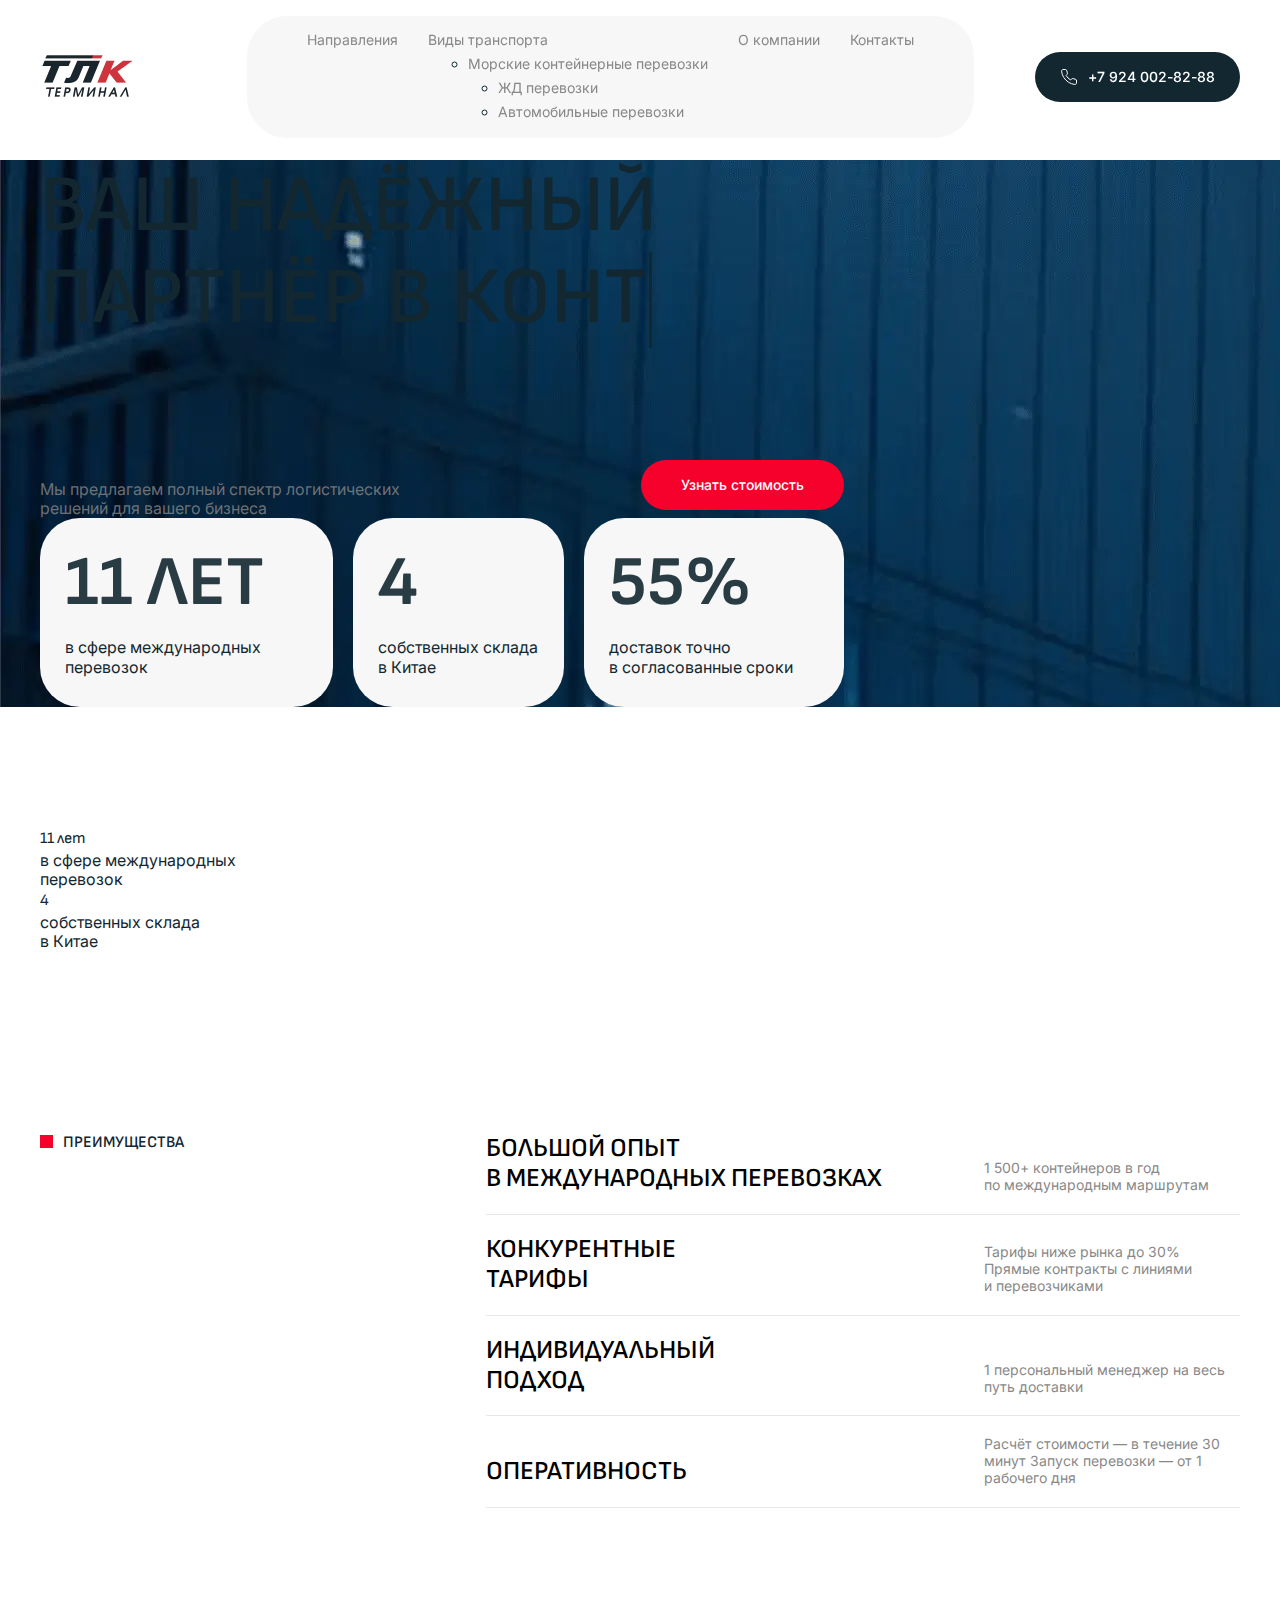
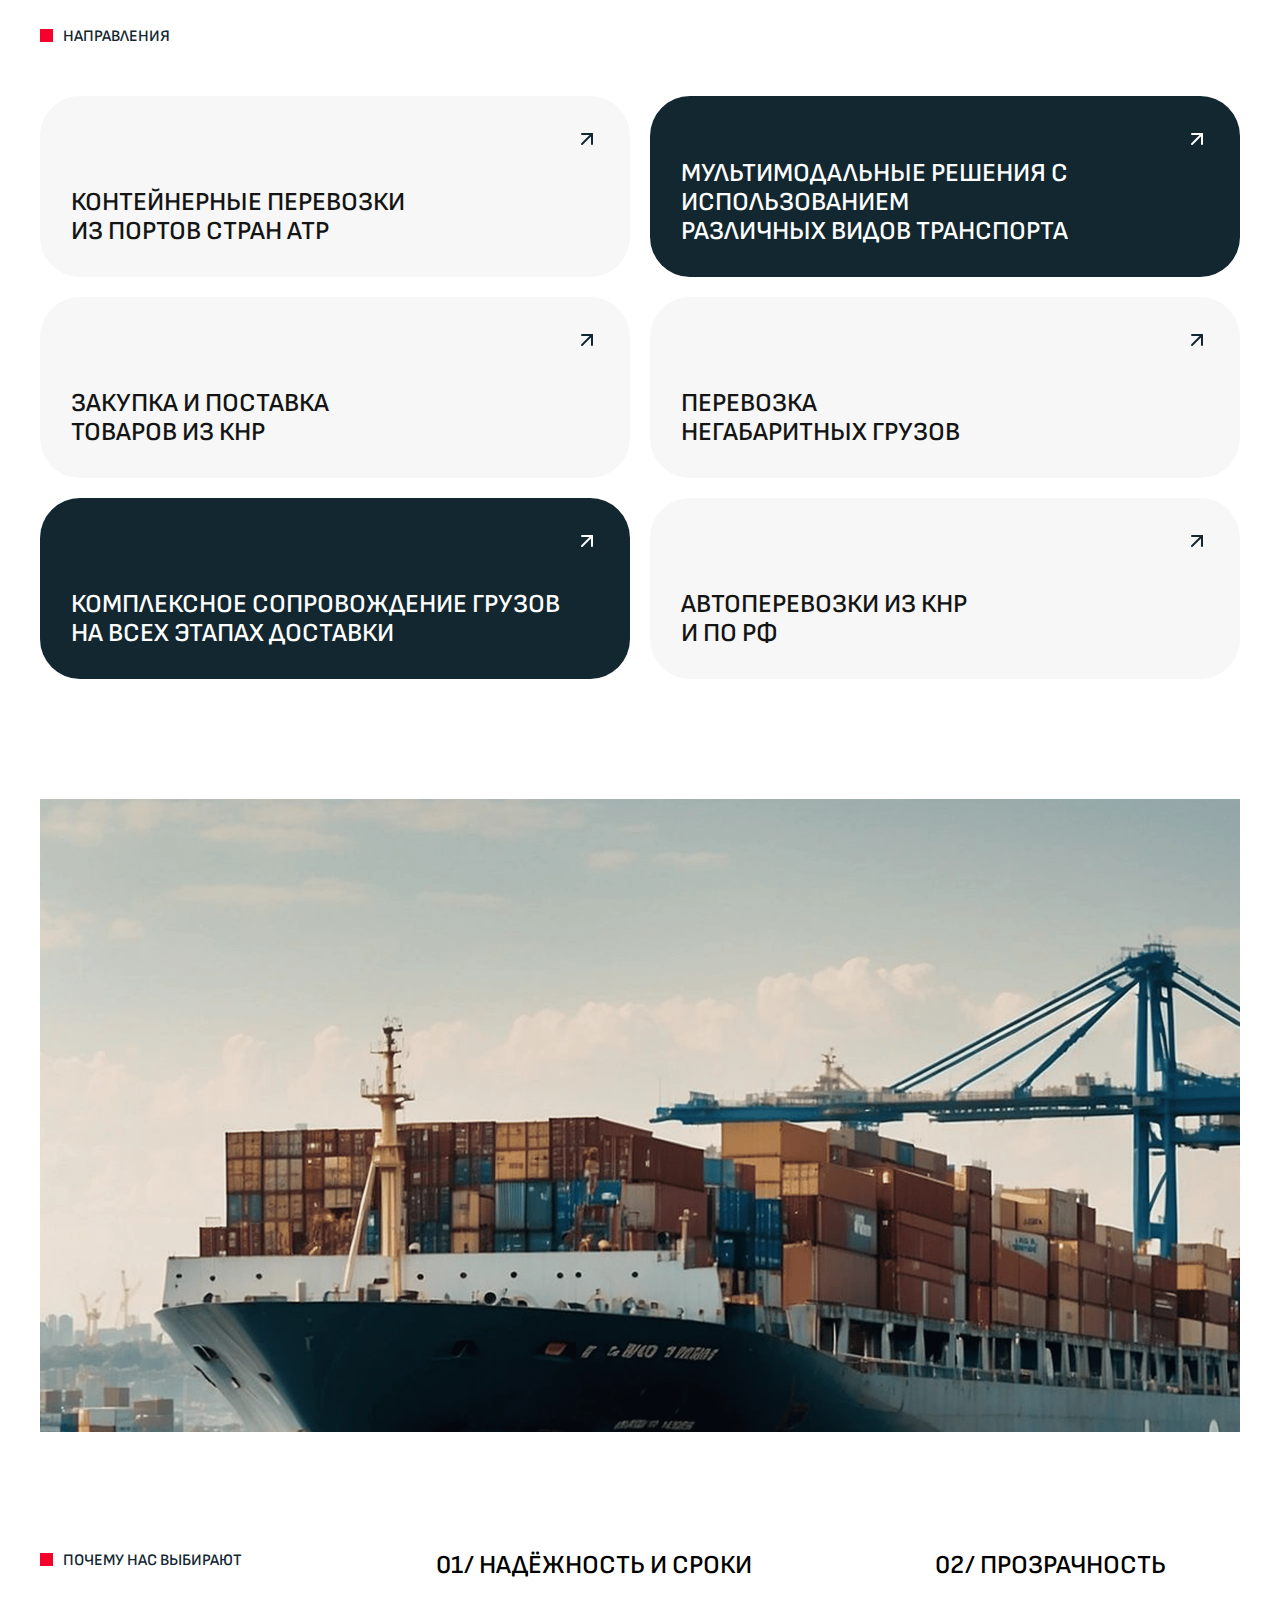
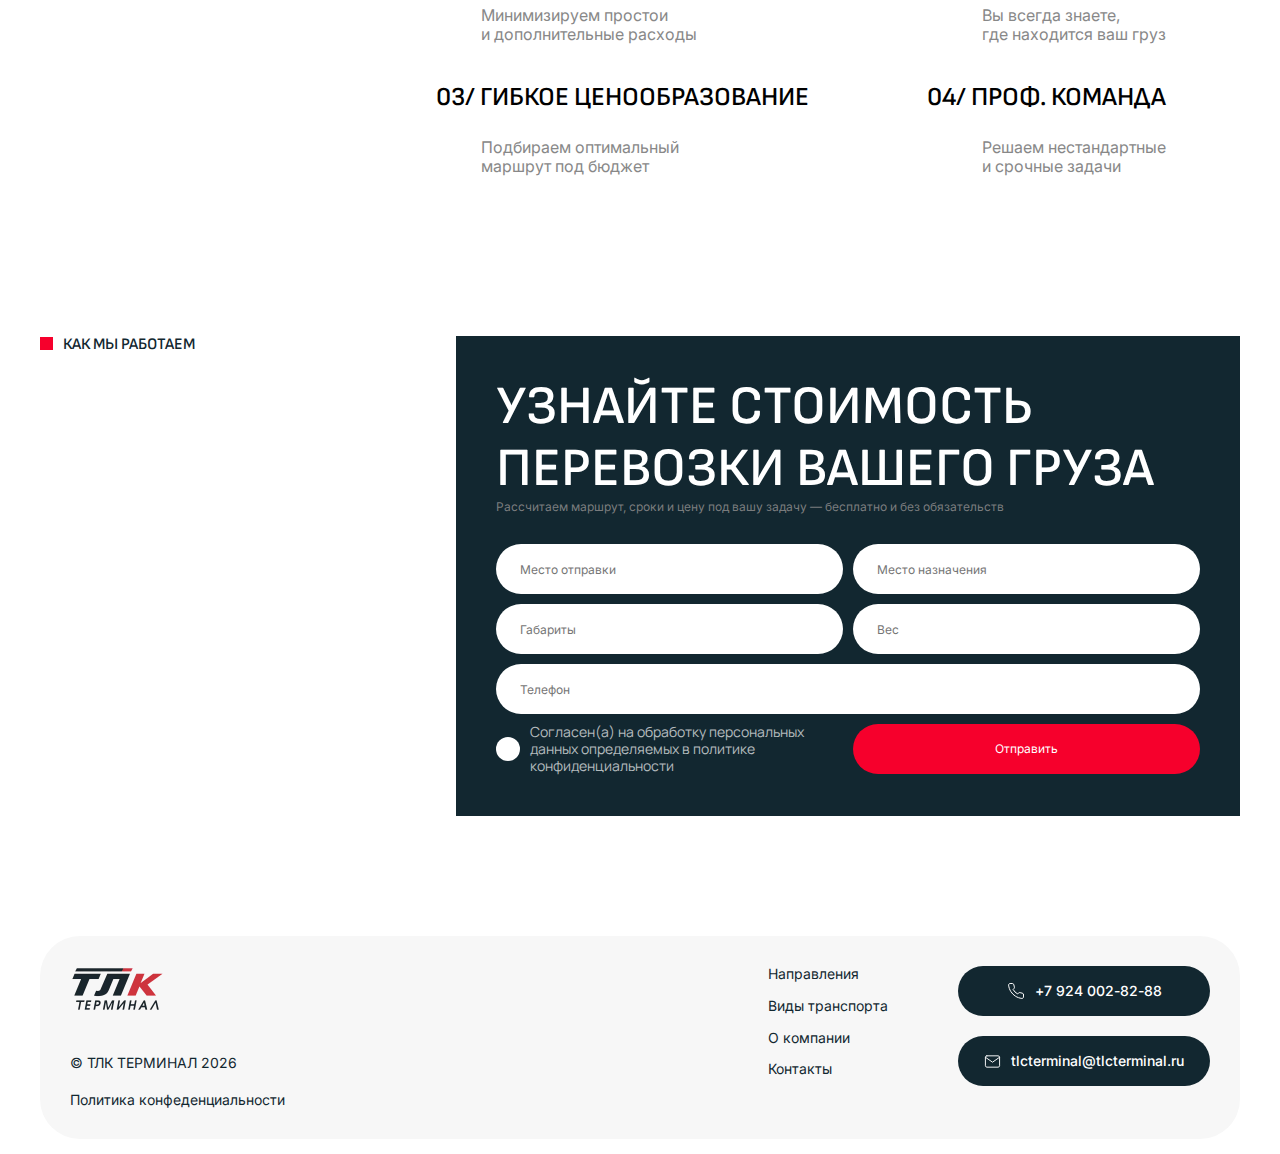
<file: index.html>
<!--header.html-->
<!doctype html>
<html lang="en">
<head>
  <meta charset="UTF-8">
  <meta name="viewport"
        content="width=device-width, user-scalable=no, initial-scale=1.0, maximum-scale=1.0, minimum-scale=1.0">
  <meta http-equiv="X-UA-Compatible" content="ie=edge">
  <meta name="format-detection" content="telephone=no">
  <link rel="preconnect" href="https://fonts.googleapis.com">
  <link rel="preconnect" href="https://fonts.gstatic.com" crossorigin>
  <link href="https://fonts.googleapis.com/css2?family=Inter:ital,opsz,wght@0,14..32,100..900;1,14..32,100..900&family=Manrope:wght@200..800&family=Sofia+Sans:ital,wght@0,1..1000;1,1..1000&display=swap" rel="stylesheet">
  <link rel="icon" type="image/png" href="./img/icons/favicon.svg" sizes="32x32">
  <link rel="apple-touch-icon" href="./img/icons/favicon.svg">
  <link rel="mask-icon" href="./img/icons/favicon.svg" color="#000000">
  <link
          rel="stylesheet"
          href="https://cdn.jsdelivr.net/npm/swiper@11/swiper-bundle.min.css"
  />
  <title></title>
<script defer src="js/bundle.js"></script><script defer src="js/libs.js"></script><script defer src="js/style.js"></script><link href="css/style.min.css" rel="stylesheet"></head>
<body>

<header class="header">
  <div class="container">
    <div class="header-row">
      <div class="header-col">
        <div class="logo">
          <img src="./img/logo.webp" alt="">
        </div>
      </div>
      <div class="header-col">
        <nav class="header-nav">
          <div class="header-top">
            <div class="logo logo-mobile">
              <img src="./img/logo.webp" alt="">
            </div>
            <button class="close-menu-button"></button>
          </div>
          <div class="mobile-menu-wrapper">
            <ul class="main-menu">
              <li>
                <a href="#">Направления</a>
              </li>
              <li class="menu-item-has-children">
                <a href="#">Виды транспорта</a>
                <ul class="sub-menu">
                  <li>
                    <a href="#">Морские контейнерные перевозки</a>
                  </li>
                  <li>
                    <a href="#">ЖД перевозки</a>
                  </li>
                  <li>
                    <a href="#">Автомобильные перевозки</a>
                  </li>
                </ul>
              </li>
              <li>
                <a href="#">О компании</a>
              </li>
              <li>
                <a href="#">Контакты</a>
              </li>
            </ul>
            <a href="#" class="btn btn-dark btn-phone btn-mobile">+7 924 002-82-88</a>
          </div>
        </nav>
      </div>
      <div class="header-col">
        <button class="mobile-menu-button">
          <span class="line"></span>
          <span class="line"></span>
        </button>
        <a href="#" class="btn btn-dark btn-phone btn-pc">+7 924 002-82-88</a>
      </div>
    </div>
  </div>
</header>

<main>




<section class="main-banner" style="background-image: url(./img/banner-main-back.webp)">
  <div class="container">
    <div class="banner-title banner-title-pc animated-title">
      <h1>
        <strong>
          <strong>Ваш</strong>
          <strong>надёжный</strong>
        </strong>
        <strong>
          <strong>партнёр</strong>
          <strong>в</strong>
          <strong>контейнерных</strong>
        </strong>
        <strong>
          <strong>перевозках</strong>
        </strong>
      </h1>
    </div>
    <div class="banner-title banner-title-mobile animated-title">
      <div class="h1">
        <strong>
          <strong>Ваш</strong>
          <strong>надёжный</strong>
        </strong>
        <strong>
          <strong>партнёр</strong>
          <strong>в контейнерных</strong>
        </strong>
        <strong>
          <strong>перевозках</strong>
        </strong>
      </div>
    </div>
    <div class="banner-wrapper">
      <div class="banner-content">
        <div class="banner-row">
          <div class="description">
            <p>Мы предлагаем полный спектр логистических решений для вашего бизнеса</p>
          </div>
          <a href="#callback-section" class="btn btn-red">Узнать стоимость</a>
        </div>
        <div class="banner-stats block-stats-js banner-stats-pc">
          <div class="stat-col">
            <div class="stat-item animate-block">
              <div class="item-title" data-duration="1500">15 лет</div>
              <div class="item-description">
                <p>в сфере международных <br> перевозок</p>
              </div>
            </div>
          </div>
          <div class="stat-col">
            <div class="stat-item animate-block" data-delay="200">
              <div class="item-title" data-duration="1000">4 </div>
              <div class="item-description">
                <p>
                  собственных склада
                  <br>
                  в Китае</p>
              </div>
            </div>
          </div>
          <div class="stat-col">
            <div class="stat-item animate-block" data-delay="400">
              <div class="item-title" data-duration="2000">98%</div>
              <div class="item-description">
                <p>
                  доставок точно
                  <br>
                  в согласованные сроки</p>
              </div>
            </div>
          </div>
        </div>
      </div>
    </div>
  </div>
</section>

<section class="stats-section-mobile">
  <div class="container">
    <div class="banner-stats block-stats-js banner-stats-mobile">
      <div class="stat-col">
        <div class="stat-item animate-block">
          <div class="item-title" data-duration="1500">15 лет</div>
          <div class="item-description">
            <p>в сфере международных <br> перевозок</p>
          </div>
        </div>
      </div>
      <div class="stat-col">
        <div class="stat-item animate-block" data-delay="200">
          <div class="item-title" data-duration="1000">4 </div>
          <div class="item-description">
            <p>
              собственных склада
              <br>
              в Китае</p>
          </div>
        </div>
      </div>
      <div class="stat-col">
        <div class="stat-item animate-block" data-delay="400">
          <div class="item-title" data-duration="2000">98%</div>
          <div class="item-description">
            <p>
              доставок точно
              <br>
              в согласованные сроки</p>
          </div>
        </div>
      </div>
    </div>
  </div>
</section>

<section class="advantages-section">
  <div class="container">
    <div class="decorated-h2">
      <h2>преимущества</h2>
    </div>
    <div class="advantages-wrapper">
      <div class="advantage-item">
        <div class="item-title">
          Большой опыт
          <br>
          в международных перевозках</div>
        <div class="item-description">
          <p>
            1 500+ контейнеров в год
            <br>
            по международным маршрутам
          </p>
        </div>
      </div>
      <div class="advantage-item">
        <div class="item-title">
          Конкурентные
          <br>
          тарифы
        </div>
        <div class="item-description">
          <p>
            Тарифы ниже рынка до 30%
            <br>
            Прямые контракты с линиями
            <br>
            и перевозчиками
          </p>
        </div>
      </div>
      <div class="advantage-item">
        <div class="item-title">Индивидуальный <br> подход</div>
        <div class="item-description">
          <p>1 персональный менеджер на весь путь доставки</p>
        </div>
      </div>
      <div class="advantage-item">
        <div class="item-title">Оперативность</div>
        <div class="item-description">
          <p>Расчёт стоимости — в течение 30 минут Запуск перевозки — от 1 рабочего дня</p>
        </div>
      </div>
    </div>
  </div>
</section>

<section class="directions-section">
  <div class="container">
    <div class="decorated-h2">
      <h2>направления</h2>
    </div>
    <div class="directions-list">
      <div class="direction-item">Контейнерные перевозки <br> из портов стран АТР</div>
      <div class="direction-item">Мультимодальные решения с использованием <br> различных видов транспорта</div>
      <div class="direction-item">Закупка и поставка <br> товаров из КНР</div>
      <div class="direction-item">Перевозка <br> негабаритных грузов</div>
      <div class="direction-item">Комплексное сопровождение грузов <br> на всех этапах доставки</div>
      <div class="direction-item">Автоперевозки из КНР <br> и по РФ</div>
    </div>
    <div class="direction-image">
      <img src="./img/diection-full-image.webp" alt="">
    </div>
  </div>
</section>

<section class="why-us">
  <div class="container">
    <div class="decorated-h2">
      <h2>почему нас выбирают</h2>
    </div>
    <div class="benefits-list">
      <div class="benefit-item">
       <div class="benefit-content">
         <div class="benefit-title">Надёжность и сроки</div>
         <div class="benefit-description">
           <p>
             Минимизируем простои
             <br>
             и дополнительные расходы
           </p>
         </div>
       </div>
      </div>
      <div class="benefit-item">
        <div class="benefit-content">
          <div class="benefit-title">Прозрачность </div>
          <div class="benefit-description">
            <p>
              Вы всегда знаете,
              <br>
              где находится ваш груз</p>
          </div>
        </div>
      </div>
      <div class="benefit-item">
        <div class="benefit-content">
          <div class="benefit-title">Гибкое ценообразование</div>
          <div class="benefit-description">
            <p>Подбираем оптимальный маршрут под бюджет</p>
          </div>
        </div>
      </div>
      <div class="benefit-item">
        <div class="benefit-content">
          <div class="benefit-title">Проф. команда</div>
          <div class="benefit-description">
            <p>
              Решаем нестандартные
              <br>
              и срочные задачи</p>
          </div>
        </div>
      </div>
    </div>
  </div>
</section>

<section id="callback-section" class="callback-section">
  <div class="container">
    <div class="callback-row">
      <div class="callback-col">
        <div class="decorated-h2">
          <h2>как мы работаем</h2>
        </div>
        <div class="work-steps">
          <div class="step-item animate-block">Получение <br> заявки</div>
          <div class="step-item animate-block" data-delay="200">Логистические <br> решения</div>
          <div class="step-item animate-block" data-delay="400">Организация <br> перевозки</div>
          <div class="step-item animate-block" data-delay="600">Сопровождение <br> груза</div>
        </div>
      </div>
      <div class="callback-col">
        <div class="form-wrapper">
          <div class="form-header">
            <div class="form-title">
              Узнайте стоимость
              <br>
              перевозки вашего груза</div>
            <div class="form-description">
              <p>
                Рассчитаем маршрут, сроки
                <br>
                и цену под вашу задачу —
                <br>
                бесплатно и без обязательств
              </p>
            </div>
          </div>
          <div class="wpcf7 js" id="wpcf7-f35-o1" lang="ru-RU" dir="ltr" data-wpcf7-id="35">
  <div class="screen-reader-response"><p role="status" aria-live="polite" aria-atomic="true"></p> <ul></ul></div>
  <form action="/dev/#wpcf7-f35-o1" method="post" class="wpcf7-form init" aria-label="Контактная форма" novalidate="novalidate" data-status="init">
    <fieldset class="hidden-fields-container"><input type="hidden" name="_wpcf7" value="35"><input type="hidden" name="_wpcf7_version" value="6.1.2"><input type="hidden" name="_wpcf7_locale" value="ru_RU"><input type="hidden" name="_wpcf7_unit_tag" value="wpcf7-f35-o1"><input type="hidden" name="_wpcf7_container_post" value="0"><input type="hidden" name="_wpcf7_posted_data_hash" value="">
    </fieldset>
    <p><span class="wpcf7-form-control-wrap" data-name="delivery"><input size="40" maxlength="400" class="wpcf7-form-control wpcf7-text wpcf7-validates-as-required" aria-required="true" aria-invalid="false" placeholder="Место отправки" value="" type="text" name="delivery"></span><br>
      <span class="wpcf7-form-control-wrap" data-name="destination"><input size="40" maxlength="400" class="wpcf7-form-control wpcf7-text" aria-invalid="false" placeholder="Место назначения" value="" type="text" name="destination"></span><br>
      <span class="wpcf7-form-control-wrap" data-name="gabarites"><input size="40" maxlength="400" class="wpcf7-form-control wpcf7-text" aria-invalid="false" placeholder="Габариты" value="" type="text" name="gabarites"></span><br>
      <span class="wpcf7-form-control-wrap" data-name="weight"><input size="40" maxlength="400" class="wpcf7-form-control wpcf7-text" aria-invalid="false" placeholder="Вес" value="" type="text" name="weight"></span><br>
      <span class="wpcf7-form-control-wrap" data-name="tel-725"><input size="40" maxlength="400" class="wpcf7-form-control wpcf7-tel wpcf7-validates-as-required wpcf7-text wpcf7-validates-as-tel" aria-required="true" aria-invalid="false" placeholder="Телефон" value="" type="tel" name="tel-725"></span><br>
      <span class="wpcf7-form-control-wrap" data-name="checkbox-257"><span class="wpcf7-form-control wpcf7-checkbox"><span class="wpcf7-list-item first last"><input type="checkbox" name="checkbox-257[]" value="Cогласен(а) на обработку персональных данных
определяемых в политике конфиденциальности"><span class="wpcf7-list-item-label">Cогласен(а) на обработку персональных данных
определяемых в политике конфиденциальности</span></span></span></span>
      <input class="wpcf7-form-control wpcf7-submit has-spinner" type="submit" value="Отправить"><span class="wpcf7-spinner"></span><br>
    </p>
    <div class="wpcf7-response-output" aria-hidden="true"></div>
  </form>
</div>

        </div>
      </div>
    </div>
  </div>
</section>

<!--footer.html-->
</main>

<footer class="footer">
    <div class="container">
      <div class="footer-row">
        <div class="footer-column footer-column-pc">
          <div class="logo logo-pc">
            <img src="./img/logo.webp" alt="">
          </div>
          <div class="footer-copy">
            <p>© ТЛК ТЕРМИНАЛ  2026</p>
          </div>
          <div class="footer-links">
            <a href="#">Политика конфеденциальности</a>
          </div>
        </div>
        <div class="footer-column">
          <nav class="footer-nav">
            <div class="logo logo-small-screens">
              <img src="./img/logo.webp" alt="">
            </div>
            <ul class="footer-menu">
              <li>
                <a href="#">Направления</a>
              </li>
              <li>
                <a href="#">Виды транспорта</a>
              </li>
              <li>
                <a href="#">О компании</a>
              </li>
              <li>
                <a href="#">Контакты</a>
              </li>
            </ul>
            <div class="small-screens-block">
              <div class="footer-copy">
                <p>© ТЛК ТЕРМИНАЛ  2026</p>
              </div>
              <div class="footer-links">
                <a href="#">Политика конфеденциальности</a>
              </div>
            </div>
          </nav>
          <div class="footer-buttons">
            <a href="#" class="btn btn-dark btn-phone">+7 924 002-82-88</a>
            <a href="#" class="btn btn-dark btn-mail">tlcterminal@tlcterminal.ru</a>
          </div>
        </div>
        <div class="footer-column-mobile">
          <div class="footer-copy">
            <p>© ТЛК ТЕРМИНАЛ  2026</p>
          </div>
          <div class="footer-links">
            <a href="#">Политика конфеденциальности</a>
          </div>
        </div>
      </div>
    </div>
</footer>

<div class="modal-dialog modal-thanks" style="display: none;">
  <div class="modal-content">
    <div class="modal-body">
      <button type="button" class="modal-close" data-dismiss="modal" aria-label="Close"></button>
    </div>
  </div>
</div>

<script src="https://cdn.jsdelivr.net/npm/swiper@11/swiper-bundle.min.js"></script>
</body>
</html>
</file>
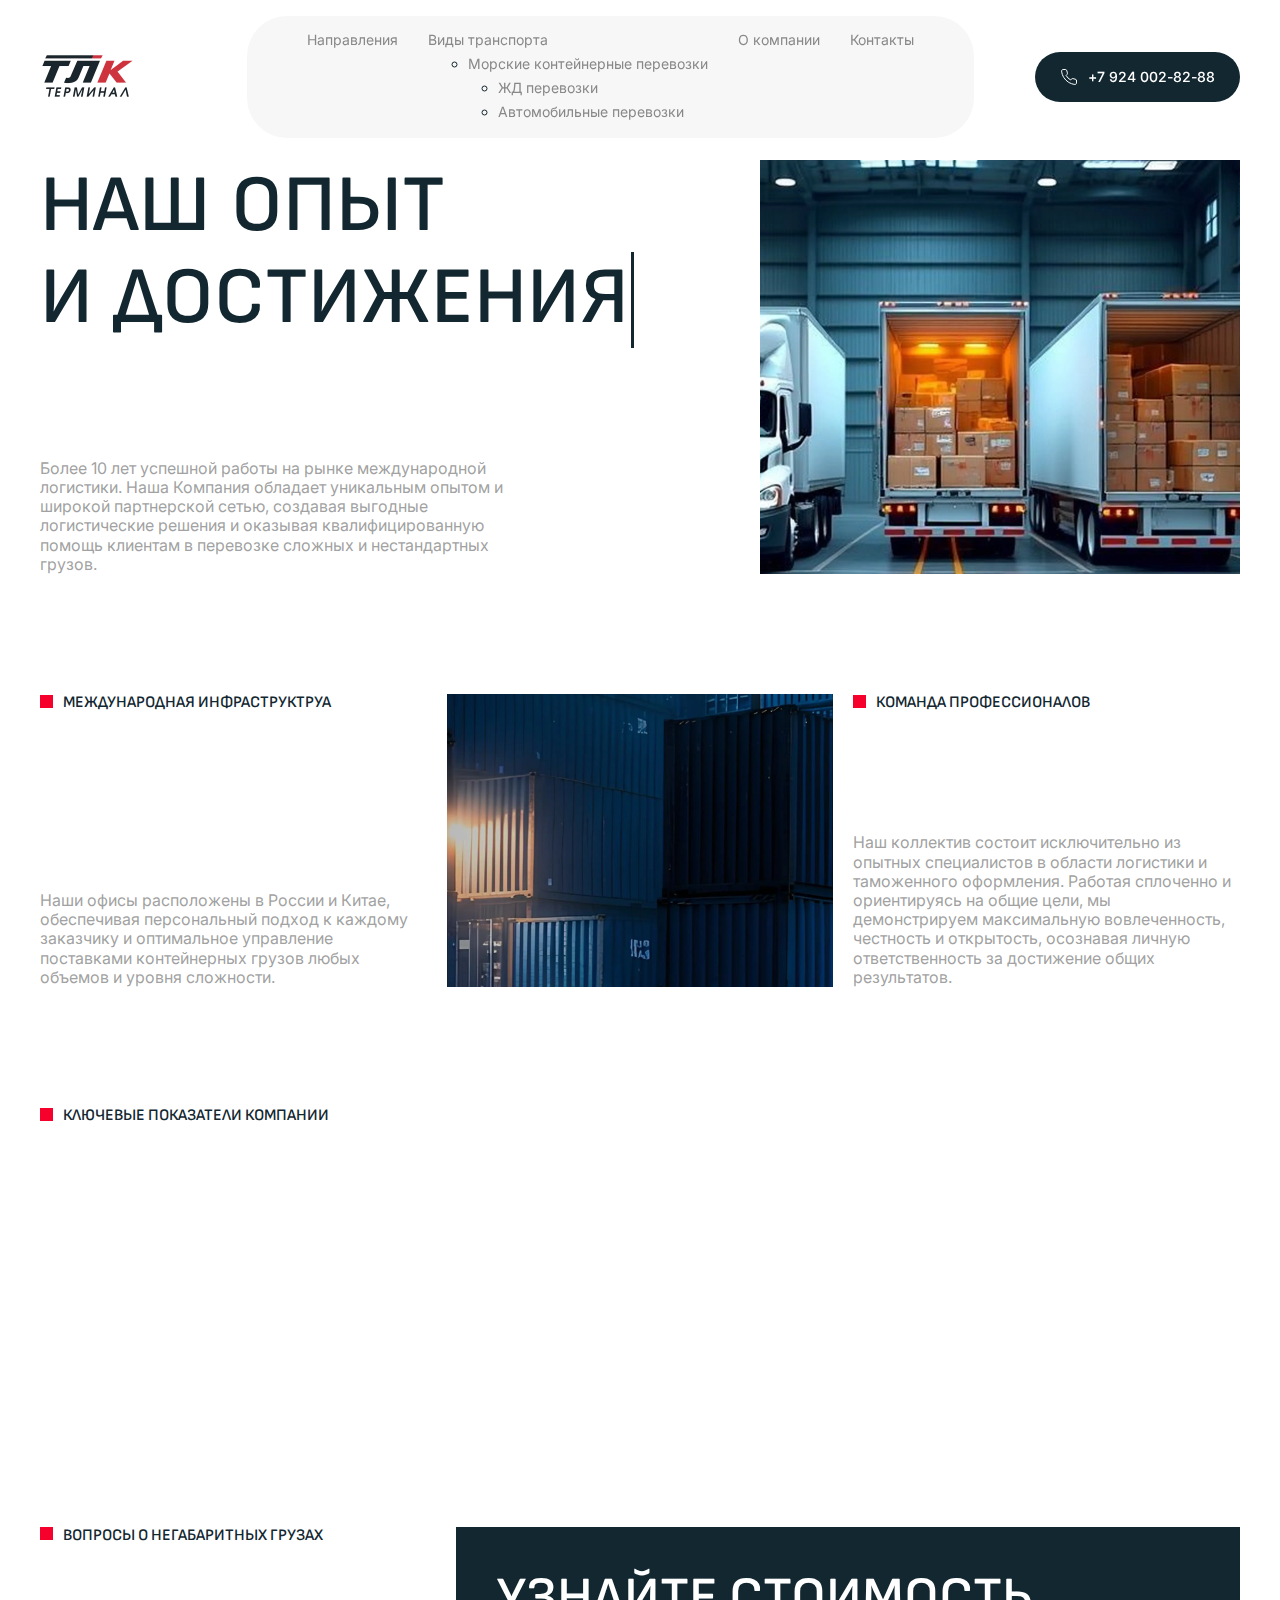
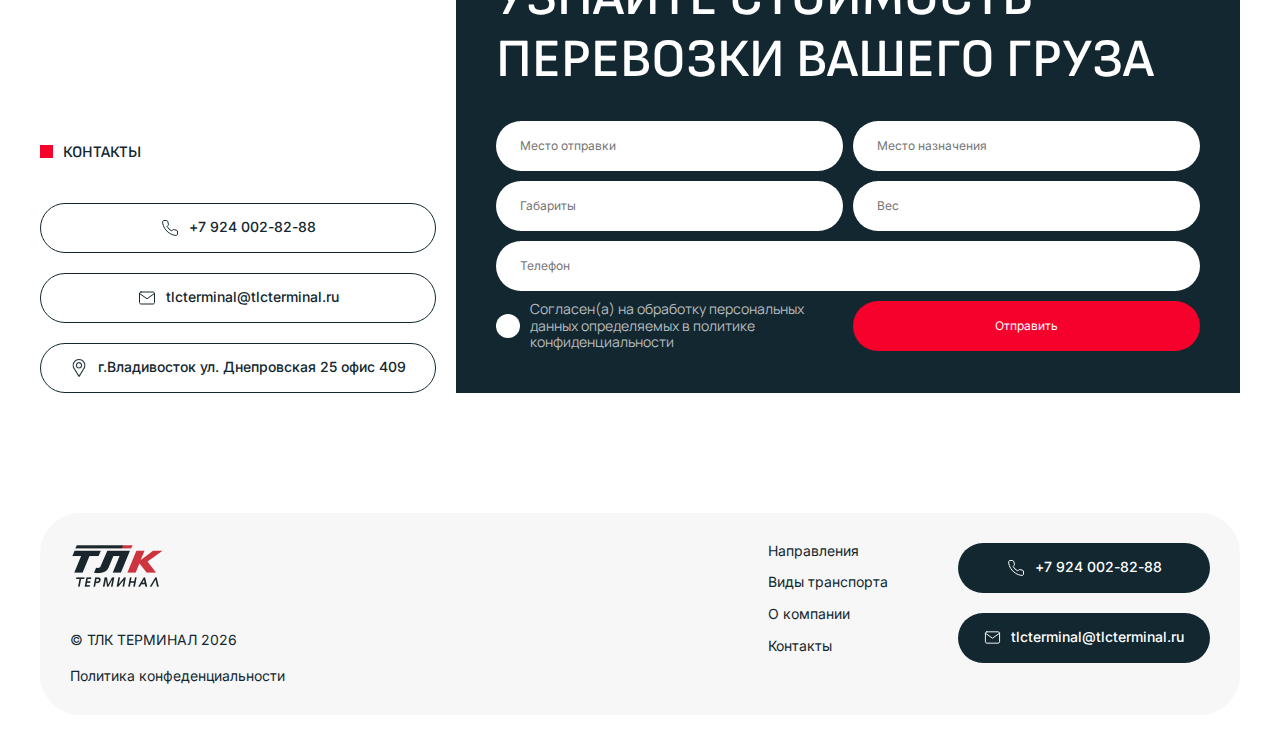
<file: about.html>
<!--header.html-->
<!doctype html>
<html lang="en">
<head>
  <meta charset="UTF-8">
  <meta name="viewport"
        content="width=device-width, user-scalable=no, initial-scale=1.0, maximum-scale=1.0, minimum-scale=1.0">
  <meta http-equiv="X-UA-Compatible" content="ie=edge">
  <meta name="format-detection" content="telephone=no">
  <link rel="preconnect" href="https://fonts.googleapis.com">
  <link rel="preconnect" href="https://fonts.gstatic.com" crossorigin>
  <link href="https://fonts.googleapis.com/css2?family=Inter:ital,opsz,wght@0,14..32,100..900;1,14..32,100..900&family=Manrope:wght@200..800&family=Sofia+Sans:ital,wght@0,1..1000;1,1..1000&display=swap" rel="stylesheet">
  <link rel="icon" type="image/png" href="./img/icons/favicon.svg" sizes="32x32">
  <link rel="apple-touch-icon" href="./img/icons/favicon.svg">
  <link rel="mask-icon" href="./img/icons/favicon.svg" color="#000000">
  <link
          rel="stylesheet"
          href="https://cdn.jsdelivr.net/npm/swiper@11/swiper-bundle.min.css"
  />
  <title></title>
<script defer src="js/bundle.js"></script><script defer src="js/libs.js"></script><script defer src="js/style.js"></script><link href="css/style.min.css" rel="stylesheet"></head>
<body>

<header class="header">
  <div class="container">
    <div class="header-row">
      <div class="header-col">
        <div class="logo">
          <img src="./img/logo.webp" alt="">
        </div>
      </div>
      <div class="header-col">
        <nav class="header-nav">
          <div class="header-top">
            <div class="logo logo-mobile">
              <img src="./img/logo.webp" alt="">
            </div>
            <button class="close-menu-button"></button>
          </div>
          <div class="mobile-menu-wrapper">
            <ul class="main-menu">
              <li>
                <a href="#">Направления</a>
              </li>
              <li class="menu-item-has-children">
                <a href="#">Виды транспорта</a>
                <ul class="sub-menu">
                  <li>
                    <a href="#">Морские контейнерные перевозки</a>
                  </li>
                  <li>
                    <a href="#">ЖД перевозки</a>
                  </li>
                  <li>
                    <a href="#">Автомобильные перевозки</a>
                  </li>
                </ul>
              </li>
              <li>
                <a href="#">О компании</a>
              </li>
              <li>
                <a href="#">Контакты</a>
              </li>
            </ul>
            <a href="#" class="btn btn-dark btn-phone btn-mobile">+7 924 002-82-88</a>
          </div>
        </nav>
      </div>
      <div class="header-col">
        <button class="mobile-menu-button">
          <span class="line"></span>
          <span class="line"></span>
        </button>
        <a href="#" class="btn btn-dark btn-phone btn-pc">+7 924 002-82-88</a>
      </div>
    </div>
  </div>
</header>

<main>




<section class="about-main">
  <div class="container">
    <div class="banner-row">
      <div class="banner-column">
        <div class="banner-title animated-title">
          <h1>
            <strong>
              <strong>наш</strong>
               <strong>опыт</strong>
            </strong>
            <strong>
              <strong>и</strong>
              <strong>достижения</strong>
            </strong>
          </h1>
        </div>
        <div class="banner-content">
          <div class="description">
            <p>Более 10 лет успешной работы на рынке международной логистики. Наша Компания обладает уникальным опытом
              и широкой партнерской сетью, создавая выгодные логистические решения и оказывая квалифицированную помощь клиентам в перевозке сложных и нестандартных грузов.</p>
          </div>
        </div>
      </div>
      <div class="banner-column">
        <div class="banner-image banner-image-pc">
          <img src="./img/single-direction-image.webp" alt="">
        </div>
        <div class="banner-image banner-image-mobile">
          <img src="./img/direction-image-mobile.webp" alt="">
        </div>
      </div>
    </div>
  </div>
</section>

<section class="about-content-section">
  <div class="container">
    <div class="row">
      <div class="col-lg-4 col-md-12 col-m-12">
        <div class="decorated-h2">
          <h2>международная инфраструктруа</h2>
        </div>
        <div class="description">
          <p>Наши офисы расположены в России и Китае, обеспечивая персональный подход к каждому заказчику и оптимальное управление поставками контейнерных грузов любых объемов и уровня сложности.</p>
        </div>
      </div>
      <div class="col-lg-4 col-md-12 col-m-12">
        <div class="image-wrapper">
          <img src="./img/about-content-image.webp" alt="">
        </div>
      </div>
      <div class="col-lg-4 col-md-12 col-m-12">
        <div class="decorated-h2">
          <div class="h2">команда профессионалов</div>
        </div>
        <div class="description">
          <p>Наш коллектив состоит исключительно
            из опытных специалистов в области логистики
            и таможенного оформления. Работая сплоченно
            и ориентируясь на общие цели,
            мы демонстрируем максимальную вовлеченность, честность и открытость, осознавая личную ответственность за достижение общих результатов.</p>
        </div>
      </div>
    </div>
  </div>
</section>

<section class="company-stats-section">
  <div class="container">
    <div class="decorated-h2">
      <h2>ключевые показатели компании</h2>
    </div>
    <div class="stats-row">
      <div class="stat-col">
        <div class="stat-item animate-block">
          <div class="item-title">15</div>
          <div class="item-description">
            <p>
              лет на рынке
              <br>
              международной логистики
            </p>
          </div>
        </div>
      </div>
      <div class="stat-col">
        <div class="stat-item animate-block" data-delay="200">
          <div class="item-title" >150</div>
          <div class="item-description">
            <p>
              тысяч контейнеров
              <br>
              перевезены
            </p>
          </div>
        </div>
      </div>
      <div class="stat-col">
        <div class="stat-item animate-block" data-delay="400">
          <div class="item-title">500 000</div>
          <div class="item-description">
            <p>
              тонн груза перевезены
              <br>
              за год
            </p>
          </div>
        </div>
      </div>
      <div class="stat-col">
        <div class="stat-item animate-block" data-delay="600">
          <div class="item-title">20 000</div>
          <div class="item-description">
            <p>
              квадратных метров
              <br>
              складов</p>
          </div>
        </div>
      </div>
    </div>
  </div>
</section>

<section id="callback-section" class="callback-section callback-section-w-contacts">
  <div class="container">
    <div class="callback-row">
      <div class="callback-col">
        <div class="decorated-h2">
          <h2>вОПРОСЫ О НЕГАБАРИТНЫХ ГРУЗАХ</h2>
        </div>
        <div class="contacts-block contacts-block-pc">
          <div class="decorated-h2">
            <div class="h2">КОНТАКТЫ</div>
          </div>
          <div class="contact-items">
            <a href="#" class="contact-item contact-item-phone">+7 924 002-82-88</a>
            <a href="#" class="contact-item contact-item-mail">tlcterminal@tlcterminal.ru</a>
            <div class="contact-item contact-item-address">г.Владивосток ул. Днепровская 25 офис 409</div>
          </div>
        </div>
      </div>
      <div class="callback-col">
        <div class="form-wrapper">
          <div class="form-header">
            <div class="form-title">
              Узнайте стоимость
              <br>
              перевозки вашего груза</div>
          </div>
          <div class="wpcf7 js" id="wpcf7-f35-o1" lang="ru-RU" dir="ltr" data-wpcf7-id="35">
  <div class="screen-reader-response"><p role="status" aria-live="polite" aria-atomic="true"></p> <ul></ul></div>
  <form action="/dev/#wpcf7-f35-o1" method="post" class="wpcf7-form init" aria-label="Контактная форма" novalidate="novalidate" data-status="init">
    <fieldset class="hidden-fields-container"><input type="hidden" name="_wpcf7" value="35"><input type="hidden" name="_wpcf7_version" value="6.1.2"><input type="hidden" name="_wpcf7_locale" value="ru_RU"><input type="hidden" name="_wpcf7_unit_tag" value="wpcf7-f35-o1"><input type="hidden" name="_wpcf7_container_post" value="0"><input type="hidden" name="_wpcf7_posted_data_hash" value="">
    </fieldset>
    <p><span class="wpcf7-form-control-wrap" data-name="delivery"><input size="40" maxlength="400" class="wpcf7-form-control wpcf7-text wpcf7-validates-as-required" aria-required="true" aria-invalid="false" placeholder="Место отправки" value="" type="text" name="delivery"></span><br>
      <span class="wpcf7-form-control-wrap" data-name="destination"><input size="40" maxlength="400" class="wpcf7-form-control wpcf7-text" aria-invalid="false" placeholder="Место назначения" value="" type="text" name="destination"></span><br>
      <span class="wpcf7-form-control-wrap" data-name="gabarites"><input size="40" maxlength="400" class="wpcf7-form-control wpcf7-text" aria-invalid="false" placeholder="Габариты" value="" type="text" name="gabarites"></span><br>
      <span class="wpcf7-form-control-wrap" data-name="weight"><input size="40" maxlength="400" class="wpcf7-form-control wpcf7-text" aria-invalid="false" placeholder="Вес" value="" type="text" name="weight"></span><br>
      <span class="wpcf7-form-control-wrap" data-name="tel-725"><input size="40" maxlength="400" class="wpcf7-form-control wpcf7-tel wpcf7-validates-as-required wpcf7-text wpcf7-validates-as-tel" aria-required="true" aria-invalid="false" placeholder="Телефон" value="" type="tel" name="tel-725"></span><br>
      <span class="wpcf7-form-control-wrap" data-name="checkbox-257"><span class="wpcf7-form-control wpcf7-checkbox"><span class="wpcf7-list-item first last"><input type="checkbox" name="checkbox-257[]" value="Cогласен(а) на обработку персональных данных
определяемых в политике конфиденциальности"><span class="wpcf7-list-item-label">Cогласен(а) на обработку персональных данных
определяемых в политике конфиденциальности</span></span></span></span>
      <input class="wpcf7-form-control wpcf7-submit has-spinner" type="submit" value="Отправить"><span class="wpcf7-spinner"></span><br>
    </p>
    <div class="wpcf7-response-output" aria-hidden="true"></div>
  </form>
</div>

        </div>
        <div class="contacts-block contacts-block-small-screens">
          <div class="decorated-h2">
            <div class="h2">КОНТАКТЫ</div>
          </div>
          <div class="contact-items">
            <a href="#" class="contact-item contact-item-phone">+7 924 002-82-88</a>
            <a href="#" class="contact-item contact-item-mail">tlcterminal@tlcterminal.ru</a>
            <div class="contact-item contact-item-address">г.Владивосток ул. Днепровская 25 офис 409</div>
          </div>
        </div>
      </div>
    </div>
  </div>
</section>

<!--footer.html-->
</main>

<footer class="footer">
    <div class="container">
      <div class="footer-row">
        <div class="footer-column footer-column-pc">
          <div class="logo logo-pc">
            <img src="./img/logo.webp" alt="">
          </div>
          <div class="footer-copy">
            <p>© ТЛК ТЕРМИНАЛ  2026</p>
          </div>
          <div class="footer-links">
            <a href="#">Политика конфеденциальности</a>
          </div>
        </div>
        <div class="footer-column">
          <nav class="footer-nav">
            <div class="logo logo-small-screens">
              <img src="./img/logo.webp" alt="">
            </div>
            <ul class="footer-menu">
              <li>
                <a href="#">Направления</a>
              </li>
              <li>
                <a href="#">Виды транспорта</a>
              </li>
              <li>
                <a href="#">О компании</a>
              </li>
              <li>
                <a href="#">Контакты</a>
              </li>
            </ul>
            <div class="small-screens-block">
              <div class="footer-copy">
                <p>© ТЛК ТЕРМИНАЛ  2026</p>
              </div>
              <div class="footer-links">
                <a href="#">Политика конфеденциальности</a>
              </div>
            </div>
          </nav>
          <div class="footer-buttons">
            <a href="#" class="btn btn-dark btn-phone">+7 924 002-82-88</a>
            <a href="#" class="btn btn-dark btn-mail">tlcterminal@tlcterminal.ru</a>
          </div>
        </div>
        <div class="footer-column-mobile">
          <div class="footer-copy">
            <p>© ТЛК ТЕРМИНАЛ  2026</p>
          </div>
          <div class="footer-links">
            <a href="#">Политика конфеденциальности</a>
          </div>
        </div>
      </div>
    </div>
</footer>

<div class="modal-dialog modal-thanks" style="display: none;">
  <div class="modal-content">
    <div class="modal-body">
      <button type="button" class="modal-close" data-dismiss="modal" aria-label="Close"></button>
    </div>
  </div>
</div>

<script src="https://cdn.jsdelivr.net/npm/swiper@11/swiper-bundle.min.js"></script>
</body>
</html>
</file>
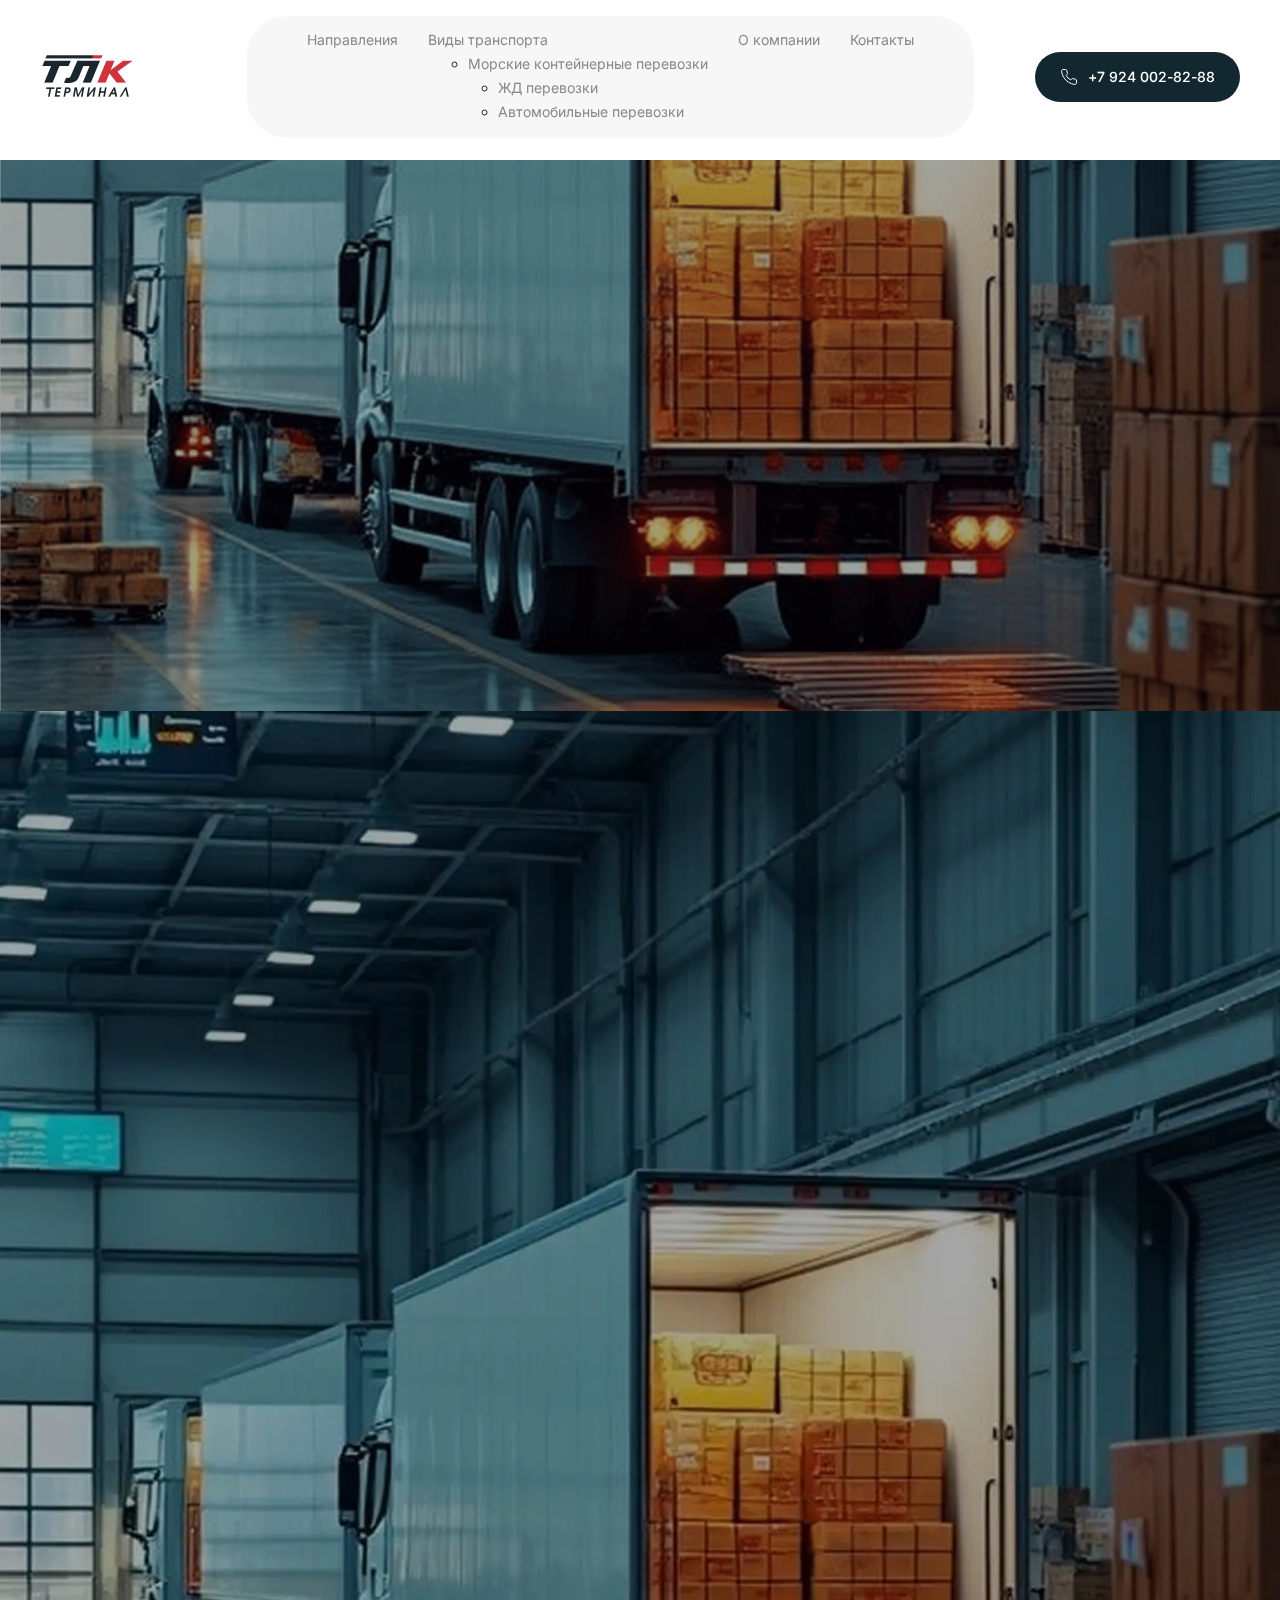
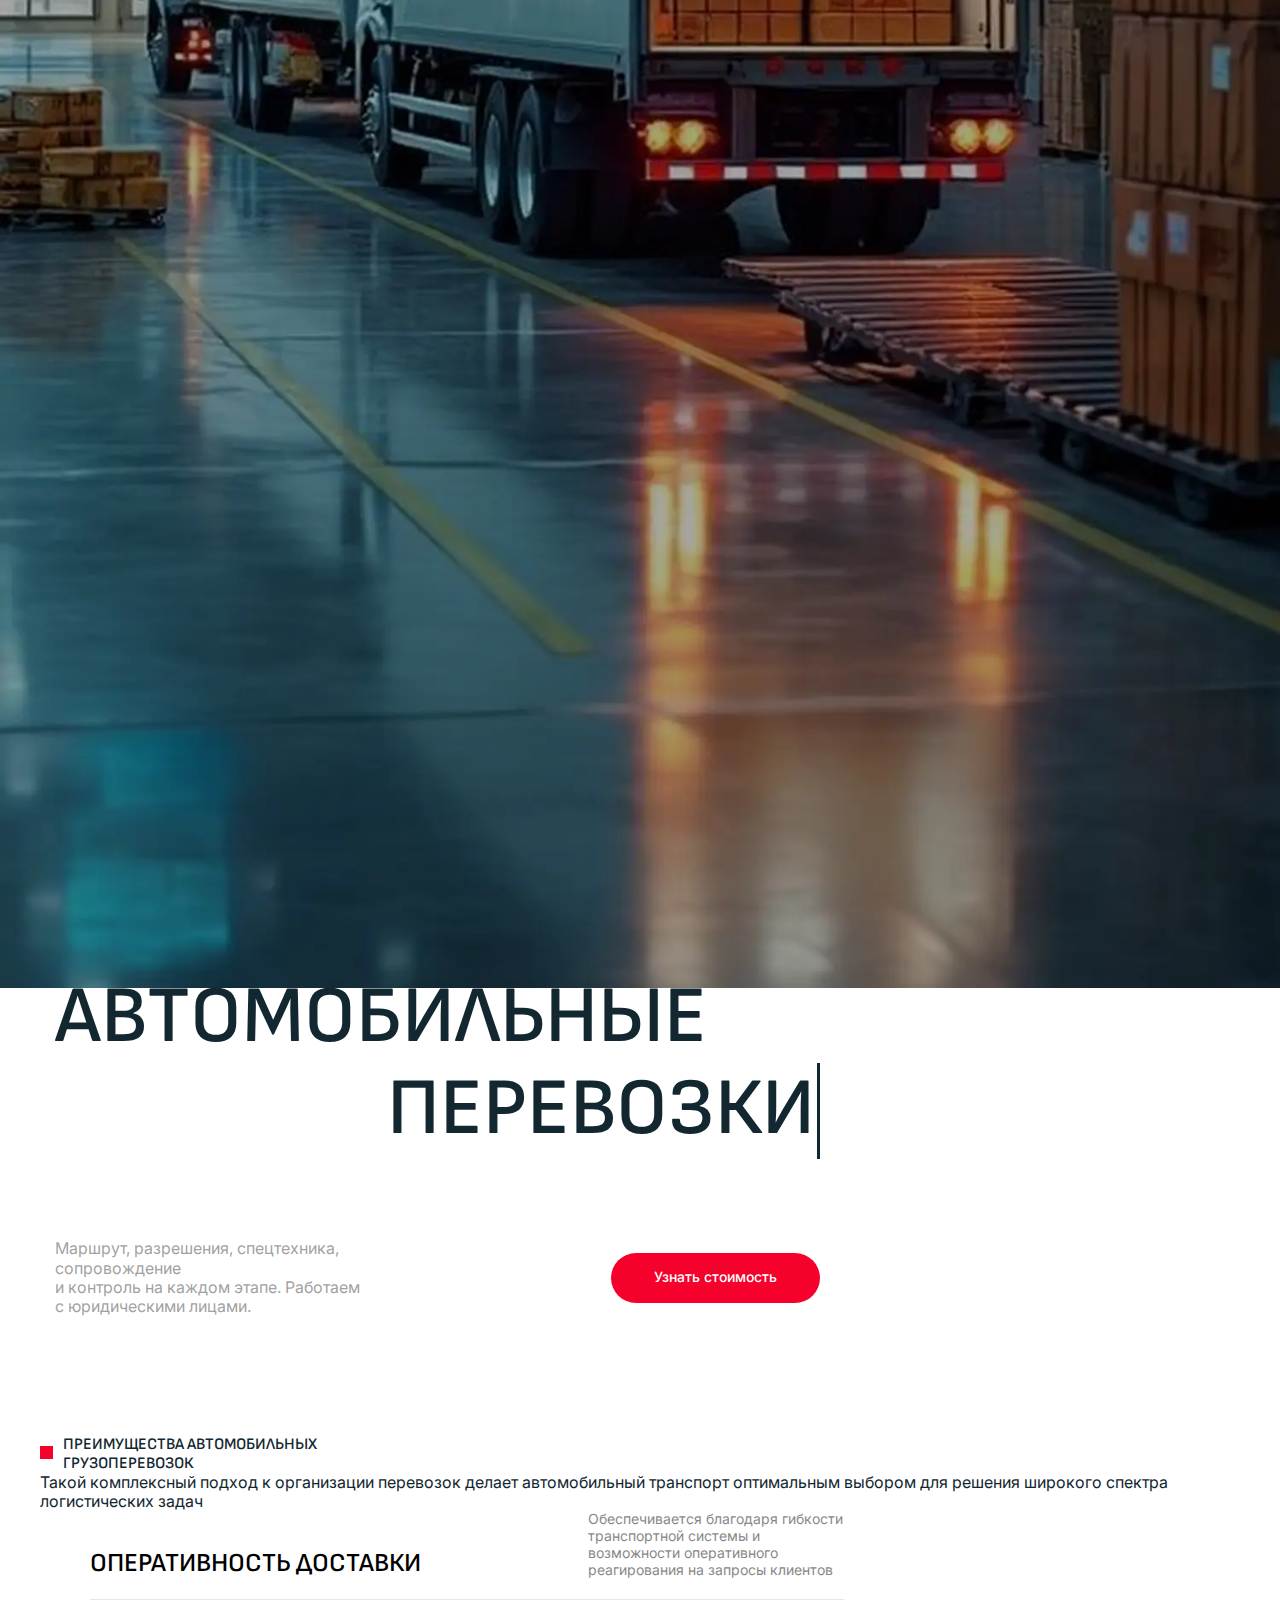
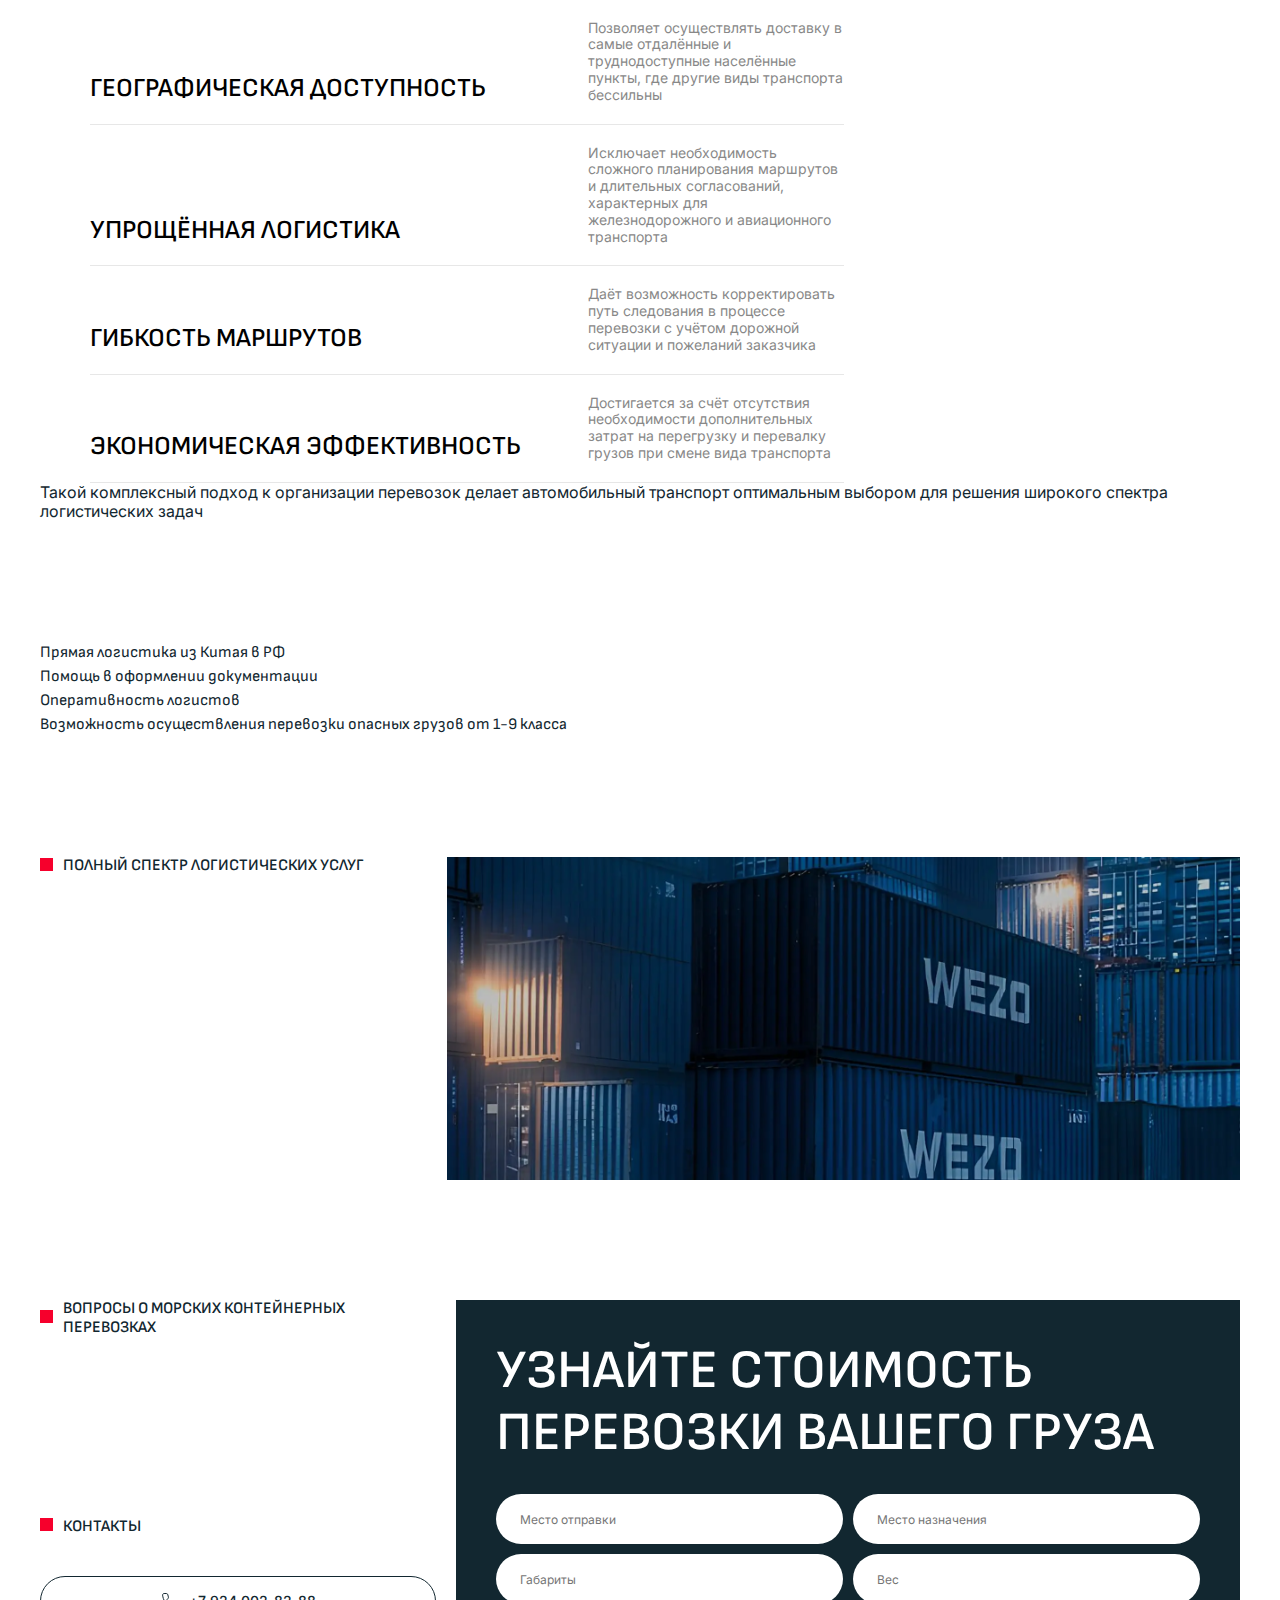
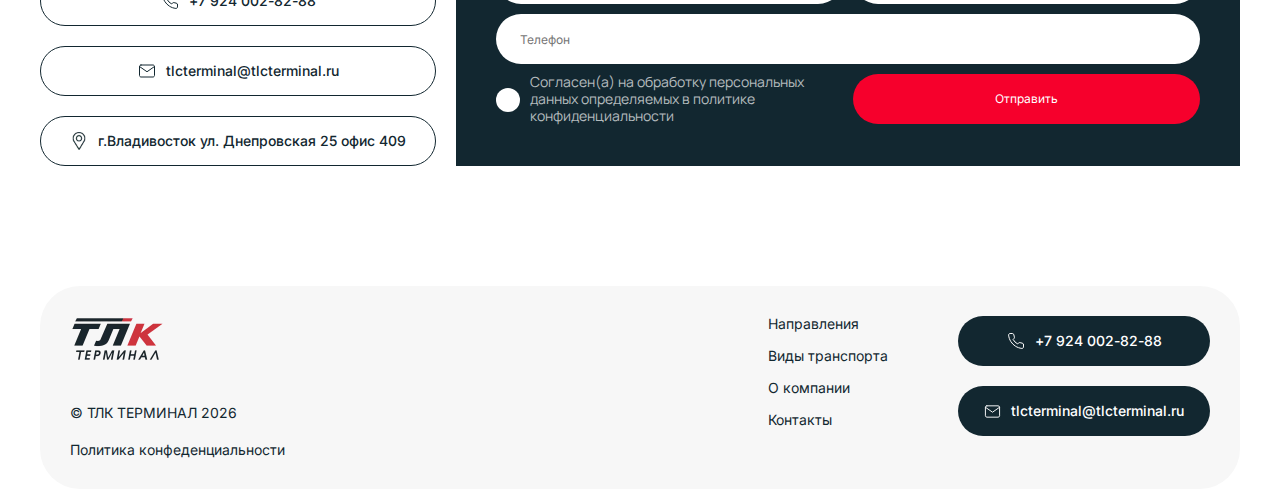
<file: car-delivery.html>
<!--header.html-->
<!doctype html>
<html lang="en">
<head>
  <meta charset="UTF-8">
  <meta name="viewport"
        content="width=device-width, user-scalable=no, initial-scale=1.0, maximum-scale=1.0, minimum-scale=1.0">
  <meta http-equiv="X-UA-Compatible" content="ie=edge">
  <meta name="format-detection" content="telephone=no">
  <link rel="preconnect" href="https://fonts.googleapis.com">
  <link rel="preconnect" href="https://fonts.gstatic.com" crossorigin>
  <link href="https://fonts.googleapis.com/css2?family=Inter:ital,opsz,wght@0,14..32,100..900;1,14..32,100..900&family=Manrope:wght@200..800&family=Sofia+Sans:ital,wght@0,1..1000;1,1..1000&display=swap" rel="stylesheet">
  <link rel="icon" type="image/png" href="./img/icons/favicon.svg" sizes="32x32">
  <link rel="apple-touch-icon" href="./img/icons/favicon.svg">
  <link rel="mask-icon" href="./img/icons/favicon.svg" color="#000000">
  <link
          rel="stylesheet"
          href="https://cdn.jsdelivr.net/npm/swiper@11/swiper-bundle.min.css"
  />
  <title></title>
<script defer src="js/bundle.js"></script><script defer src="js/libs.js"></script><script defer src="js/style.js"></script><link href="css/style.min.css" rel="stylesheet"></head>
<body>

<header class="header">
  <div class="container">
    <div class="header-row">
      <div class="header-col">
        <div class="logo">
          <img src="./img/logo.webp" alt="">
        </div>
      </div>
      <div class="header-col">
        <nav class="header-nav">
          <div class="header-top">
            <div class="logo logo-mobile">
              <img src="./img/logo.webp" alt="">
            </div>
            <button class="close-menu-button"></button>
          </div>
          <div class="mobile-menu-wrapper">
            <ul class="main-menu">
              <li>
                <a href="#">Направления</a>
              </li>
              <li class="menu-item-has-children">
                <a href="#">Виды транспорта</a>
                <ul class="sub-menu">
                  <li>
                    <a href="#">Морские контейнерные перевозки</a>
                  </li>
                  <li>
                    <a href="#">ЖД перевозки</a>
                  </li>
                  <li>
                    <a href="#">Автомобильные перевозки</a>
                  </li>
                </ul>
              </li>
              <li>
                <a href="#">О компании</a>
              </li>
              <li>
                <a href="#">Контакты</a>
              </li>
            </ul>
            <a href="#" class="btn btn-dark btn-phone btn-mobile">+7 924 002-82-88</a>
          </div>
        </nav>
      </div>
      <div class="header-col">
        <button class="mobile-menu-button">
          <span class="line"></span>
          <span class="line"></span>
        </button>
        <a href="#" class="btn btn-dark btn-phone btn-pc">+7 924 002-82-88</a>
      </div>
    </div>
  </div>
</header>

<main>




<section class="image-banner banner-transport banner-transport-car">
  <div class="banner-back">
    <img class="banner-back-pc" src="./img/car-banner-back.webp" alt="">
    <img class="banner-back-mobile" src="./img/car-banner-back-mobile.webp" alt="">
  </div>
  <div class="container">
    <div class="banner-row">
      <div class="banner-column">
        <div class="banner-title animated-title">
          <h1>
            <strong>
              <strong>Автомобильные</strong>
            </strong>
            <strong>
              <strong>ПЕРЕВОЗКИ</strong>
            </strong>
          </h1>
        </div>
        <div class="banner-content">
          <div class="banner-description">
            <p>Маршрут, разрешения, спецтехника, сопровождение
              <br>
              и контроль на каждом этапе. Работаем
              <br>
              с юридическими лицами.</p>
          </div>
          <a href="#callback-section" class="btn btn-red">Узнать стоимость</a>
        </div>
      </div>
    </div>
  </div>
</section>

<section class="advantages-section advantages-section-transport-car">
  <div class="container">
    <div class="advantages-row">
      <div class="advantages-col">
        <div class="decorated-h2">
          <h2>Преимущества автомобильных грузоперевозок</h2>
        </div>
        <div class="description description-pc">
          <p>Такой комплексный подход к организации перевозок делает автомобильный транспорт оптимальным выбором для решения широкого спектра логистических задач</p>
        </div>
      </div>
      <div class="advantages-col">
        <div class="advantages-wrapper">
          <div class="advantage-item">
            <div class="item-title">Оперативность доставки</div>
            <div class="item-description">
              <p>Обеспечивается благодаря гибкости транспортной системы и возможности оперативного реагирования на запросы клиентов</p>
            </div>
          </div>

          <div class="advantage-item">
            <div class="item-title">Географическая доступность</div>
            <div class="item-description">
              <p>Позволяет осуществлять доставку в самые отдалённые и труднодоступные населённые пункты, где другие виды транспорта бессильны</p>
            </div>
          </div>

          <div class="advantage-item">
            <div class="item-title">Упрощённая логистика</div>
            <div class="item-description">
              <p>Исключает необходимость сложного планирования маршрутов и длительных согласований, характерных для железнодорожного и авиационного транспорта</p>
            </div>
          </div>

          <div class="advantage-item">
            <div class="item-title">Гибкость маршрутов</div>
            <div class="item-description">
              <p>Даёт возможность корректировать путь следования
                в процессе перевозки с учётом дорожной ситуации
                и пожеланий заказчика</p>
            </div>
          </div>

          <div class="advantage-item">
            <div class="item-title">Экономическая эффективность</div>
            <div class="item-description">
              <p>Достигается за счёт отсутствия необходимости дополнительных затрат на перегрузку и перевалку грузов при смене вида транспорта</p>
            </div>
          </div>

        </div>
        <div class="description description-mobile">
          <p>Такой комплексный подход к организации перевозок делает автомобильный транспорт оптимальным выбором для решения широкого спектра логистических задач</p>
        </div>
      </div>
    </div>
  </div>
</section>

<section class="delivery-car-tags">
  <div class="container">
    <div class="tags-wrapper">
      <div class="tag">
        <span>Прямая логистика из Китая в РФ</span>
      </div>
      <div class="tag">
        <span>Помощь в оформлении документации</span>
      </div>
      <div class="tag">
        <span>Оперативность логистов</span>
      </div>
      <div class="tag">
        <span>Возможность осуществления перевозки опасных грузов от 1-9 класса</span>
      </div>
    </div>
  </div>
</section>

<section class="delivery-section delivery-section-car">
  <div class="container">
    <div class="row">
      <div class="col-lg-4 col-md-12 col-m-12">
        <div class="decorated-h2">
          <h2>Полный спектр Логистических Услуг</h2>
        </div>
        <div class="delivery-points">
          <div class="point animate-block">Автодоставка крупнотоннажных контейнеров</div>
          <div class="point animate-block" data-delay="200">Доставка груза от двери до двери</div>
          <div class="point animate-block" data-delay="400">Раскредитация и представление интересов клиентов на морских и ж/д терминалах</div>
          <div class="point animate-block" data-delay="600">Экспедиторские услуги</div>
        </div>
      </div>
      <div class="col-lg-8 col-md-12 col-m-12">
        <div class="image-wrapper">
          <img src="./img/main-banner-img.webp" alt="">
        </div>
      </div>
    </div>
  </div>
</section>



<section id="callback-section" class="callback-section callback-section-w-contacts">
  <div class="container">
    <div class="callback-row">
      <div class="callback-col">
        <div class="decorated-h2">
          <h2>вОПРОСЫ О морских контейнерных перевозках</h2>
        </div>
        <div class="contacts-block contacts-block-pc">
          <div class="decorated-h2">
            <div class="h2">КОНТАКТЫ</div>
          </div>
          <div class="contact-items">
            <a href="#" class="contact-item contact-item-phone">+7 924 002-82-88</a>
            <a href="#" class="contact-item contact-item-mail">tlcterminal@tlcterminal.ru</a>
            <div class="contact-item contact-item-address">г.Владивосток ул. Днепровская 25 офис 409</div>
          </div>
        </div>
      </div>
      <div class="callback-col">
        <div class="form-wrapper">
          <div class="form-header">
            <div class="form-title">
              Узнайте стоимость
              <br>
              перевозки вашего груза</div>
          </div>
          <div class="wpcf7 js" id="wpcf7-f35-o1" lang="ru-RU" dir="ltr" data-wpcf7-id="35">
  <div class="screen-reader-response"><p role="status" aria-live="polite" aria-atomic="true"></p> <ul></ul></div>
  <form action="/dev/#wpcf7-f35-o1" method="post" class="wpcf7-form init" aria-label="Контактная форма" novalidate="novalidate" data-status="init">
    <fieldset class="hidden-fields-container"><input type="hidden" name="_wpcf7" value="35"><input type="hidden" name="_wpcf7_version" value="6.1.2"><input type="hidden" name="_wpcf7_locale" value="ru_RU"><input type="hidden" name="_wpcf7_unit_tag" value="wpcf7-f35-o1"><input type="hidden" name="_wpcf7_container_post" value="0"><input type="hidden" name="_wpcf7_posted_data_hash" value="">
    </fieldset>
    <p><span class="wpcf7-form-control-wrap" data-name="delivery"><input size="40" maxlength="400" class="wpcf7-form-control wpcf7-text wpcf7-validates-as-required" aria-required="true" aria-invalid="false" placeholder="Место отправки" value="" type="text" name="delivery"></span><br>
      <span class="wpcf7-form-control-wrap" data-name="destination"><input size="40" maxlength="400" class="wpcf7-form-control wpcf7-text" aria-invalid="false" placeholder="Место назначения" value="" type="text" name="destination"></span><br>
      <span class="wpcf7-form-control-wrap" data-name="gabarites"><input size="40" maxlength="400" class="wpcf7-form-control wpcf7-text" aria-invalid="false" placeholder="Габариты" value="" type="text" name="gabarites"></span><br>
      <span class="wpcf7-form-control-wrap" data-name="weight"><input size="40" maxlength="400" class="wpcf7-form-control wpcf7-text" aria-invalid="false" placeholder="Вес" value="" type="text" name="weight"></span><br>
      <span class="wpcf7-form-control-wrap" data-name="tel-725"><input size="40" maxlength="400" class="wpcf7-form-control wpcf7-tel wpcf7-validates-as-required wpcf7-text wpcf7-validates-as-tel" aria-required="true" aria-invalid="false" placeholder="Телефон" value="" type="tel" name="tel-725"></span><br>
      <span class="wpcf7-form-control-wrap" data-name="checkbox-257"><span class="wpcf7-form-control wpcf7-checkbox"><span class="wpcf7-list-item first last"><input type="checkbox" name="checkbox-257[]" value="Cогласен(а) на обработку персональных данных
определяемых в политике конфиденциальности"><span class="wpcf7-list-item-label">Cогласен(а) на обработку персональных данных
определяемых в политике конфиденциальности</span></span></span></span>
      <input class="wpcf7-form-control wpcf7-submit has-spinner" type="submit" value="Отправить"><span class="wpcf7-spinner"></span><br>
    </p>
    <div class="wpcf7-response-output" aria-hidden="true"></div>
  </form>
</div>

        </div>
        <div class="contacts-block contacts-block-small-screens">
          <div class="decorated-h2">
            <div class="h2">КОНТАКТЫ</div>
          </div>
          <div class="contact-items">
            <a href="#" class="contact-item contact-item-phone">+7 924 002-82-88</a>
            <a href="#" class="contact-item contact-item-mail">tlcterminal@tlcterminal.ru</a>
            <div class="contact-item contact-item-address">г.Владивосток ул. Днепровская 25 офис 409</div>
          </div>
        </div>
      </div>
    </div>
  </div>
</section>

<!--footer.html-->
</main>

<footer class="footer">
    <div class="container">
      <div class="footer-row">
        <div class="footer-column footer-column-pc">
          <div class="logo logo-pc">
            <img src="./img/logo.webp" alt="">
          </div>
          <div class="footer-copy">
            <p>© ТЛК ТЕРМИНАЛ  2026</p>
          </div>
          <div class="footer-links">
            <a href="#">Политика конфеденциальности</a>
          </div>
        </div>
        <div class="footer-column">
          <nav class="footer-nav">
            <div class="logo logo-small-screens">
              <img src="./img/logo.webp" alt="">
            </div>
            <ul class="footer-menu">
              <li>
                <a href="#">Направления</a>
              </li>
              <li>
                <a href="#">Виды транспорта</a>
              </li>
              <li>
                <a href="#">О компании</a>
              </li>
              <li>
                <a href="#">Контакты</a>
              </li>
            </ul>
            <div class="small-screens-block">
              <div class="footer-copy">
                <p>© ТЛК ТЕРМИНАЛ  2026</p>
              </div>
              <div class="footer-links">
                <a href="#">Политика конфеденциальности</a>
              </div>
            </div>
          </nav>
          <div class="footer-buttons">
            <a href="#" class="btn btn-dark btn-phone">+7 924 002-82-88</a>
            <a href="#" class="btn btn-dark btn-mail">tlcterminal@tlcterminal.ru</a>
          </div>
        </div>
        <div class="footer-column-mobile">
          <div class="footer-copy">
            <p>© ТЛК ТЕРМИНАЛ  2026</p>
          </div>
          <div class="footer-links">
            <a href="#">Политика конфеденциальности</a>
          </div>
        </div>
      </div>
    </div>
</footer>

<div class="modal-dialog modal-thanks" style="display: none;">
  <div class="modal-content">
    <div class="modal-body">
      <button type="button" class="modal-close" data-dismiss="modal" aria-label="Close"></button>
    </div>
  </div>
</div>

<script src="https://cdn.jsdelivr.net/npm/swiper@11/swiper-bundle.min.js"></script>
</body>
</html>
</file>
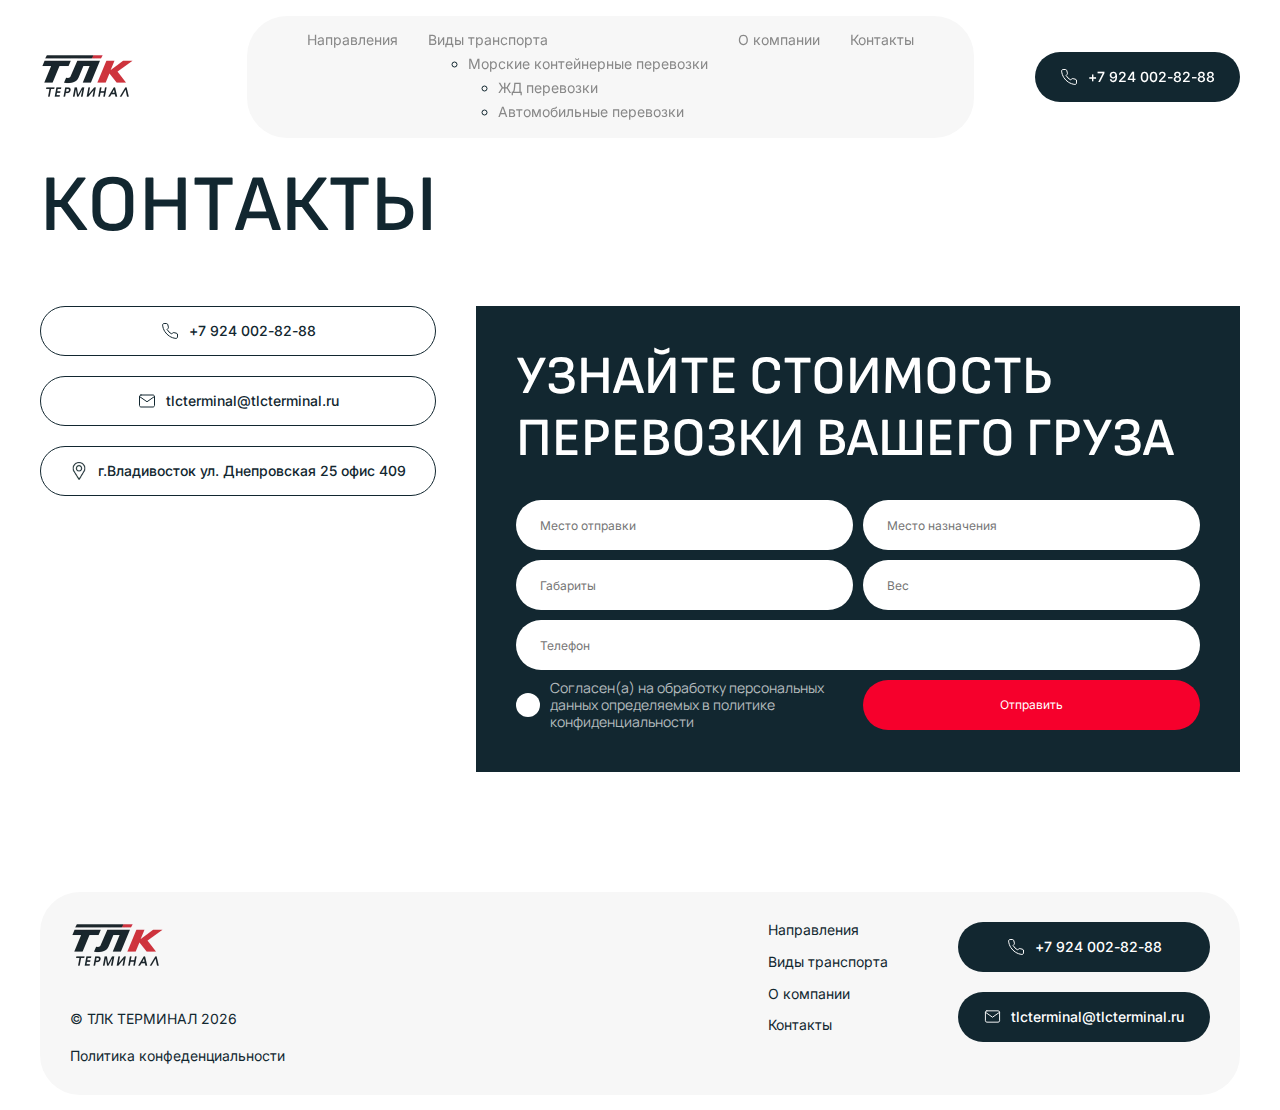
<file: contacts.html>
<!--header.html-->
<!doctype html>
<html lang="en">
<head>
  <meta charset="UTF-8">
  <meta name="viewport"
        content="width=device-width, user-scalable=no, initial-scale=1.0, maximum-scale=1.0, minimum-scale=1.0">
  <meta http-equiv="X-UA-Compatible" content="ie=edge">
  <meta name="format-detection" content="telephone=no">
  <link rel="preconnect" href="https://fonts.googleapis.com">
  <link rel="preconnect" href="https://fonts.gstatic.com" crossorigin>
  <link href="https://fonts.googleapis.com/css2?family=Inter:ital,opsz,wght@0,14..32,100..900;1,14..32,100..900&family=Manrope:wght@200..800&family=Sofia+Sans:ital,wght@0,1..1000;1,1..1000&display=swap" rel="stylesheet">
  <link rel="icon" type="image/png" href="./img/icons/favicon.svg" sizes="32x32">
  <link rel="apple-touch-icon" href="./img/icons/favicon.svg">
  <link rel="mask-icon" href="./img/icons/favicon.svg" color="#000000">
  <link
          rel="stylesheet"
          href="https://cdn.jsdelivr.net/npm/swiper@11/swiper-bundle.min.css"
  />
  <title></title>
<script defer src="js/bundle.js"></script><script defer src="js/libs.js"></script><script defer src="js/style.js"></script><link href="css/style.min.css" rel="stylesheet"></head>
<body>

<header class="header">
  <div class="container">
    <div class="header-row">
      <div class="header-col">
        <div class="logo">
          <img src="./img/logo.webp" alt="">
        </div>
      </div>
      <div class="header-col">
        <nav class="header-nav">
          <div class="header-top">
            <div class="logo logo-mobile">
              <img src="./img/logo.webp" alt="">
            </div>
            <button class="close-menu-button"></button>
          </div>
          <div class="mobile-menu-wrapper">
            <ul class="main-menu">
              <li>
                <a href="#">Направления</a>
              </li>
              <li class="menu-item-has-children">
                <a href="#">Виды транспорта</a>
                <ul class="sub-menu">
                  <li>
                    <a href="#">Морские контейнерные перевозки</a>
                  </li>
                  <li>
                    <a href="#">ЖД перевозки</a>
                  </li>
                  <li>
                    <a href="#">Автомобильные перевозки</a>
                  </li>
                </ul>
              </li>
              <li>
                <a href="#">О компании</a>
              </li>
              <li>
                <a href="#">Контакты</a>
              </li>
            </ul>
            <a href="#" class="btn btn-dark btn-phone btn-mobile">+7 924 002-82-88</a>
          </div>
        </nav>
      </div>
      <div class="header-col">
        <button class="mobile-menu-button">
          <span class="line"></span>
          <span class="line"></span>
        </button>
        <a href="#" class="btn btn-dark btn-phone btn-pc">+7 924 002-82-88</a>
      </div>
    </div>
  </div>
</header>

<main>




<section class="callback-section callback-section-w-contacts callback-section-w-contacts-main">
  <div class="container">
    <div class="animated-title title-wrapper">
      <h1>
        <strong>
          <strong>контакты</strong>
        </strong>
      </h1>
    </div>
    <div class="callback-row">
      <div class="callback-col">
        <div class="contacts-block contacts-block-pc">
          <div class="contact-items">
            <a href="#" class="contact-item contact-item-phone">+7 924 002-82-88</a>
            <a href="#" class="contact-item contact-item-mail">tlcterminal@tlcterminal.ru</a>
            <div class="contact-item contact-item-address">г.Владивосток ул. Днепровская 25 офис 409</div>
          </div>
        </div>
      </div>
      <div class="callback-col">
        <div class="form-wrapper">
          <div class="form-header">
            <div class="form-title">
              Узнайте стоимость
              <br>
              перевозки вашего груза</div>
          </div>
          <div class="wpcf7 js" id="wpcf7-f35-o1" lang="ru-RU" dir="ltr" data-wpcf7-id="35">
  <div class="screen-reader-response"><p role="status" aria-live="polite" aria-atomic="true"></p> <ul></ul></div>
  <form action="/dev/#wpcf7-f35-o1" method="post" class="wpcf7-form init" aria-label="Контактная форма" novalidate="novalidate" data-status="init">
    <fieldset class="hidden-fields-container"><input type="hidden" name="_wpcf7" value="35"><input type="hidden" name="_wpcf7_version" value="6.1.2"><input type="hidden" name="_wpcf7_locale" value="ru_RU"><input type="hidden" name="_wpcf7_unit_tag" value="wpcf7-f35-o1"><input type="hidden" name="_wpcf7_container_post" value="0"><input type="hidden" name="_wpcf7_posted_data_hash" value="">
    </fieldset>
    <p><span class="wpcf7-form-control-wrap" data-name="delivery"><input size="40" maxlength="400" class="wpcf7-form-control wpcf7-text wpcf7-validates-as-required" aria-required="true" aria-invalid="false" placeholder="Место отправки" value="" type="text" name="delivery"></span><br>
      <span class="wpcf7-form-control-wrap" data-name="destination"><input size="40" maxlength="400" class="wpcf7-form-control wpcf7-text" aria-invalid="false" placeholder="Место назначения" value="" type="text" name="destination"></span><br>
      <span class="wpcf7-form-control-wrap" data-name="gabarites"><input size="40" maxlength="400" class="wpcf7-form-control wpcf7-text" aria-invalid="false" placeholder="Габариты" value="" type="text" name="gabarites"></span><br>
      <span class="wpcf7-form-control-wrap" data-name="weight"><input size="40" maxlength="400" class="wpcf7-form-control wpcf7-text" aria-invalid="false" placeholder="Вес" value="" type="text" name="weight"></span><br>
      <span class="wpcf7-form-control-wrap" data-name="tel-725"><input size="40" maxlength="400" class="wpcf7-form-control wpcf7-tel wpcf7-validates-as-required wpcf7-text wpcf7-validates-as-tel" aria-required="true" aria-invalid="false" placeholder="Телефон" value="" type="tel" name="tel-725"></span><br>
      <span class="wpcf7-form-control-wrap" data-name="checkbox-257"><span class="wpcf7-form-control wpcf7-checkbox"><span class="wpcf7-list-item first last"><input type="checkbox" name="checkbox-257[]" value="Cогласен(а) на обработку персональных данных
определяемых в политике конфиденциальности"><span class="wpcf7-list-item-label">Cогласен(а) на обработку персональных данных
определяемых в политике конфиденциальности</span></span></span></span>
      <input class="wpcf7-form-control wpcf7-submit has-spinner" type="submit" value="Отправить"><span class="wpcf7-spinner"></span><br>
    </p>
    <div class="wpcf7-response-output" aria-hidden="true"></div>
  </form>
</div>

        </div>
        <div class="contacts-block contacts-block-small-screens">
          <div class="decorated-h2">
            <div class="h2">КОНТАКТЫ</div>
          </div>
          <div class="contact-items">
            <a href="#" class="contact-item contact-item-phone">+7 924 002-82-88</a>
            <a href="#" class="contact-item contact-item-mail">tlcterminal@tlcterminal.ru</a>
            <div class="contact-item contact-item-address">г.Владивосток ул. Днепровская 25 офис 409</div>
          </div>
        </div>
      </div>
    </div>
  </div>
</section>

<!--footer.html-->
</main>

<footer class="footer">
    <div class="container">
      <div class="footer-row">
        <div class="footer-column footer-column-pc">
          <div class="logo logo-pc">
            <img src="./img/logo.webp" alt="">
          </div>
          <div class="footer-copy">
            <p>© ТЛК ТЕРМИНАЛ  2026</p>
          </div>
          <div class="footer-links">
            <a href="#">Политика конфеденциальности</a>
          </div>
        </div>
        <div class="footer-column">
          <nav class="footer-nav">
            <div class="logo logo-small-screens">
              <img src="./img/logo.webp" alt="">
            </div>
            <ul class="footer-menu">
              <li>
                <a href="#">Направления</a>
              </li>
              <li>
                <a href="#">Виды транспорта</a>
              </li>
              <li>
                <a href="#">О компании</a>
              </li>
              <li>
                <a href="#">Контакты</a>
              </li>
            </ul>
            <div class="small-screens-block">
              <div class="footer-copy">
                <p>© ТЛК ТЕРМИНАЛ  2026</p>
              </div>
              <div class="footer-links">
                <a href="#">Политика конфеденциальности</a>
              </div>
            </div>
          </nav>
          <div class="footer-buttons">
            <a href="#" class="btn btn-dark btn-phone">+7 924 002-82-88</a>
            <a href="#" class="btn btn-dark btn-mail">tlcterminal@tlcterminal.ru</a>
          </div>
        </div>
        <div class="footer-column-mobile">
          <div class="footer-copy">
            <p>© ТЛК ТЕРМИНАЛ  2026</p>
          </div>
          <div class="footer-links">
            <a href="#">Политика конфеденциальности</a>
          </div>
        </div>
      </div>
    </div>
</footer>

<div class="modal-dialog modal-thanks" style="display: none;">
  <div class="modal-content">
    <div class="modal-body">
      <button type="button" class="modal-close" data-dismiss="modal" aria-label="Close"></button>
    </div>
  </div>
</div>

<script src="https://cdn.jsdelivr.net/npm/swiper@11/swiper-bundle.min.js"></script>
</body>
</html>
</file>
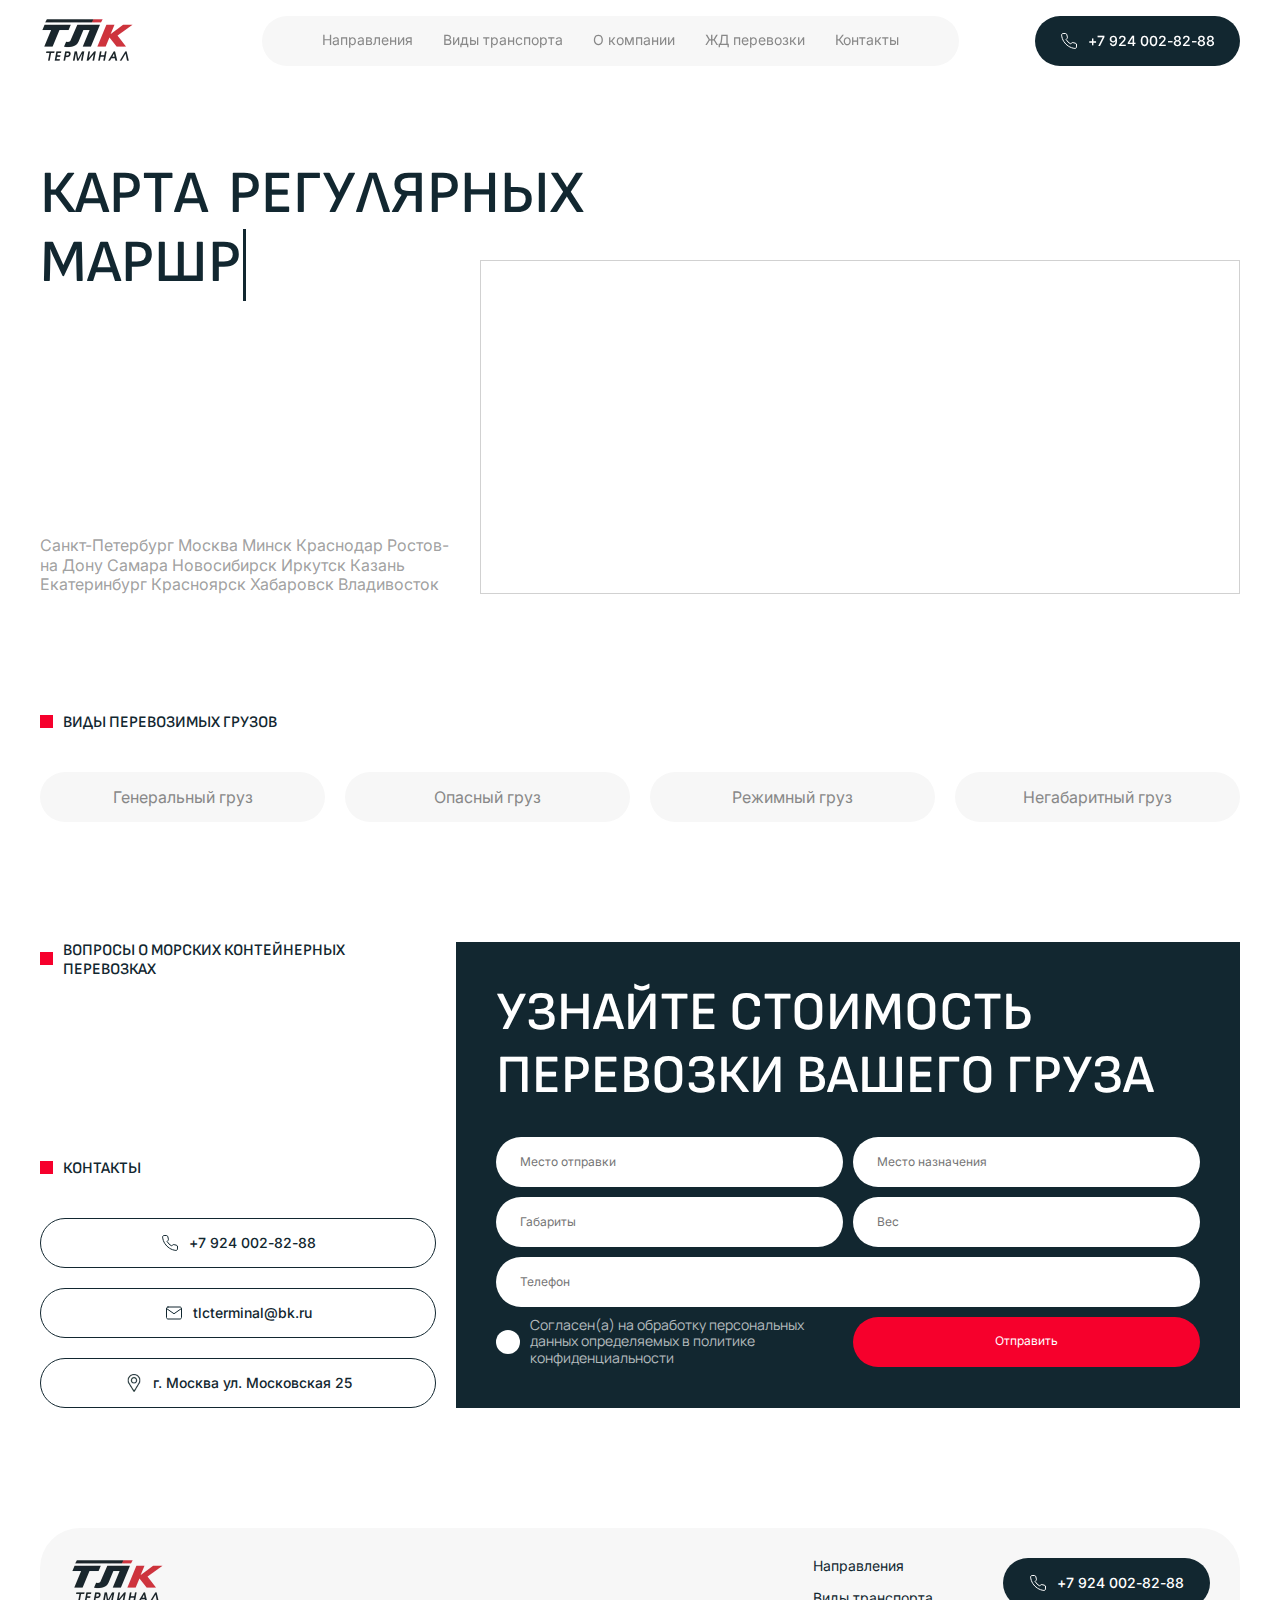
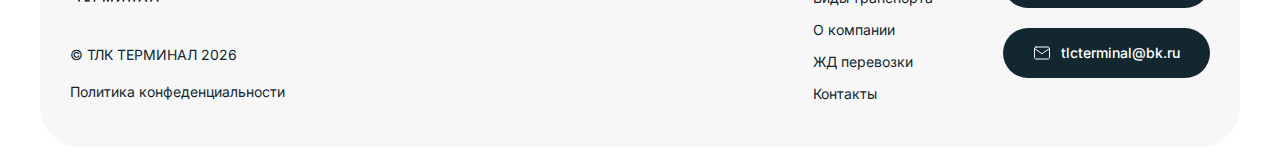
<file: railway-page.html>
<!--header.html-->
<!doctype html>
<html lang="en">
<head>
  <meta charset="UTF-8">
  <meta name="viewport"
        content="width=device-width, user-scalable=no, initial-scale=1.0, maximum-scale=1.0, minimum-scale=1.0">
  <meta http-equiv="X-UA-Compatible" content="ie=edge">
  <meta name="format-detection" content="telephone=no">
  <link rel="preconnect" href="https://fonts.googleapis.com">
  <link rel="preconnect" href="https://fonts.gstatic.com" crossorigin>
  <link href="https://fonts.googleapis.com/css2?family=Inter:ital,opsz,wght@0,14..32,100..900;1,14..32,100..900&family=Manrope:wght@200..800&family=Sofia+Sans:ital,wght@0,1..1000;1,1..1000&display=swap" rel="stylesheet">
  <link rel="icon" type="image/png" href="./img/icons/favicon.svg" sizes="32x32">
  <link rel="apple-touch-icon" href="./img/icons/favicon.svg">
  <link rel="mask-icon" href="./img/icons/favicon.svg" color="#000000">
  <link
          rel="stylesheet"
          href="https://cdn.jsdelivr.net/npm/swiper@11/swiper-bundle.min.css"
  />
  <title></title>
<script defer src="js/bundle.js"></script><script defer src="js/libs.js"></script><script defer src="js/style.js"></script><link href="css/style.min.css" rel="stylesheet"></head>
<body>

<header class="header">
  <div class="container">
    <div class="header-row">
      <div class="header-col">
        <div class="logo">
          <img src="./img/logo.webp" alt="">
        </div>
      </div>
      <div class="header-col">
        <nav class="header-nav">
          <div class="header-top">
            <div class="logo logo-mobile">
              <img src="./img/logo.webp" alt="">
            </div>
            <button class="close-menu-button"></button>
          </div>
          <div class="mobile-menu-wrapper">
            <ul class="main-menu">
              <li>
                <a href="#">Направления</a>
              </li>
              <li>
                <a href="#">Виды транспорта</a>
              </li>
              <li>
                <a href="#">О компании</a>
              </li>
              <li>
                <a href="#">ЖД перевозки</a>
              </li>
              <li>
                <a href="#">Контакты</a>
              </li>
            </ul>
            <a href="#" class="btn btn-dark btn-phone btn-mobile">+7 924 002-82-88</a>
          </div>
        </nav>
      </div>
      <div class="header-col">
        <button class="mobile-menu-button">
          <span class="line"></span>
          <span class="line"></span>
        </button>
        <a href="#" class="btn btn-dark btn-phone btn-pc">+7 924 002-82-88</a>
      </div>
    </div>
  </div>
</header>

<main>




<section class="railway-banner">
  <div class="container">
    <div class="banner-row">
      <div class="banner-column">
        <div class="banner-title animated-title">
          <h1>
            <strong>
              <strong>карта</strong>
               <strong>регулярных</strong>
            </strong>
            <strong>
              <strong>маршрутов</strong>
            </strong>
            <strong>
              <strong>ж/д</strong>
              <strong>превозок</strong>
            </strong>
          </h1>
        </div>
        <div class="description">
          <p>Санкт-Петербург Москва Минск Краснодар Ростов-на Дону Самара Новосибирск Иркутск Казань Екатеринбург
            Красноярск Хабаровск Владивосток</p>
        </div>
      </div>
      <div class="banner-column">
        <div class="map-wrapper">
          <iframe src="https://yandex.ru/map-widget/v1/?ll=37.435843%2C55.621816&mode=whatshere&whatshere%5Bpoint%5D=37.435843%2C55.621816&whatshere%5Bzoom%5D=17&z=17" width="560" height="400" frameborder="1" allowfullscreen="true" style="position:relative;"></iframe>
        </div>
      </div>
    </div>
  </div>
</section>

<section class="delivery-types">
  <div class="container">
    <div class="decorated-h2">
      <h2>виды перевозимых грузов</h2>
    </div>
    <div class="types-grid">
      <div class="grid-item animate-block">Генеральный груз</div>
      <div class="grid-item animate-block" data-delay="200">Опасный	груз</div>
      <div class="grid-item animate-block" data-delay="400">Режимный груз</div>
      <div class="grid-item animate-block" data-delay="600">Негабаритный груз</div>
    </div>
  </div>
</section>

<section id="callback-section" class="callback-section callback-section-w-contacts">
  <div class="container">
    <div class="callback-row">
      <div class="callback-col">
        <div class="decorated-h2">
          <h2>вОПРОСЫ О морских контейнерных перевозках</h2>
        </div>
        <div class="contacts-block contacts-block-pc">
          <div class="decorated-h2">
            <div class="h2">КОНТАКТЫ</div>
          </div>
          <div class="contact-items">
            <a href="#" class="contact-item contact-item-phone">+7 924 002-82-88</a>
            <a href="#" class="contact-item contact-item-mail">tlcterminal@bk.ru</a>
            <div class="contact-item contact-item-address">г. Москва ул. Московская 25</div>
          </div>
        </div>
      </div>
      <div class="callback-col">
        <div class="form-wrapper">
          <div class="form-header">
            <div class="form-title">
              Узнайте стоимость
              <br>
              перевозки вашего груза</div>
          </div>
          <div class="wpcf7 js" id="wpcf7-f35-o1" lang="ru-RU" dir="ltr" data-wpcf7-id="35">
  <div class="screen-reader-response"><p role="status" aria-live="polite" aria-atomic="true"></p> <ul></ul></div>
  <form action="/dev/#wpcf7-f35-o1" method="post" class="wpcf7-form init" aria-label="Контактная форма" novalidate="novalidate" data-status="init">
    <fieldset class="hidden-fields-container"><input type="hidden" name="_wpcf7" value="35"><input type="hidden" name="_wpcf7_version" value="6.1.2"><input type="hidden" name="_wpcf7_locale" value="ru_RU"><input type="hidden" name="_wpcf7_unit_tag" value="wpcf7-f35-o1"><input type="hidden" name="_wpcf7_container_post" value="0"><input type="hidden" name="_wpcf7_posted_data_hash" value="">
    </fieldset>
    <p><span class="wpcf7-form-control-wrap" data-name="delivery"><input size="40" maxlength="400" class="wpcf7-form-control wpcf7-text wpcf7-validates-as-required" aria-required="true" aria-invalid="false" placeholder="Место отправки" value="" type="text" name="delivery"></span><br>
      <span class="wpcf7-form-control-wrap" data-name="destination"><input size="40" maxlength="400" class="wpcf7-form-control wpcf7-text" aria-invalid="false" placeholder="Место назначения" value="" type="text" name="destination"></span><br>
      <span class="wpcf7-form-control-wrap" data-name="gabarites"><input size="40" maxlength="400" class="wpcf7-form-control wpcf7-text" aria-invalid="false" placeholder="Габариты" value="" type="text" name="gabarites"></span><br>
      <span class="wpcf7-form-control-wrap" data-name="weight"><input size="40" maxlength="400" class="wpcf7-form-control wpcf7-text" aria-invalid="false" placeholder="Вес" value="" type="text" name="weight"></span><br>
      <span class="wpcf7-form-control-wrap" data-name="tel-725"><input size="40" maxlength="400" class="wpcf7-form-control wpcf7-tel wpcf7-validates-as-required wpcf7-text wpcf7-validates-as-tel" aria-required="true" aria-invalid="false" placeholder="Телефон" value="" type="tel" name="tel-725"></span><br>
      <span class="wpcf7-form-control-wrap" data-name="checkbox-257"><span class="wpcf7-form-control wpcf7-checkbox"><span class="wpcf7-list-item first last"><input type="checkbox" name="checkbox-257[]" value="Cогласен(а) на обработку персональных данных
определяемых в политике конфиденциальности"><span class="wpcf7-list-item-label">Cогласен(а) на обработку персональных данных
определяемых в политике конфиденциальности</span></span></span></span>
      <input class="wpcf7-form-control wpcf7-submit has-spinner" type="submit" value="Отправить"><span class="wpcf7-spinner"></span><br>
    </p>
    <div class="wpcf7-response-output" aria-hidden="true"></div>
  </form>
</div>

        </div>
        <div class="contacts-block contacts-block-small-screens">
          <div class="decorated-h2">
            <div class="h2">КОНТАКТЫ</div>
          </div>
          <div class="contact-items">
            <a href="#" class="contact-item contact-item-phone">+7 924 002-82-88</a>
            <a href="#" class="contact-item contact-item-mail">tlcterminal@bk.ru</a>
            <div class="contact-item contact-item-address">г. Москва ул. Московская 25</div>
          </div>
        </div>
      </div>
    </div>
  </div>
</section>

<!--footer.html-->
</main>

<footer class="footer">
    <div class="container">
      <div class="footer-row">
        <div class="footer-column footer-column-pc">
          <div class="logo logo-pc">
            <img src="./img/logo.webp" alt="">
          </div>
          <div class="footer-copy">
            <p>© ТЛК ТЕРМИНАЛ  2026</p>
          </div>
          <div class="footer-links">
            <a href="#">Политика конфеденциальности</a>
          </div>
        </div>
        <div class="footer-column">
          <nav class="footer-nav">
            <div class="logo logo-small-screens">
              <img src="./img/logo.webp" alt="">
            </div>
            <ul class="footer-menu">
              <li>
                <a href="#">Направления</a>
              </li>
              <li>
                <a href="#">Виды транспорта</a>
              </li>
              <li>
                <a href="#">О компании</a>
              </li>
              <li>
                <a href="#">ЖД перевозки</a>
              </li>
              <li>
                <a href="#">Контакты</a>
              </li>
            </ul>
            <div class="small-screens-block">
              <div class="footer-copy">
                <p>© ТЛК ТЕРМИНАЛ  2026</p>
              </div>
              <div class="footer-links">
                <a href="#">Политика конфеденциальности</a>
              </div>
            </div>
          </nav>
          <div class="footer-buttons">
            <a href="#" class="btn btn-dark btn-phone">+7 924 002-82-88</a>
            <a href="#" class="btn btn-dark btn-mail">tlcterminal@bk.ru</a>
          </div>
        </div>
        <div class="footer-column-mobile">
          <div class="footer-copy">
            <p>© ТЛК ТЕРМИНАЛ  2026</p>
          </div>
          <div class="footer-links">
            <a href="#">Политика конфеденциальности</a>
          </div>
        </div>
      </div>
    </div>
</footer>

<div class="modal-dialog modal-thanks" style="display: none;">
  <div class="modal-content">
    <div class="modal-body">
      <button type="button" class="modal-close" data-dismiss="modal" aria-label="Close"></button>
    </div>
  </div>
</div>

<script src="https://cdn.jsdelivr.net/npm/swiper@11/swiper-bundle.min.js"></script>
</body>
</html>
</file>
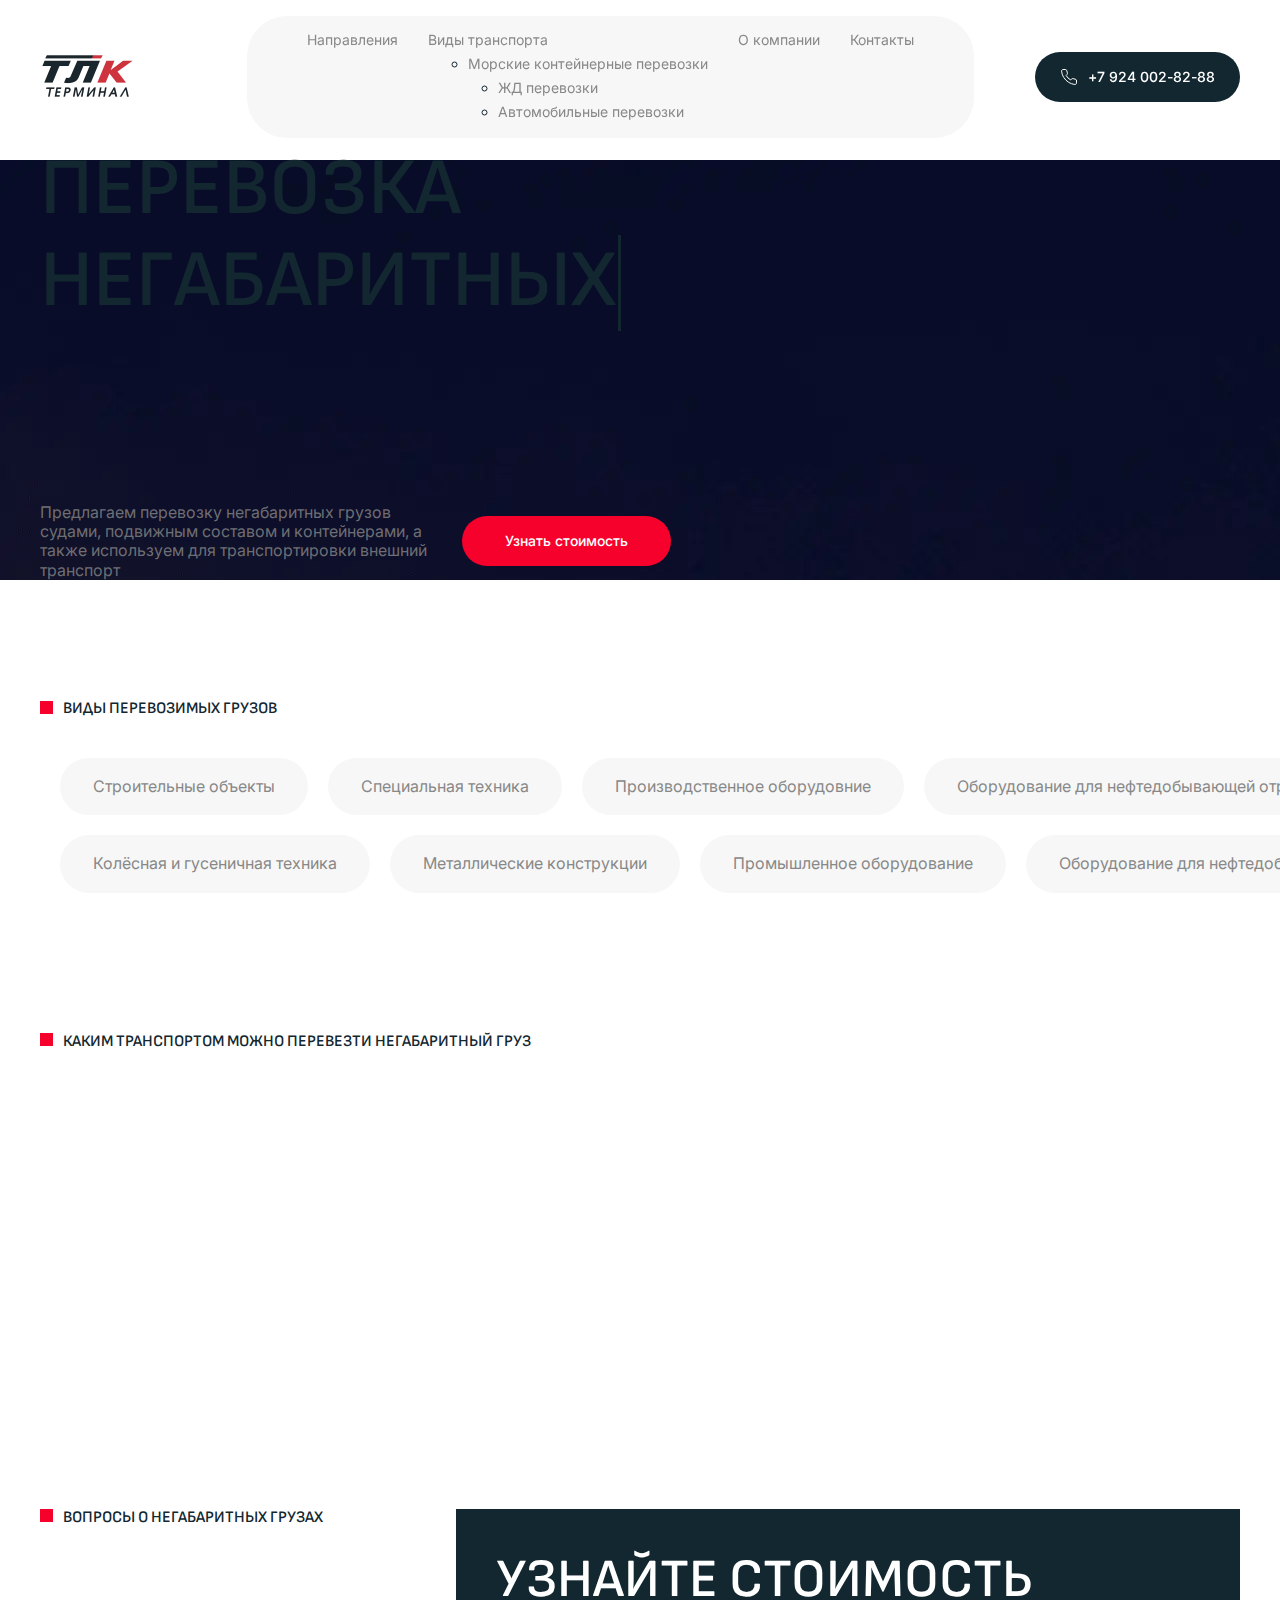
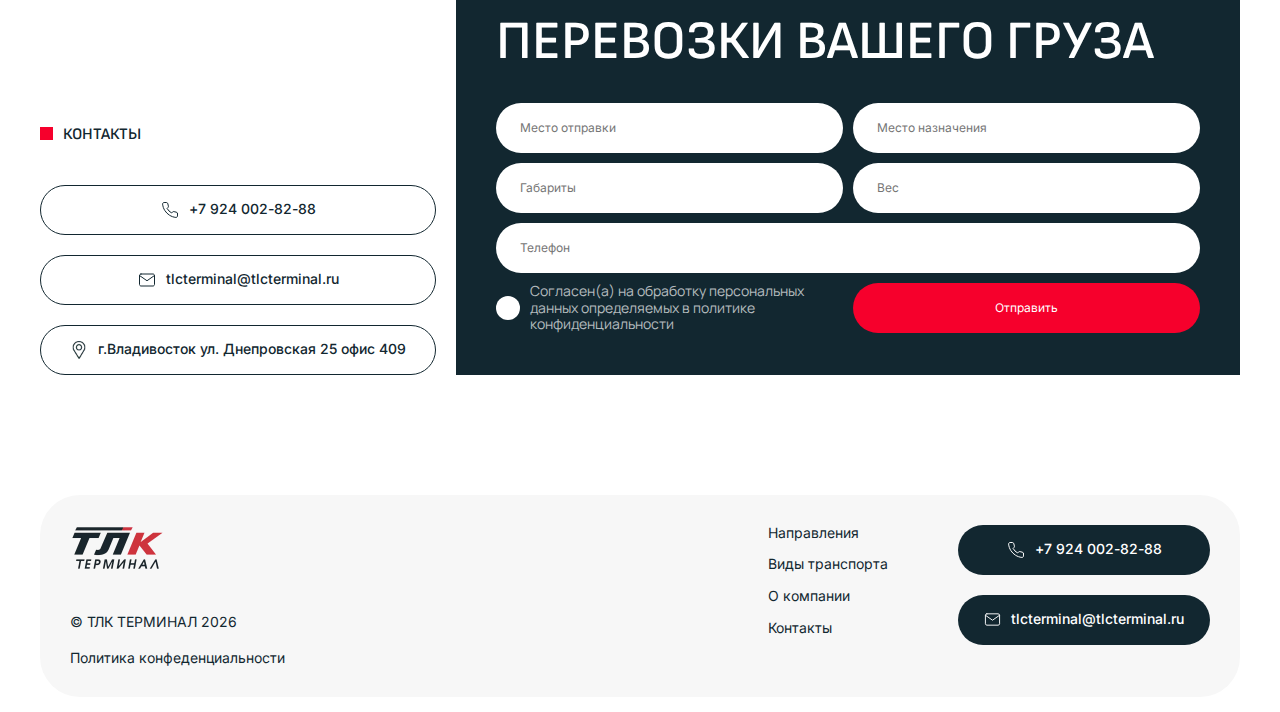
<file: single-direction.html>
<!--header.html-->
<!doctype html>
<html lang="en">
<head>
  <meta charset="UTF-8">
  <meta name="viewport"
        content="width=device-width, user-scalable=no, initial-scale=1.0, maximum-scale=1.0, minimum-scale=1.0">
  <meta http-equiv="X-UA-Compatible" content="ie=edge">
  <meta name="format-detection" content="telephone=no">
  <link rel="preconnect" href="https://fonts.googleapis.com">
  <link rel="preconnect" href="https://fonts.gstatic.com" crossorigin>
  <link href="https://fonts.googleapis.com/css2?family=Inter:ital,opsz,wght@0,14..32,100..900;1,14..32,100..900&family=Manrope:wght@200..800&family=Sofia+Sans:ital,wght@0,1..1000;1,1..1000&display=swap" rel="stylesheet">
  <link rel="icon" type="image/png" href="./img/icons/favicon.svg" sizes="32x32">
  <link rel="apple-touch-icon" href="./img/icons/favicon.svg">
  <link rel="mask-icon" href="./img/icons/favicon.svg" color="#000000">
  <link
          rel="stylesheet"
          href="https://cdn.jsdelivr.net/npm/swiper@11/swiper-bundle.min.css"
  />
  <title></title>
<script defer src="js/bundle.js"></script><script defer src="js/libs.js"></script><script defer src="js/style.js"></script><link href="css/style.min.css" rel="stylesheet"></head>
<body>

<header class="header">
  <div class="container">
    <div class="header-row">
      <div class="header-col">
        <div class="logo">
          <img src="./img/logo.webp" alt="">
        </div>
      </div>
      <div class="header-col">
        <nav class="header-nav">
          <div class="header-top">
            <div class="logo logo-mobile">
              <img src="./img/logo.webp" alt="">
            </div>
            <button class="close-menu-button"></button>
          </div>
          <div class="mobile-menu-wrapper">
            <ul class="main-menu">
              <li>
                <a href="#">Направления</a>
              </li>
              <li class="menu-item-has-children">
                <a href="#">Виды транспорта</a>
                <ul class="sub-menu">
                  <li>
                    <a href="#">Морские контейнерные перевозки</a>
                  </li>
                  <li>
                    <a href="#">ЖД перевозки</a>
                  </li>
                  <li>
                    <a href="#">Автомобильные перевозки</a>
                  </li>
                </ul>
              </li>
              <li>
                <a href="#">О компании</a>
              </li>
              <li>
                <a href="#">Контакты</a>
              </li>
            </ul>
            <a href="#" class="btn btn-dark btn-phone btn-mobile">+7 924 002-82-88</a>
          </div>
        </nav>
      </div>
      <div class="header-col">
        <button class="mobile-menu-button">
          <span class="line"></span>
          <span class="line"></span>
        </button>
        <a href="#" class="btn btn-dark btn-phone btn-pc">+7 924 002-82-88</a>
      </div>
    </div>
  </div>
</header>

<main>




<section class="image-banner banner-direction" style="background-image: url(./img/direction-back.webp)">
  <div class="container">
    <div class="banner-row">
      <div class="banner-column">
        <div class="banner-title animated-title">
          <h1>
            <strong>
              <strong>ПЕРЕВОЗКА</strong>
            </strong>
            <strong>
              <strong>НЕГАБАРИТНЫХ</strong>
            </strong>
            <strong>
              <strong>ГРУЗОВ</strong>
            </strong>
          </h1>
        </div>
        <div class="banner-content">
          <div class="banner-description">
            <p>Предлагаем перевозку негабаритных грузов судами, подвижным составом и контейнерами, а также используем для транспортировки внешний транспорт</p>
          </div>
          <a href="#callback-section" class="btn btn-red">Узнать стоимость</a>
        </div>
      </div>
    </div>
  </div>
</section>

<section class="cargoes-section">
  <div class="container">
    <div class="decorated-h2">
      <h2>виды перевозимых грузов</h2>
    </div>
    <div class="marquee-wrapper">
      <div class="marquee marquee-primary">
        <div class="marquee-group">
          <div class="cargoes-item">
            <span>Строительные объекты</span>
          </div>
          <div class="cargoes-item">
            <span>Специальная техника</span>
          </div>
          <div class="cargoes-item">
            <span>Производственное оборудовние</span>
          </div>
          <div class="cargoes-item">
            <span>Оборудование для нефтедобывающей отрасли</span>
          </div>
          <div class="cargoes-item">
            <span>Оборудование для нефтедобывающей отрасли</span>
          </div>
        </div>
        <div class="marquee-group" aria-hidden="true">
          <div class="cargoes-item">
            <span>Строительные объекты</span>
          </div>
          <div class="cargoes-item">
            <span>Специальная техника</span>
          </div>
          <div class="cargoes-item">
            <span>Производственное оборудовние</span>
          </div>
          <div class="cargoes-item">
            <span>Оборудование для нефтедобывающей отрасли</span>
          </div>
          <div class="cargoes-item">
            <span>Оборудование для нефтедобывающей отрасли</span>
          </div>
        </div>
      </div>
    </div>

    <div class="marquee-wrapper">
      <div class="marquee marquee-secondary">
        <div class="marquee-group">
          <div class="cargoes-item">
            <span>Колёсная и гусеничная техника</span>
          </div>
          <div class="cargoes-item">
            <span>Металлические конструкции</span>
          </div>
          <div class="cargoes-item">
            <span>Промышленное оборудование</span>
          </div>
          <div class="cargoes-item">
            <span>Оборудование для нефтедобывающей отрасли</span>
          </div>
        </div>
        <div class="marquee-group" aria-hidden="true">
          <div class="cargoes-item">
            <span>Колёсная и гусеничная техника</span>
          </div>
          <div class="cargoes-item">
            <span>Металлические конструкции</span>
          </div>
          <div class="cargoes-item">
            <span>Промышленное оборудование</span>
          </div>
          <div class="cargoes-item">
            <span>Оборудование для нефтедобывающей отрасли</span>
          </div>
        </div>
      </div>
    </div>

    <div class="cargoes-types-mobile">
      <div class="cargoes-item">
        <span>Строительные объекты</span>
      </div>
      <div class="cargoes-item">
        <span>Промышленное оборудование</span>
      </div>
      <div class="cargoes-item">
        <span>Производственное оборудование</span>
      </div>
      <div class="cargoes-item">
        <span>Каркасные здания</span>
      </div>
      <div class="cargoes-item">
        <span>Оборудование для нефтедобывающей отрасли</span>
      </div>
      <div class="cargoes-item">
        <span>Колёсная и гусеничная техника</span>
      </div>
      <div class="cargoes-item">
        <span>Специальная техника</span>
      </div>
      <div class="cargoes-item">
        <span>Оборудование для нефтедобывающей отрасли</span>
      </div>
      <div class="cargoes-item">
        <span>Металлические конструкции</span>
      </div>
    </div>

  </div>
</section>

<section class="cargoes-types-section">
  <div class="container">
    <div class="decorated-h2">
      <h2>Каким транспортом можно перевезти негабаритный груз</h2>
    </div>
    <div class="cards-grid">
      <div class="grid-item animate-block" data-delay="200">
        <div class="item-title">МОРСКОЙ</div>
        <div class="item-image">
          <img src="./img/card-image1.webp" alt="">
        </div>
      </div>
      <div class="grid-item animate-block" data-delay="600">
        <div class="item-title">ЖЕЛЕЗНОДОРОЖНЫЙ</div>
        <div class="item-image">
          <img src="./img/card-image2.webp" alt="">
        </div>
      </div>
      <div class="grid-item animate-block" data-delay="800">
        <div class="item-title">АВТОМОБИЛЬНЫЙ</div>
        <div class="item-image">
          <img src="./img/card-image3.webp" alt="">
        </div>
      </div>
    </div>
  </div>
</section>

<section id="callback-section" class="callback-section callback-section-w-contacts">
  <div class="container">
    <div class="callback-row">
      <div class="callback-col">
        <div class="decorated-h2">
          <h2>вОПРОСЫ О НЕГАБАРИТНЫХ ГРУЗАХ</h2>
        </div>
        <div class="contacts-block contacts-block-pc">
          <div class="decorated-h2">
            <div class="h2">КОНТАКТЫ</div>
          </div>
          <div class="contact-items">
            <a href="#" class="contact-item contact-item-phone">+7 924 002-82-88</a>
            <a href="#" class="contact-item contact-item-mail">tlcterminal@tlcterminal.ru</a>
            <div class="contact-item contact-item-address">г.Владивосток ул. Днепровская 25 офис 409</div>
          </div>
        </div>
      </div>
      <div class="callback-col">
        <div class="form-wrapper">
          <div class="form-header">
            <div class="form-title">
              Узнайте стоимость
              <br>
              перевозки вашего груза</div>
          </div>
          <div class="wpcf7 js" id="wpcf7-f35-o1" lang="ru-RU" dir="ltr" data-wpcf7-id="35">
  <div class="screen-reader-response"><p role="status" aria-live="polite" aria-atomic="true"></p> <ul></ul></div>
  <form action="/dev/#wpcf7-f35-o1" method="post" class="wpcf7-form init" aria-label="Контактная форма" novalidate="novalidate" data-status="init">
    <fieldset class="hidden-fields-container"><input type="hidden" name="_wpcf7" value="35"><input type="hidden" name="_wpcf7_version" value="6.1.2"><input type="hidden" name="_wpcf7_locale" value="ru_RU"><input type="hidden" name="_wpcf7_unit_tag" value="wpcf7-f35-o1"><input type="hidden" name="_wpcf7_container_post" value="0"><input type="hidden" name="_wpcf7_posted_data_hash" value="">
    </fieldset>
    <p><span class="wpcf7-form-control-wrap" data-name="delivery"><input size="40" maxlength="400" class="wpcf7-form-control wpcf7-text wpcf7-validates-as-required" aria-required="true" aria-invalid="false" placeholder="Место отправки" value="" type="text" name="delivery"></span><br>
      <span class="wpcf7-form-control-wrap" data-name="destination"><input size="40" maxlength="400" class="wpcf7-form-control wpcf7-text" aria-invalid="false" placeholder="Место назначения" value="" type="text" name="destination"></span><br>
      <span class="wpcf7-form-control-wrap" data-name="gabarites"><input size="40" maxlength="400" class="wpcf7-form-control wpcf7-text" aria-invalid="false" placeholder="Габариты" value="" type="text" name="gabarites"></span><br>
      <span class="wpcf7-form-control-wrap" data-name="weight"><input size="40" maxlength="400" class="wpcf7-form-control wpcf7-text" aria-invalid="false" placeholder="Вес" value="" type="text" name="weight"></span><br>
      <span class="wpcf7-form-control-wrap" data-name="tel-725"><input size="40" maxlength="400" class="wpcf7-form-control wpcf7-tel wpcf7-validates-as-required wpcf7-text wpcf7-validates-as-tel" aria-required="true" aria-invalid="false" placeholder="Телефон" value="" type="tel" name="tel-725"></span><br>
      <span class="wpcf7-form-control-wrap" data-name="checkbox-257"><span class="wpcf7-form-control wpcf7-checkbox"><span class="wpcf7-list-item first last"><input type="checkbox" name="checkbox-257[]" value="Cогласен(а) на обработку персональных данных
определяемых в политике конфиденциальности"><span class="wpcf7-list-item-label">Cогласен(а) на обработку персональных данных
определяемых в политике конфиденциальности</span></span></span></span>
      <input class="wpcf7-form-control wpcf7-submit has-spinner" type="submit" value="Отправить"><span class="wpcf7-spinner"></span><br>
    </p>
    <div class="wpcf7-response-output" aria-hidden="true"></div>
  </form>
</div>

        </div>
        <div class="contacts-block contacts-block-small-screens">
          <div class="decorated-h2">
            <div class="h2">КОНТАКТЫ</div>
          </div>
          <div class="contact-items">
            <a href="#" class="contact-item contact-item-phone">+7 924 002-82-88</a>
            <a href="#" class="contact-item contact-item-mail">tlcterminal@tlcterminal.ru</a>
            <div class="contact-item contact-item-address">г.Владивосток ул. Днепровская 25 офис 409</div>
          </div>
        </div>
      </div>
    </div>
  </div>
</section>

<!--footer.html-->
</main>

<footer class="footer">
    <div class="container">
      <div class="footer-row">
        <div class="footer-column footer-column-pc">
          <div class="logo logo-pc">
            <img src="./img/logo.webp" alt="">
          </div>
          <div class="footer-copy">
            <p>© ТЛК ТЕРМИНАЛ  2026</p>
          </div>
          <div class="footer-links">
            <a href="#">Политика конфеденциальности</a>
          </div>
        </div>
        <div class="footer-column">
          <nav class="footer-nav">
            <div class="logo logo-small-screens">
              <img src="./img/logo.webp" alt="">
            </div>
            <ul class="footer-menu">
              <li>
                <a href="#">Направления</a>
              </li>
              <li>
                <a href="#">Виды транспорта</a>
              </li>
              <li>
                <a href="#">О компании</a>
              </li>
              <li>
                <a href="#">Контакты</a>
              </li>
            </ul>
            <div class="small-screens-block">
              <div class="footer-copy">
                <p>© ТЛК ТЕРМИНАЛ  2026</p>
              </div>
              <div class="footer-links">
                <a href="#">Политика конфеденциальности</a>
              </div>
            </div>
          </nav>
          <div class="footer-buttons">
            <a href="#" class="btn btn-dark btn-phone">+7 924 002-82-88</a>
            <a href="#" class="btn btn-dark btn-mail">tlcterminal@tlcterminal.ru</a>
          </div>
        </div>
        <div class="footer-column-mobile">
          <div class="footer-copy">
            <p>© ТЛК ТЕРМИНАЛ  2026</p>
          </div>
          <div class="footer-links">
            <a href="#">Политика конфеденциальности</a>
          </div>
        </div>
      </div>
    </div>
</footer>

<div class="modal-dialog modal-thanks" style="display: none;">
  <div class="modal-content">
    <div class="modal-body">
      <button type="button" class="modal-close" data-dismiss="modal" aria-label="Close"></button>
    </div>
  </div>
</div>

<script src="https://cdn.jsdelivr.net/npm/swiper@11/swiper-bundle.min.js"></script>
</body>
</html>
</file>
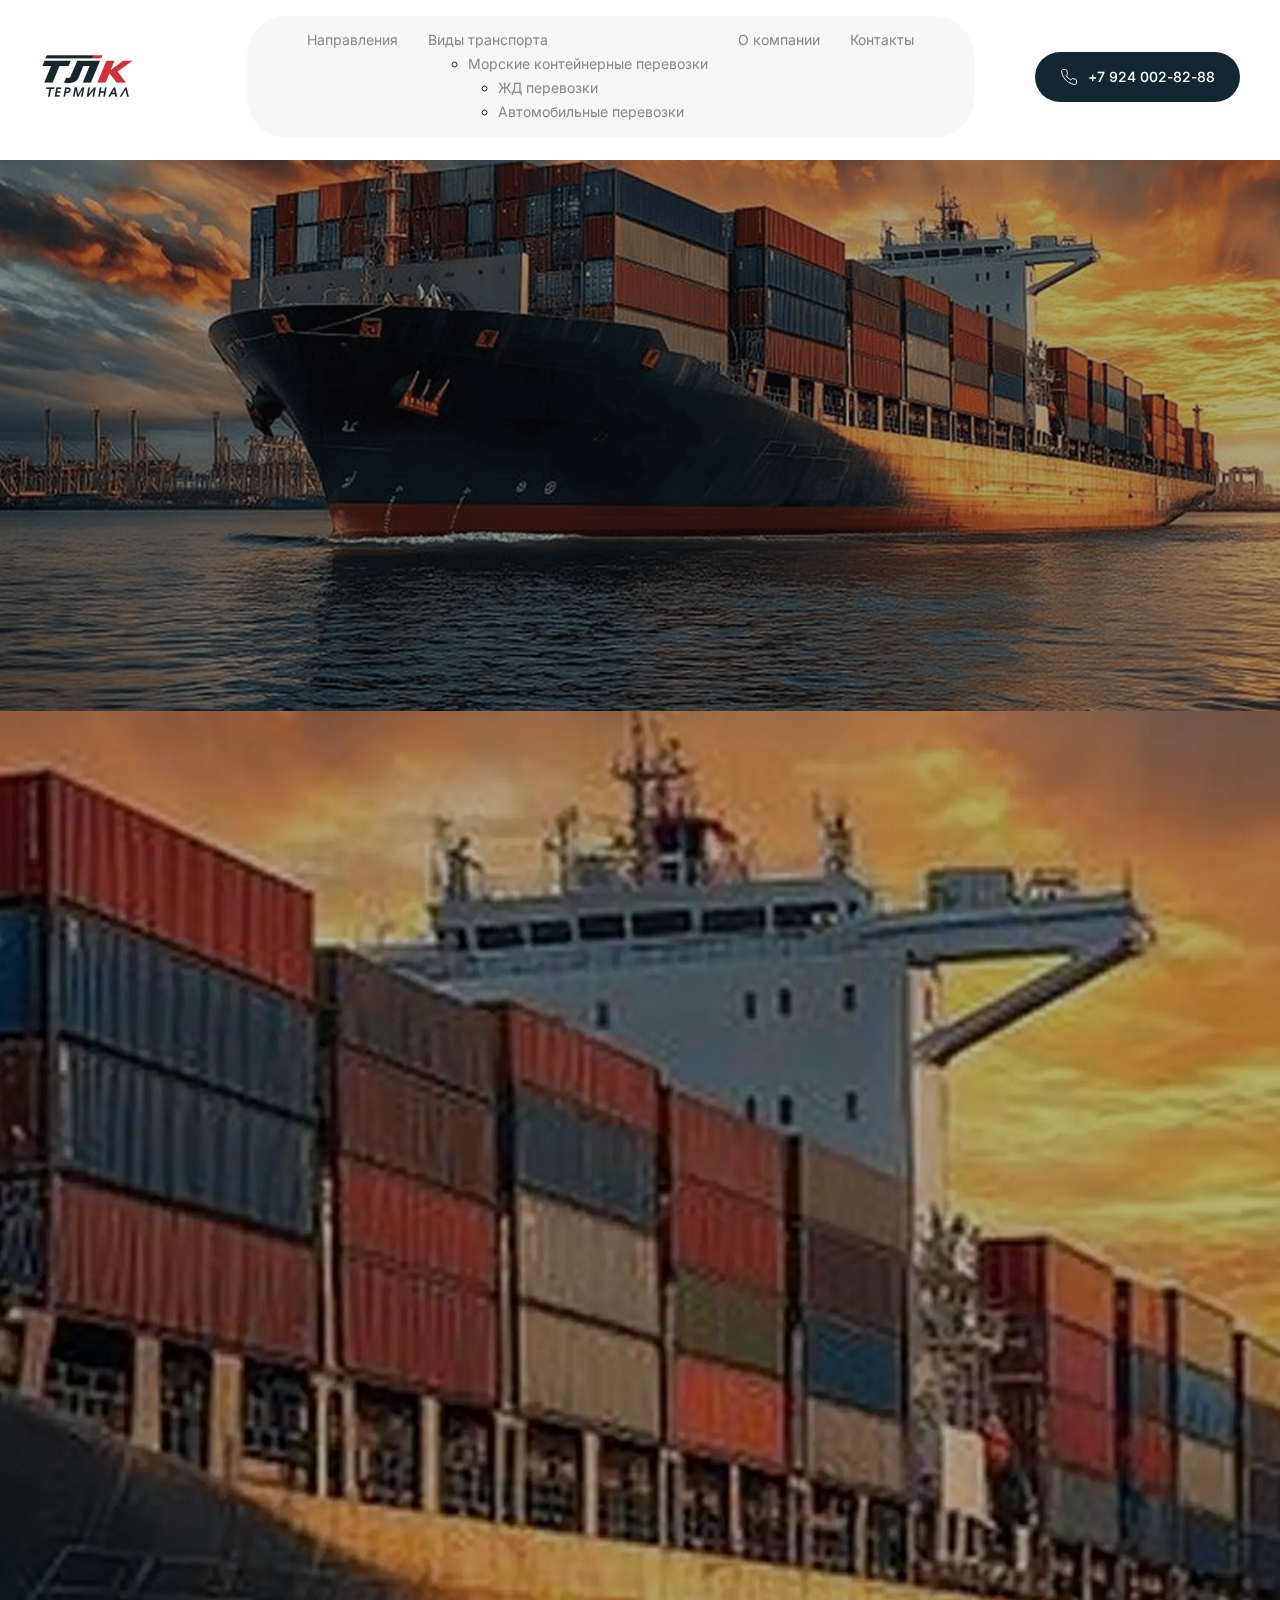
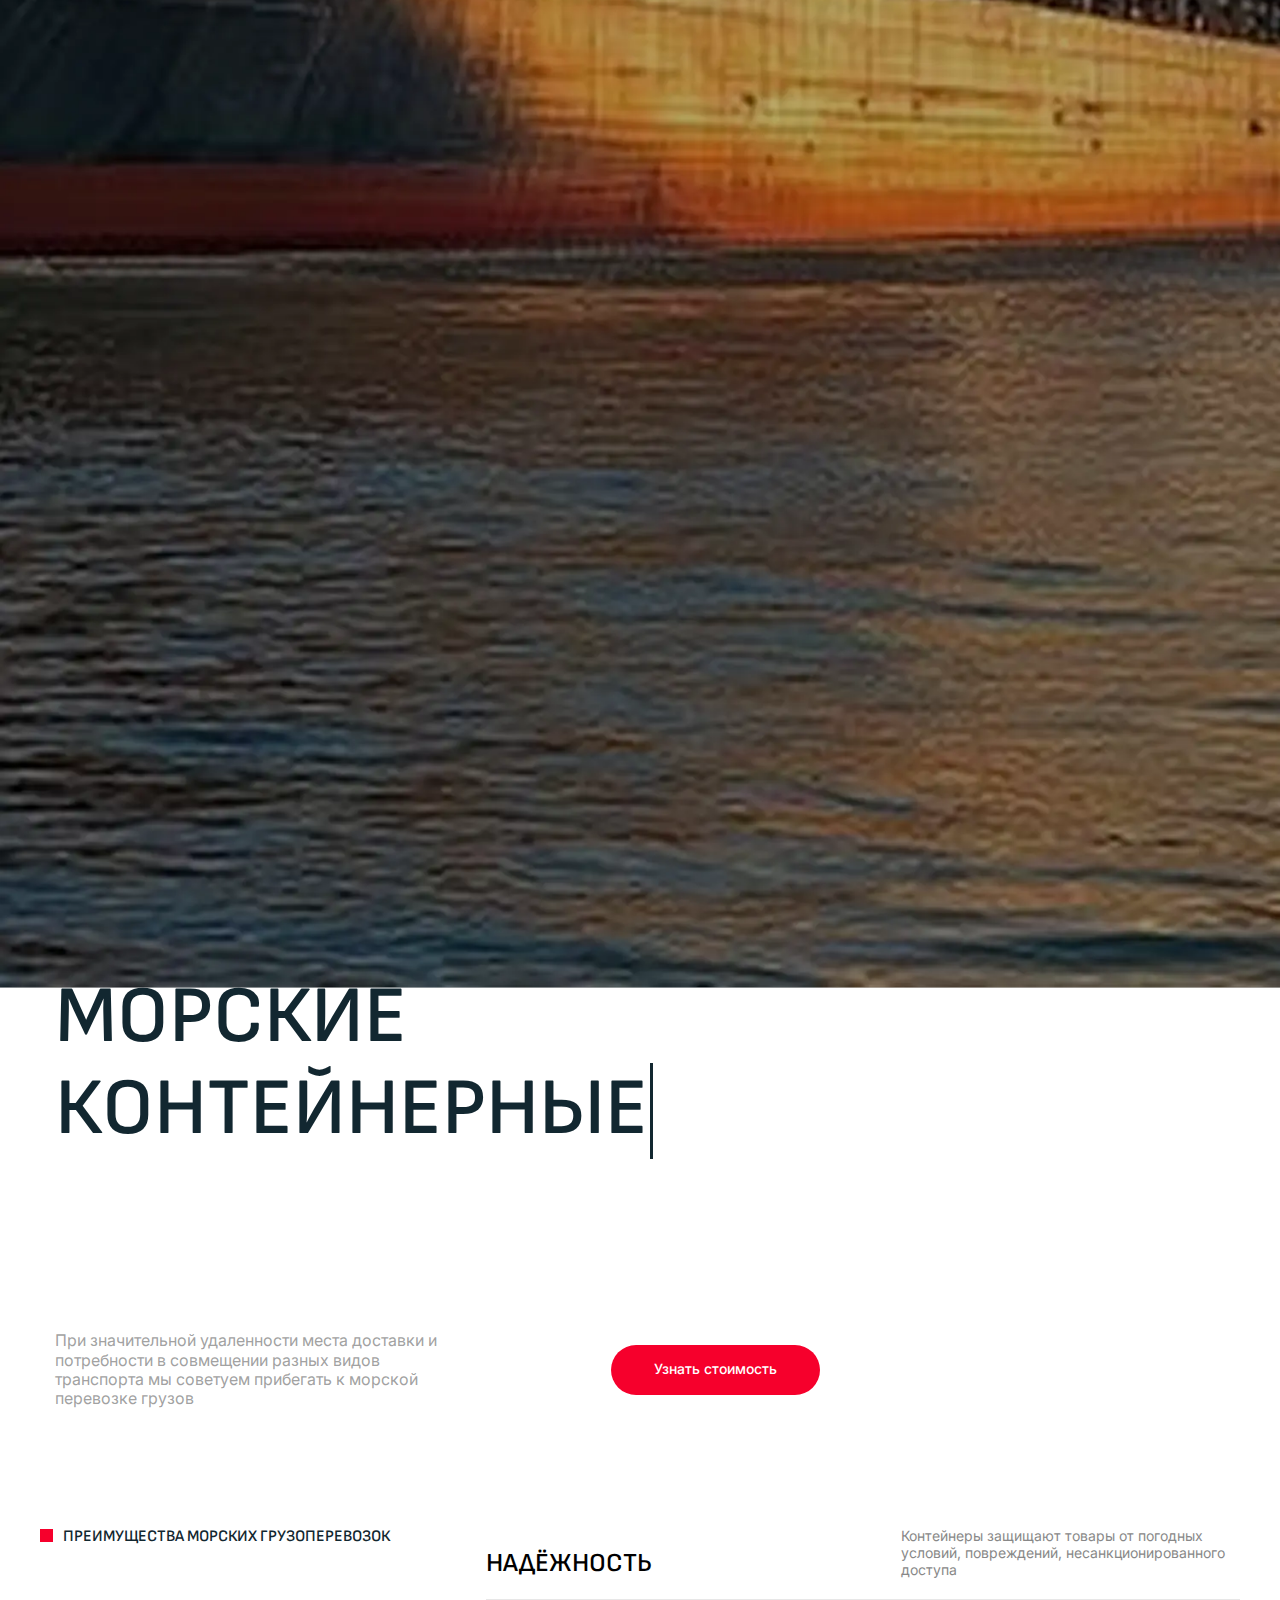
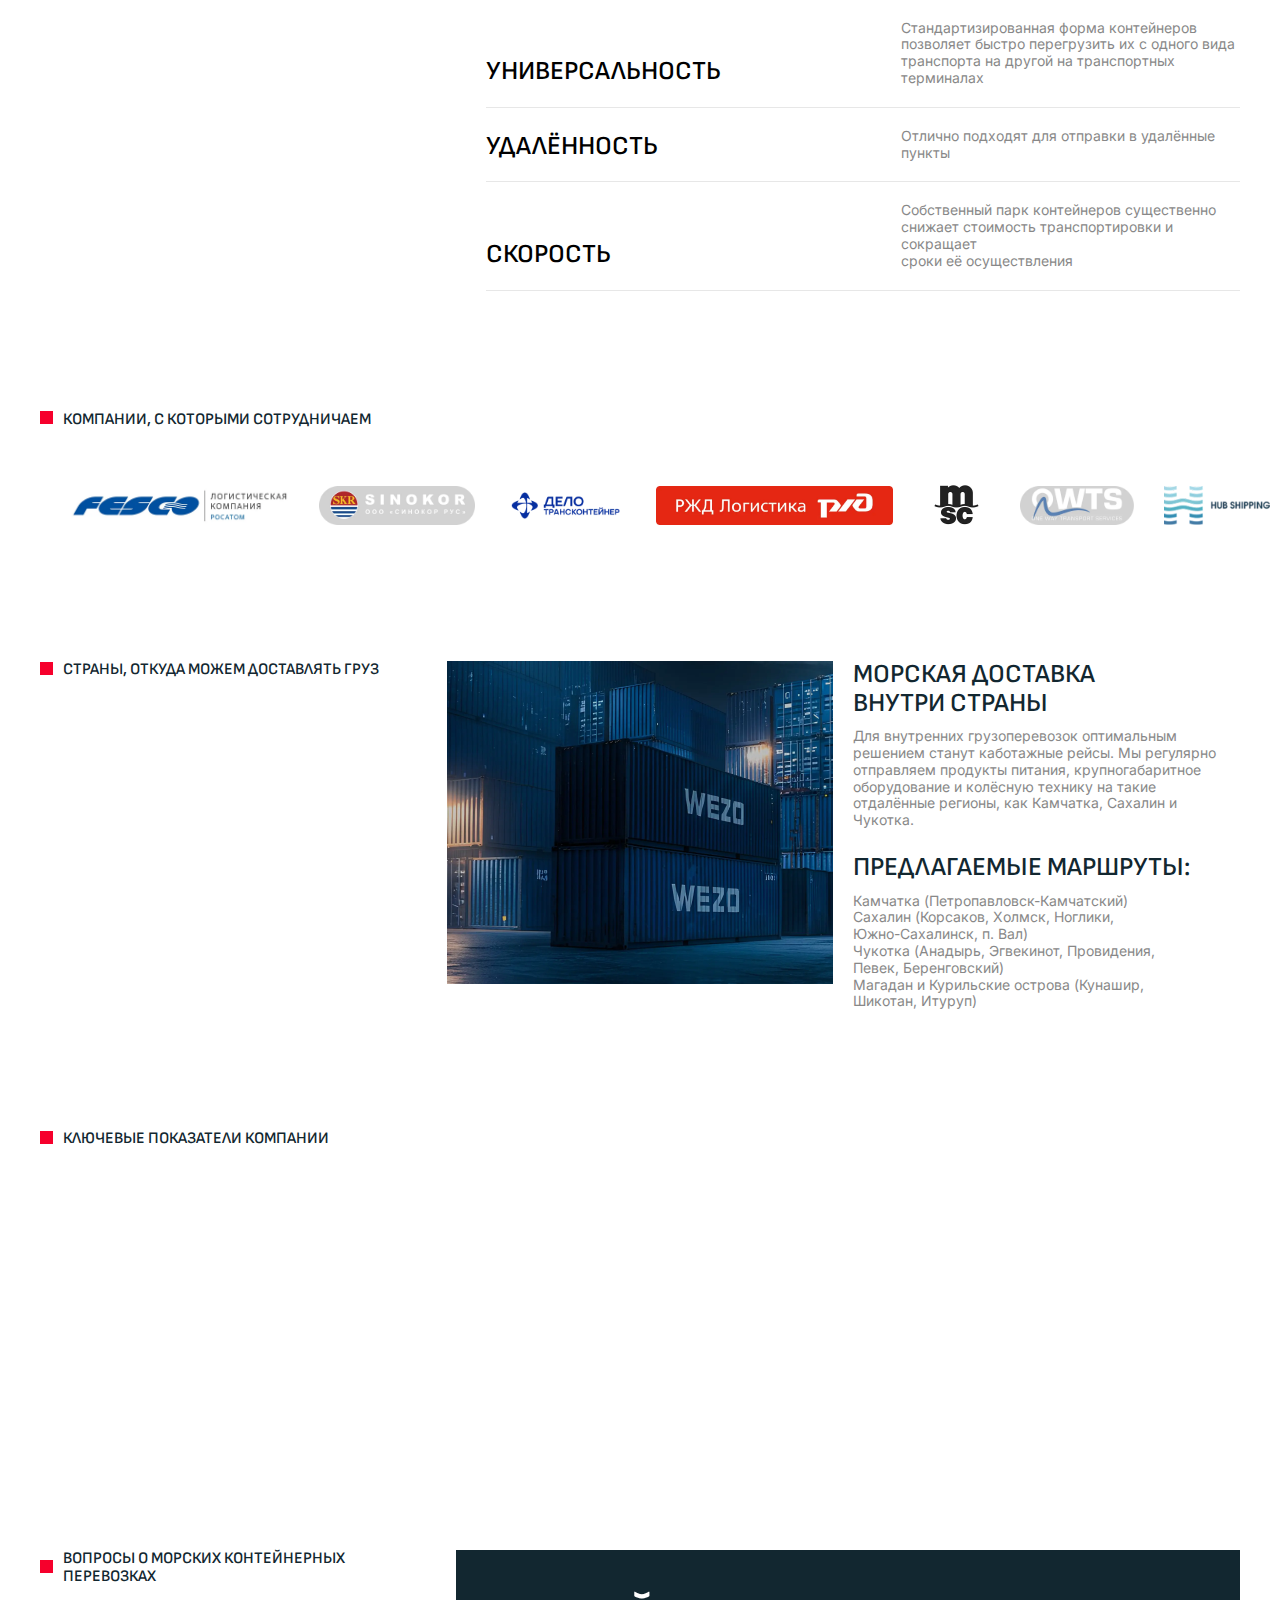
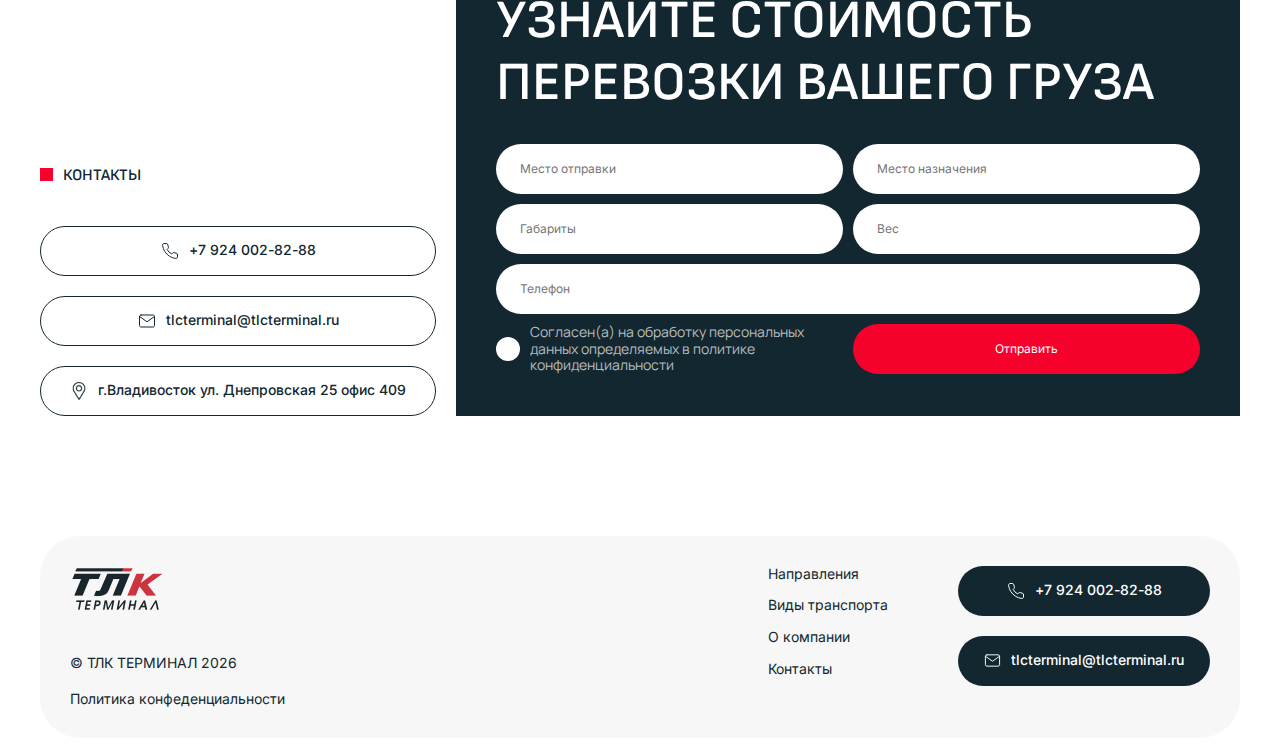
<file: single-transport.html>
<!--header.html-->
<!doctype html>
<html lang="en">
<head>
  <meta charset="UTF-8">
  <meta name="viewport"
        content="width=device-width, user-scalable=no, initial-scale=1.0, maximum-scale=1.0, minimum-scale=1.0">
  <meta http-equiv="X-UA-Compatible" content="ie=edge">
  <meta name="format-detection" content="telephone=no">
  <link rel="preconnect" href="https://fonts.googleapis.com">
  <link rel="preconnect" href="https://fonts.gstatic.com" crossorigin>
  <link href="https://fonts.googleapis.com/css2?family=Inter:ital,opsz,wght@0,14..32,100..900;1,14..32,100..900&family=Manrope:wght@200..800&family=Sofia+Sans:ital,wght@0,1..1000;1,1..1000&display=swap" rel="stylesheet">
  <link rel="icon" type="image/png" href="./img/icons/favicon.svg" sizes="32x32">
  <link rel="apple-touch-icon" href="./img/icons/favicon.svg">
  <link rel="mask-icon" href="./img/icons/favicon.svg" color="#000000">
  <link
          rel="stylesheet"
          href="https://cdn.jsdelivr.net/npm/swiper@11/swiper-bundle.min.css"
  />
  <title></title>
<script defer src="js/bundle.js"></script><script defer src="js/libs.js"></script><script defer src="js/style.js"></script><link href="css/style.min.css" rel="stylesheet"></head>
<body>

<header class="header">
  <div class="container">
    <div class="header-row">
      <div class="header-col">
        <div class="logo">
          <img src="./img/logo.webp" alt="">
        </div>
      </div>
      <div class="header-col">
        <nav class="header-nav">
          <div class="header-top">
            <div class="logo logo-mobile">
              <img src="./img/logo.webp" alt="">
            </div>
            <button class="close-menu-button"></button>
          </div>
          <div class="mobile-menu-wrapper">
            <ul class="main-menu">
              <li>
                <a href="#">Направления</a>
              </li>
              <li class="menu-item-has-children">
                <a href="#">Виды транспорта</a>
                <ul class="sub-menu">
                  <li>
                    <a href="#">Морские контейнерные перевозки</a>
                  </li>
                  <li>
                    <a href="#">ЖД перевозки</a>
                  </li>
                  <li>
                    <a href="#">Автомобильные перевозки</a>
                  </li>
                </ul>
              </li>
              <li>
                <a href="#">О компании</a>
              </li>
              <li>
                <a href="#">Контакты</a>
              </li>
            </ul>
            <a href="#" class="btn btn-dark btn-phone btn-mobile">+7 924 002-82-88</a>
          </div>
        </nav>
      </div>
      <div class="header-col">
        <button class="mobile-menu-button">
          <span class="line"></span>
          <span class="line"></span>
        </button>
        <a href="#" class="btn btn-dark btn-phone btn-pc">+7 924 002-82-88</a>
      </div>
    </div>
  </div>
</header>

<main>




<section class="image-banner banner-transport">
  <div class="banner-back">
    <img class="banner-back-pc" src="./img/transport-back.webp" alt="">
    <img class="banner-back-mobile" src="./img/transport-back-mobile.webp" alt="">
  </div>
  <div class="container">
    <div class="banner-row">
      <div class="banner-column">
        <div class="banner-title animated-title">
          <h1>
            <strong>
              <strong>МОРСКИЕ</strong>
            </strong>
            <strong>
              <strong>КОНТЕЙНЕРНЫЕ</strong>
            </strong>
            <strong>
              <strong>ПЕРЕВОЗКИ</strong>
            </strong>
          </h1>
        </div>
        <div class="banner-content">
          <div class="banner-description">
            <p>При значительной удаленности места доставки
              и потребности в совмещении разных видов транспорта
              мы советуем прибегать к морской перевозке грузов</p>
          </div>
          <a href="#callback-section" class="btn btn-red">Узнать стоимость</a>
        </div>
      </div>
    </div>
  </div>
</section>

<section class="advantages-section advantages-section-transport">
  <div class="container">
    <div class="decorated-h2">
      <h2>Преимущества морских грузоперевозок</h2>
    </div>

    <div class="advantages-wrapper">
      <div class="advantage-item">
        <div class="item-title">НАДЁЖНОСТЬ</div>
        <div class="item-description">
          <p>Контейнеры защищают товары от погодных условий, повреждений, несанкционированного доступа</p>
        </div>
      </div>

      <div class="advantage-item">
        <div class="item-title">УНИВЕРСАЛЬНОСТЬ</div>
        <div class="item-description">
          <p>Стандартизированная форма контейнеров позволяет быстро перегрузить их с одного вида транспорта на другой на транспортных терминалах</p>
        </div>
      </div>

      <div class="advantage-item">
        <div class="item-title">УДАЛЁННОСТЬ</div>
        <div class="item-description">
          <p>Отлично подходят для отправки в удалённые пункты</p>
        </div>
      </div>

      <div class="advantage-item">
        <div class="item-title">СКОРОСТЬ</div>
        <div class="item-description">
          <p>Собственный парк контейнеров существенно снижает стоимость транспортировки и сокращает <br> сроки её осуществления</p>
        </div>
      </div>
    </div>
  </div>
</section>

<section class="partners-section">
  <div class="container">
    <div class="decorated-h2">
      <h2>КОМПАНИИ, С КОТОРЫМИ СОТРУДНИЧАЕМ</h2>
    </div>
    <div class="marquee-wrapper">
      <div class="marquee">
        <div class="marquee-group">
          <div class="partner-item">
            <img src="./img/partner-img1.webp" alt="">
          </div>
          <div class="partner-item">
            <img src="./img/partner-img2.webp" alt="">
          </div>
          <div class="partner-item">
            <img src="./img/partner-img3.webp" alt="">
          </div>
          <div class="partner-item">
            <img src="./img/partner-img4.webp" alt="">
          </div>
          <div class="partner-item">
            <img src="./img/partner-img5.webp" alt="">
          </div>
          <div class="partner-item">
            <img src="./img/partner-img6.webp" alt="">
          </div>
          <div class="partner-item">
            <img src="./img/partner-img7.webp" alt="">
          </div>
        </div>
        <div class="marquee-group">
          <div class="partner-item">
            <img src="./img/partner-img1.webp" alt="">
          </div>
          <div class="partner-item">
            <img src="./img/partner-img2.webp" alt="">
          </div>
          <div class="partner-item">
            <img src="./img/partner-img3.webp" alt="">
          </div>
          <div class="partner-item">
            <img src="./img/partner-img4.webp" alt="">
          </div>
          <div class="partner-item">
            <img src="./img/partner-img5.webp" alt="">
          </div>
          <div class="partner-item">
            <img src="./img/partner-img6.webp" alt="">
          </div>
          <div class="partner-item">
            <img src="./img/partner-img7.webp" alt="">
          </div>
        </div>
      </div>
    </div>
  </div>
</section>

<section class="delivery-section">
  <div class="container">
    <div class="row">
      <div class="col-lg-4 col-md-12 col-m-12">
        <div class="decorated-h2">
          <h2>СТРАНЫ, ОТКУДА МОЖЕМ ДОСТАВЛЯТЬ ГРУЗ</h2>
        </div>
        <div class="delivery-points delivery-points-pc">
          <div class="point animate-block">КИТАЙ</div>
          <div class="point animate-block" data-delay="200">ЯПОНИЯ</div>
          <div class="point animate-block" data-delay="400">КОРЕЯ</div>
          <div class="point animate-block" data-delay="600">ТАИЛАНД</div>
          <div class="point animate-block" data-delay="800">ВЬЕТНАМ</div>
        </div>
        <div class="delivery-points delivery-points-mobile">
          <div class="points-row">
            <div class="point animate-block">КИТАЙ</div>
            <div class="point animate-block" data-delay="200">КОРЕЯ</div>
          </div>
          <div class="points-row">
            <div class="point animate-block" data-delay="400">ЯПОНИЯ</div>
            <div class="point animate-block" data-delay="600">ТАИЛАНД</div>
            <div class="point animate-block" data-delay="800">ВЬЕТНАМ</div>
          </div>
        </div>
      </div>
      <div class="col-lg-4 col-md-12 col-m-12">
        <div class="image-wrapper">
          <img src="./img/main-banner-img.webp" alt="">
        </div>
      </div>
      <div class="col-lg-4 col-md-12 col-m-12">
        <div class="delivery-content">
          <div class="content-item">
            <div class="item-title">Морская доставка  <br> внутри страны</div>
            <div class="item-description">
              <p>
                Для внутренних грузоперевозок оптимальным решением станут каботажные рейсы. Мы регулярно отправляем продукты питания, крупногабаритное оборудование
                и колёсную технику на такие отдалённые регионы,
                как Камчатка, Сахалин и Чукотка.
              </p>
            </div>
          </div>
          <div class="content-item">
            <div class="item-title">Предлагаемые маршруты:</div>
            <div class="item-description">
              <p>
                Камчатка (Петропавловск-Камчатский)
                <br>
                Сахалин (Корсаков, Холмск, Ноглики,
                <br>
                Южно-Сахалинск, п. Вал)
                <br>
                Чукотка (Анадырь, Эгвекинот, Провидения,
                <br>
                Певек, Беренговский)
                <br>
                Магадан и Курильские острова (Кунашир,
                <br>
                Шикотан, Итуруп)
              </p>
            </div>
          </div>
        </div>
      </div>
    </div>
  </div>
</section>

<section class="company-stats-section">
  <div class="container">
    <div class="decorated-h2">
      <h2>ключевые показатели компании</h2>
    </div>
    <div class="stats-row">
      <div class="stat-col">
        <div class="stat-item animate-block">
          <div class="item-title">10</div>
          <div class="item-description">
            <p>
              лет на рынке
              <br>
              международной логистики
            </p>
          </div>
        </div>
      </div>
      <div class="stat-col">
        <div class="stat-item animate-block" data-delay="200">
          <div class="item-title" >150</div>
          <div class="item-description">
            <p>
              тысяч контейнеров
              <br>
              перевезены
            </p>
          </div>
        </div>
      </div>
      <div class="stat-col">
        <div class="stat-item animate-block" data-delay="400">
          <div class="item-title">500 000</div>
          <div class="item-description">
            <p>
              тонн груза перевезены
              <br>
              за год
            </p>
          </div>
        </div>
      </div>
      <div class="stat-col">
        <div class="stat-item animate-block" data-delay="600">
          <div class="item-title">20 000</div>
          <div class="item-description">
            <p>
              квадратных метров
              <br>
              складов</p>
          </div>
        </div>
      </div>
    </div>
  </div>
</section>

<section id="callback-section" class="callback-section callback-section-w-contacts">
  <div class="container">
    <div class="callback-row">
      <div class="callback-col">
        <div class="decorated-h2">
          <h2>вОПРОСЫ О морских контейнерных перевозках</h2>
        </div>
        <div class="contacts-block contacts-block-pc">
          <div class="decorated-h2">
            <div class="h2">КОНТАКТЫ</div>
          </div>
          <div class="contact-items">
            <a href="#" class="contact-item contact-item-phone">+7 924 002-82-88</a>
            <a href="#" class="contact-item contact-item-mail">tlcterminal@tlcterminal.ru</a>
            <div class="contact-item contact-item-address">г.Владивосток ул. Днепровская 25 офис 409</div>
          </div>
        </div>
      </div>
      <div class="callback-col">
        <div class="form-wrapper">
          <div class="form-header">
            <div class="form-title">
              Узнайте стоимость
              <br>
              перевозки вашего груза</div>
          </div>
          <div class="wpcf7 js" id="wpcf7-f35-o1" lang="ru-RU" dir="ltr" data-wpcf7-id="35">
  <div class="screen-reader-response"><p role="status" aria-live="polite" aria-atomic="true"></p> <ul></ul></div>
  <form action="/dev/#wpcf7-f35-o1" method="post" class="wpcf7-form init" aria-label="Контактная форма" novalidate="novalidate" data-status="init">
    <fieldset class="hidden-fields-container"><input type="hidden" name="_wpcf7" value="35"><input type="hidden" name="_wpcf7_version" value="6.1.2"><input type="hidden" name="_wpcf7_locale" value="ru_RU"><input type="hidden" name="_wpcf7_unit_tag" value="wpcf7-f35-o1"><input type="hidden" name="_wpcf7_container_post" value="0"><input type="hidden" name="_wpcf7_posted_data_hash" value="">
    </fieldset>
    <p><span class="wpcf7-form-control-wrap" data-name="delivery"><input size="40" maxlength="400" class="wpcf7-form-control wpcf7-text wpcf7-validates-as-required" aria-required="true" aria-invalid="false" placeholder="Место отправки" value="" type="text" name="delivery"></span><br>
      <span class="wpcf7-form-control-wrap" data-name="destination"><input size="40" maxlength="400" class="wpcf7-form-control wpcf7-text" aria-invalid="false" placeholder="Место назначения" value="" type="text" name="destination"></span><br>
      <span class="wpcf7-form-control-wrap" data-name="gabarites"><input size="40" maxlength="400" class="wpcf7-form-control wpcf7-text" aria-invalid="false" placeholder="Габариты" value="" type="text" name="gabarites"></span><br>
      <span class="wpcf7-form-control-wrap" data-name="weight"><input size="40" maxlength="400" class="wpcf7-form-control wpcf7-text" aria-invalid="false" placeholder="Вес" value="" type="text" name="weight"></span><br>
      <span class="wpcf7-form-control-wrap" data-name="tel-725"><input size="40" maxlength="400" class="wpcf7-form-control wpcf7-tel wpcf7-validates-as-required wpcf7-text wpcf7-validates-as-tel" aria-required="true" aria-invalid="false" placeholder="Телефон" value="" type="tel" name="tel-725"></span><br>
      <span class="wpcf7-form-control-wrap" data-name="checkbox-257"><span class="wpcf7-form-control wpcf7-checkbox"><span class="wpcf7-list-item first last"><input type="checkbox" name="checkbox-257[]" value="Cогласен(а) на обработку персональных данных
определяемых в политике конфиденциальности"><span class="wpcf7-list-item-label">Cогласен(а) на обработку персональных данных
определяемых в политике конфиденциальности</span></span></span></span>
      <input class="wpcf7-form-control wpcf7-submit has-spinner" type="submit" value="Отправить"><span class="wpcf7-spinner"></span><br>
    </p>
    <div class="wpcf7-response-output" aria-hidden="true"></div>
  </form>
</div>

        </div>
        <div class="contacts-block contacts-block-small-screens">
          <div class="decorated-h2">
            <div class="h2">КОНТАКТЫ</div>
          </div>
          <div class="contact-items">
            <a href="#" class="contact-item contact-item-phone">+7 924 002-82-88</a>
            <a href="#" class="contact-item contact-item-mail">tlcterminal@tlcterminal.ru</a>
            <div class="contact-item contact-item-address">г.Владивосток ул. Днепровская 25 офис 409</div>
          </div>
        </div>
      </div>
    </div>
  </div>
</section>

<!--footer.html-->
</main>

<footer class="footer">
    <div class="container">
      <div class="footer-row">
        <div class="footer-column footer-column-pc">
          <div class="logo logo-pc">
            <img src="./img/logo.webp" alt="">
          </div>
          <div class="footer-copy">
            <p>© ТЛК ТЕРМИНАЛ  2026</p>
          </div>
          <div class="footer-links">
            <a href="#">Политика конфеденциальности</a>
          </div>
        </div>
        <div class="footer-column">
          <nav class="footer-nav">
            <div class="logo logo-small-screens">
              <img src="./img/logo.webp" alt="">
            </div>
            <ul class="footer-menu">
              <li>
                <a href="#">Направления</a>
              </li>
              <li>
                <a href="#">Виды транспорта</a>
              </li>
              <li>
                <a href="#">О компании</a>
              </li>
              <li>
                <a href="#">Контакты</a>
              </li>
            </ul>
            <div class="small-screens-block">
              <div class="footer-copy">
                <p>© ТЛК ТЕРМИНАЛ  2026</p>
              </div>
              <div class="footer-links">
                <a href="#">Политика конфеденциальности</a>
              </div>
            </div>
          </nav>
          <div class="footer-buttons">
            <a href="#" class="btn btn-dark btn-phone">+7 924 002-82-88</a>
            <a href="#" class="btn btn-dark btn-mail">tlcterminal@tlcterminal.ru</a>
          </div>
        </div>
        <div class="footer-column-mobile">
          <div class="footer-copy">
            <p>© ТЛК ТЕРМИНАЛ  2026</p>
          </div>
          <div class="footer-links">
            <a href="#">Политика конфеденциальности</a>
          </div>
        </div>
      </div>
    </div>
</footer>

<div class="modal-dialog modal-thanks" style="display: none;">
  <div class="modal-content">
    <div class="modal-body">
      <button type="button" class="modal-close" data-dismiss="modal" aria-label="Close"></button>
    </div>
  </div>
</div>

<script src="https://cdn.jsdelivr.net/npm/swiper@11/swiper-bundle.min.js"></script>
</body>
</html>
</file>
<file: css/style.min.css>
*{box-sizing:border-box}body,h1,h2,h3,h4,p,figure,blockquote,dl,dd{margin:0}ul[role=list],ol[role=list]{list-style:none}html:focus-within{scroll-behavior:smooth}body{min-height:100vh;text-rendering:optimizeSpeed;line-height:1.5}a:not([class]){-webkit-text-decoration-skip:ink;text-decoration-skip-ink:auto}img,picture{max-width:100%;display:block}input,button,textarea,select{font:inherit;box-shadow:none;outline:none}@media(prefers-reduced-motion: reduce){html:focus-within{scroll-behavior:auto}*,*::before,*::after{animation-duration:.01ms !important;animation-iteration-count:1 !important;transition-duration:.01ms !important;scroll-behavior:auto !important}}*{font-family:"Sofia Sans";color:#122730}a{transition:.3s;text-decoration:none}p{font-family:"Inter";font-weight:400;font-size:16px;line-height:120%;letter-spacing:0}h1,.h1{font-weight:600;font-size:80px;line-height:115%;letter-spacing:0;text-transform:uppercase;color:rgba(18,39,48,.9)}h1 strong,.h1 strong{font-weight:inherit;letter-spacing:inherit;line-height:inherit;color:inherit;font-size:inherit}h2,.h2{font-weight:600;font-size:80px;line-height:115%;letter-spacing:0;text-transform:uppercase}.decorated-h2{display:flex;align-items:center}.decorated-h2 h2,.decorated-h2 .h2{font-weight:600;font-size:16px;line-height:115%;letter-spacing:0;text-transform:uppercase}.decorated-h2:before{content:"";display:block;width:13px;height:13px;background-color:#f6002c;margin-right:10px;margin-top:-4px}.decorated-h2.bounce:before{animation:bounce .6s ease}@keyframes bounce{0%,100%{transform:translateY(0)}50%{transform:translateY(-15px)}}@media(max-width: 1200px){h1,.h1{font-size:70px}}@media(max-width: 1024px){h1,.h1{font-size:60px}}@media(max-width: 600px){h1,.h1{font-size:40px}p{font-size:12px}.decorated-h2 h2,.decorated-h2 .h2{font-size:12px;line-height:100%}}.sr-only{position:absolute;width:1px;height:1px;padding:0;margin:-1px;overflow:hidden;clip:rect(0, 0, 0, 0);white-space:nowrap;border:0}body::-webkit-scrollbar{width:6px;background-color:#f7f7f7}body::-webkit-scrollbar-thumb{border-radius:20px;background-color:#122730}body.admin-bar header{top:20px}main{min-height:70vh;padding-top:160px}section{margin:120px 0}section:first-of-type{margin-top:0}.animate-block{opacity:0;width:100%;transform:translateY(-50px);transition:opacity 1s ease,transform 1s ease}.animate-block.animated{opacity:1;transform:translateY(0)}.logo{display:flex;width:-moz-fit-content;width:fit-content}.logo img{max-width:95px;width:100%;-o-object-fit:contain;object-fit:contain}.animated-title h1{display:flex;flex-direction:column}.animated-title strong{display:flex}.animated-title strong strong:not(:first-of-type){margin-left:20px}.animated-title .word{display:flex}.animated-title .char{display:inline-block;opacity:0;transition:opacity .1s ease}.animated-title .char.visible{opacity:1}.animated-title .cursor{display:inline-block;width:3px;height:1.2em;background-color:currentColor;margin-left:2px;animation:blink .8s infinite;vertical-align:middle}.animated-title .cursor.cursor-hidden{opacity:0;animation:none;pointer-events:none}@keyframes blink{0%,50%{opacity:1}51%,100%{opacity:0}}@media(max-width: 600px){main{padding-top:110px}section{margin:90px 0}.animated-title strong{flex-wrap:wrap}.animated-title strong strong:not(:first-of-type){margin-left:5px}.animated-title .cursor{height:50px;width:3px}}.container{margin:0 auto;display:flex;flex-wrap:wrap;max-width:1440px;width:100%;padding:0 40px}.container-fluid{max-width:100%;width:100%}.d-flex{display:flex;flex-wrap:wrap}.justify-between{justify-content:space-between}.justify-end{justify-content:flex-end}.flex-column{flex-direction:column}.row{display:flex;margin:0 -10px;width:calc(100% + 20px);flex-wrap:wrap}[class*=col-]{padding:0 10px}.col-lg-1{width:8.33333333%}.col-lg-2{width:16.66666667%}.col-lg-3{width:25%}.col-lg-4{width:33.33333333%}.col-lg-5{width:41.66666667%}.col-lg-6{width:50%}.col-lg-7{width:58.33333333%}.col-lg-8{width:66.66666667%}.col-lg-9{width:75%}.col-lg-10{width:83.33333333%}.col-lg-11{width:91.66666667%}.col-lg-12{width:100%}@media(max-width: 1024px){.row{margin:0 -12px;width:calc(100% + 24px)}[class*=col-]{padding:0 12px}.col-md-1{width:8.33333333%}.col-md-2{width:16.66666667%}.col-md-3{width:25%}.col-md-4{width:33.33333333%}.col-md-5{width:41.66666667%}.col-md-6{width:50%}.col-md-7{width:58.33333333%}.col-md-8{width:66.66666667%}.col-md-9{width:75%}.col-md-10{width:83.33333333%}.col-md-11{width:91.66666667%}.col-md-12{width:100%}.container{padding:0 20px}}@media(max-width: 600px){.col-m-1{width:8.33333333%}.col-m-2{width:16.66666667%}.col-m-3{width:25%}.col-m-4{width:33.33333333%}.col-m-5{width:41.66666667%}.col-m-6{width:50%}.col-m-7{width:58.33333333%}.col-m-8{width:66.66666667%}.col-m-9{width:75%}.col-m-10{width:83.33333333%}.col-m-11{width:91.66666667%}.col-m-12{width:100%}.container{padding:0 15px}}.btn{display:flex;justify-content:center;align-items:center;height:50px;padding:0 25px;width:-moz-fit-content;width:fit-content;transition:.3s;cursor:pointer;font-family:"Inter";font-weight:500;font-size:14px;line-height:120%;letter-spacing:0;border-radius:40px}.btn-dark{color:#fff;background-color:#122730}.btn-dark:hover{background-color:#f6002c}.btn-phone:before{content:"";display:block;width:18px;height:18px;background-repeat:no-repeat;background-position:center;background-size:contain;background-image:url(../img/icons/phone.svg);margin-right:10px;transition:.3s}.btn-mail:before{content:"";display:block;width:18px;height:18px;background-repeat:no-repeat;background-position:center;background-size:contain;background-image:url(../img/icons/mail.svg);margin-right:10px;transition:.3s}.btn-red{background-color:#f6002c;color:#fff;padding:0 40px}.btn-red:hover{background-color:#122730}@media(max-width: 1024px){.btn{height:40px;font-size:12px}}@media(max-width: 600px){.btn{font-size:10px;padding:0 20px}.btn-phone:before{width:15px;height:15px}}.footer-menu{display:flex;flex-direction:column;list-style:none;padding:0;margin:0}.footer-menu li{width:100%;margin-bottom:15px;display:flex}.footer-menu li a{font-family:"Inter";font-weight:400;font-size:14px;line-height:120%;letter-spacing:0}.footer-menu li a:hover{color:#888}@media(max-width: 600px){.footer-menu{flex-direction:row;flex-wrap:wrap}.footer-menu li{width:50%}.footer-menu li a{font-size:12px}}.main-menu{padding:13px 60px;display:flex;list-style:none;margin:0;background-color:#f7f7f7;border-radius:40px;width:-moz-fit-content;width:fit-content}.main-menu li+li{margin-left:50px}.main-menu li a{font-family:"Inter";font-weight:400;font-size:14px;line-height:120%;letter-spacing:0;color:#888}.main-menu li a:hover{color:#122730}@media(max-width: 1283px){.main-menu li+li{margin-left:30px}}@media(max-width: 1161px){.main-menu li+li{margin-left:15px}}@media(min-width: 1025px)and (max-width: 1067px){.main-menu{padding:13px 20px}.main-menu li a{font-size:12px}}@media(max-width: 1024px){.main-menu{flex-direction:column;background-color:rgba(0,0,0,0);padding:0}.main-menu li+li{margin-left:0;margin-top:15px}}@media(max-width: 600px){.main-menu{max-width:50%;display:inline-flex;width:100%}}.slider-section{max-width:100%;position:relative;overflow:hidden}.slider-wrapper{max-width:100%;position:relative;width:100%}.swiper-slide{transition:.3s}.swiper-button-next,.swiper-button-prev{right:0;width:40px;height:40px;background-repeat:no-repeat;background-position:center;background-size:12px;background-image:url(../img/icons/slider-arrow.svg);transition:.3s;border-radius:12px}@keyframes fadeIn{from{opacity:0}to{opacity:1}}.modal-dialog{position:fixed;right:0;top:0;z-index:9999;opacity:0;width:100%;height:100%;overflow-y:auto;justify-content:center;align-items:center;visibility:hidden;transition:opacity .5s ease-in-out;display:flex;background:rgba(54,52,52,.9);margin:0}.modal-dialog .modal-body{width:100%;max-width:1100px;padding:80px 110px 65px;margin:auto;position:relative;overflow:hidden}.modal-dialog.modal-closing{opacity:0;transition:.5s}.modal-dialog.modal-opening{opacity:1;display:flex;animation:fadeIn .5s ease;visibility:visible;pointer-events:initial}.modal-dialog .modal-content{width:100%;background-color:rgba(0,0,0,0);border:none;box-shadow:none}.modal-dialog .modal-open{overflow:hidden;pointer-events:none}.modal-dialog .modal-close{position:absolute;right:15px;top:15px;border:none;cursor:pointer;background-image:url(../img/icons/close-modal.svg);background-repeat:no-repeat;background-position:center;background-size:contain;background-color:rgba(0,0,0,0);width:24px;height:24px;padding:0;z-index:1}.form-wrapper{padding:40px;background-color:#122730}.form-wrapper .form-header{position:relative;width:100%;margin-bottom:30px}.form-wrapper .form-header .form-title{font-weight:600;font-size:60px;line-height:115%;letter-spacing:0;text-transform:uppercase;color:#fff}.form-wrapper .form-header .form-description p{font-size:12px;color:rgba(136,136,136,.9);line-height:115%;max-width:210px;position:absolute;right:10px;top:12px}.form-wrapper form br{display:none}.form-wrapper form .hidden-fields-container{display:none}.form-wrapper form .wpcf7-response-output{display:none}.form-wrapper form .wpcf7-spinner{display:none}.form-wrapper form>p{display:grid;grid-template-columns:repeat(2, 1fr);grid-gap:10px}.form-wrapper form>p .wpcf7-form-control-wrap:nth-of-type(5){grid-column:span 2}.form-wrapper form>p .wpcf7-form-control-wrap:nth-of-type(6){display:flex;align-items:center}.form-wrapper form input[type=text],.form-wrapper form input[type=tel]{max-width:100%;width:100%;height:50px;background-color:#fff;border-radius:30px;padding:0 24px;font-family:"Inter";font-weight:400;font-size:12px;line-height:120%;letter-spacing:0;border:none}.form-wrapper form input[type=submit]{display:flex;align-items:center;justify-content:center;height:50px;border-radius:30px;background-color:#f6002c;color:#fff;border:1px solid rgba(0,0,0,0);transition:.3s;font-family:"Inter";font-weight:400;font-size:12px;line-height:120%;letter-spacing:0;cursor:pointer}.form-wrapper form input[type=submit]:hover{background-color:rgba(0,0,0,0);color:#fff;border-color:#fff}.form-wrapper form .wpcf7-checkbox .wpcf7-list-item{position:relative;display:block;margin:0;padding:0;min-height:24px}.form-wrapper form .wpcf7-checkbox .wpcf7-list-item input[type=checkbox]{position:absolute;left:0;top:calc(50% - 12px);width:24px;height:24px;z-index:10;cursor:pointer;margin:0;opacity:0}.form-wrapper form .wpcf7-checkbox .wpcf7-list-item .wpcf7-list-item-label{position:relative;display:inline-block;padding-left:34px;font-weight:400;font-size:14px;line-height:120%;color:rgba(255,255,255,.7);cursor:default;font-family:"Manrope"}.form-wrapper form .wpcf7-checkbox .wpcf7-list-item .wpcf7-list-item-label a{color:inherit;line-height:inherit;font-size:inherit;letter-spacing:inherit;font-weight:inherit}.form-wrapper form .wpcf7-checkbox .wpcf7-list-item .wpcf7-list-item-label:before{content:"";position:absolute;left:0;top:calc(50% - 12px);width:24px;height:24px;background-color:#fff;border-radius:50%;z-index:1;pointer-events:none}.form-wrapper form .wpcf7-checkbox .wpcf7-list-item .wpcf7-list-item-label:after{content:"";position:absolute;left:4px;top:calc(50% - 6px);width:15px;height:12px;background-repeat:no-repeat;background-position:center;background-size:contain;background-image:url(../img/icons/checkbox-checked.svg);opacity:0;z-index:2;transition:.3s;pointer-events:none}.form-wrapper form .wpcf7-checkbox .wpcf7-list-item input[type=checkbox]:checked+.wpcf7-list-item-label:after{opacity:1}@media(max-width: 1420px){.form-wrapper .form-header .form-description p{position:static;max-width:100%}.form-wrapper .form-header .form-description p br{display:none}}@media(max-width: 600px){.form-wrapper{padding:20px 15px}.form-wrapper .form-title{margin-bottom:10px}.form-wrapper .form-header .form-description p{font-size:10px}.form-wrapper form>p{display:block}.form-wrapper form>p .wpcf7-form-control-wrap{margin-bottom:10px;display:block}.form-wrapper form input[type=text],.form-wrapper form .form-wrapper form input[type=tel]{height:40px;font-size:10px;padding:0 20px}.form-wrapper form input[type=submit]{width:100%;height:40px;font-size:10px}.form-wrapper form .wpcf7-checkbox .wpcf7-list-item .wpcf7-list-item-label{font-size:10px}}.image-banner{margin-top:0}.image-banner .banner-row{display:flex;width:100%}.image-banner .banner-row .banner-column:nth-of-type(1){width:59%;padding-right:15px;display:flex;flex-direction:column;justify-content:space-between}.image-banner .banner-row .banner-column:nth-of-type(2){width:41%}.image-banner .banner-title{width:100%;margin-bottom:80px;margin-top:-17px}.image-banner .banner-title h1{color:rgba(18,39,48,.9)}.image-banner .banner-content{display:flex;align-items:center}.image-banner .banner-content .banner-description{max-width:62%;width:100%}.image-banner .banner-content .banner-description p{color:rgba(136,136,136,.8)}.image-banner .banner-content .btn{padding:0 10px;max-width:209px;width:100%;margin-left:15px;border:1px solid rgba(0,0,0,0)}.image-banner .banner-content .btn:hover{border-color:#f6002c;color:#f6002c;background-color:rgba(0,0,0,0)}.image-banner .banner-image img{height:414px;width:100%;-o-object-fit:cover;object-fit:cover}.image-banner .banner-image-mobile{display:none}.banner-direction .banner-row .banner-column:nth-of-type(1){padding-right:52px}@media(max-width: 1024px){.image-banner .banner-row{flex-direction:column}.image-banner .banner-row .banner-column:nth-of-type(1){width:100%}.image-banner .banner-row .banner-column:nth-of-type(2){width:100%}.image-banner .banner-title h1{max-width:60%}.image-banner .banner-image-pc{display:none}.image-banner .banner-image-mobile{margin-top:20px;display:flex;justify-content:center;width:100%}}@media(max-width: 600px){.image-banner .banner-title{margin-top:0;margin-bottom:20px}.image-banner .banner-title h1{max-width:100%}.image-banner .banner-title h1 strong:nth-of-type(3){text-align:center}.image-banner .banner-image img{height:178px}.image-banner .banner-content{flex-direction:column;align-items:flex-end;max-width:238px;margin-left:auto}.image-banner .banner-content .banner-description{max-width:100%}.image-banner .banner-content .btn{max-width:100%;margin-left:0;width:100%;margin-top:8px}.banner-direction .banner-row .banner-column:nth-of-type(1){padding-right:0}}.callback-section.callback-section-w-contacts .callback-row .callback-col:nth-of-type(1){display:flex;flex-direction:column;justify-content:space-between}.callback-section.callback-section-w-contacts .callback-row .callback-col:nth-of-type(1) .decorated-h2{margin-bottom:40px}.callback-section.callback-section-w-contacts .contacts-block-small-screens{display:none}.callback-section.callback-section-w-contacts .contact-items{display:grid;grid-template-columns:repeat(2, 1fr);grid-gap:20px}.callback-section.callback-section-w-contacts .contact-items .contact-item{font-family:"Inter";font-weight:500;font-size:14px;line-height:120%;letter-spacing:0;text-align:center;display:flex;align-items:center;justify-content:center;border:1px solid #122730;border-radius:40px;height:50px;padding:0 5px}.callback-section.callback-section-w-contacts .contact-items .contact-item:before{content:"";display:block;width:18px;height:18px;flex:none;background-repeat:no-repeat;background-position:center;background-size:contain;margin-right:10px}.callback-section.callback-section-w-contacts .contact-items .contact-item.contact-item-phone:before{background-image:url(../img/icons/callback-phone.svg)}.callback-section.callback-section-w-contacts .contact-items .contact-item.contact-item-mail:before{background-image:url(../img/icons/callback-mail.svg)}.callback-section.callback-section-w-contacts .contact-items .contact-item.contact-item-address{grid-column:span 2}.callback-section.callback-section-w-contacts .contact-items .contact-item.contact-item-address:before{background-image:url(../img/icons/callback-address.webp)}@media(min-width: 1025px)and (max-width: 1400px){.callback-section.callback-section-w-contacts .contact-items{grid-template-columns:1fr}.callback-section.callback-section-w-contacts .contact-items .contact-item.contact-item-address{grid-column:span 1}}@media(max-width: 1024px){.callback-section.callback-section-w-contacts .callback-row .callback-col:nth-of-type(1){margin-bottom:0}.callback-section.callback-section-w-contacts .contacts-block-pc{display:none}.callback-section.callback-section-w-contacts .contacts-block-small-screens{display:block;margin-top:40px}}@media(max-width: 600px){.callback-section.callback-section-w-contacts .callback-row .callback-col:nth-of-type(1) .decorated-h2{margin-bottom:30px}.callback-section.callback-section-w-contacts .contacts-block-small-screens{margin-top:30px}.callback-section.callback-section-w-contacts .contacts-block-small-screens .contact-items .contact-item{font-size:12px;padding:0 10px}.callback-section.callback-section-w-contacts .contacts-block-small-screens .contact-items .contact-item:before{width:15px;height:15px}.callback-section.callback-section-w-contacts .contacts-block-small-screens .contact-items .contact-item.contact-item-address{font-size:16px}.callback-section.callback-section-w-contacts .contacts-block-small-screens .contact-items .contact-item.contact-item-address:before{width:18px;height:18px}}@media(max-width: 360px){.callback-section.callback-section-w-contacts .contact-items{grid-template-columns:1fr}.callback-section.callback-section-w-contacts .contact-items .contact-item.contact-item-address{grid-column:span 1}}.advantages-section .container{align-items:flex-start}.advantages-section .decorated-h2{max-width:33%;width:100%}.advantages-section .advantages-wrapper{max-width:67%;width:100%;padding-left:50px}.advantages-section .advantages-wrapper .advantage-item{display:flex;align-items:flex-end;width:100%;justify-content:space-between;padding-bottom:20px;margin-bottom:20px;border-bottom:1px solid #e7e7e7}.advantages-section .advantages-wrapper .advantage-item:last-of-type{margin-bottom:0}.advantages-section .advantages-wrapper .advantage-item .item-title{font-weight:600;font-size:26px;color:#000;line-height:115%;letter-spacing:0;text-transform:uppercase;max-width:66%;width:100%;padding-right:50px}.advantages-section .advantages-wrapper .advantage-item .item-description{max-width:34%;width:100%}.advantages-section .advantages-wrapper .advantage-item .item-description p{font-size:14px;color:#888}@media(max-width: 1024px){.advantages-section .decorated-h2{max-width:100%;margin-bottom:50px}.advantages-section .advantages-wrapper{max-width:100%;padding-left:0}}@media(max-width: 600px){.advantages-section .decorated-h2{margin-bottom:30px}.advantages-section .advantages-wrapper .advantage-item{margin-bottom:15px;padding-bottom:15px}.advantages-section .advantages-wrapper .advantage-item .item-title{font-size:16px;max-width:50%;padding-right:0}.advantages-section .advantages-wrapper .advantage-item .item-description{max-width:50%;padding-left:10px}.advantages-section .advantages-wrapper .advantage-item .item-description p{font-size:12px}.advantages-section .advantages-wrapper .advantage-item .item-description p br{display:none}.advantages-section .advantages-wrapper .advantage-item:nth-of-type(4) .item-description p{text-wrap:balance}}.company-stats-section .decorated-h2{margin-bottom:40px}.company-stats-section .stats-row{display:flex;width:calc(100% + 20px);margin:0 -10px}.company-stats-section .stats-row .stat-col{padding:0 10px;flex:1}.company-stats-section .stat-item{padding:30px 25px;background-color:#f7f7f7;border-radius:40px;height:100%}.company-stats-section .stat-item .item-title{font-weight:700;font-size:90px;line-height:115%;letter-spacing:0;text-transform:uppercase;color:rgba(18,39,48,.9);width:100%;margin-bottom:20px;white-space:nowrap}.company-stats-section .stat-item.animate-block{transform:translateY(50%)}.company-stats-section .stat-item.animated{transform:translateY(0)}@media(max-width: 1260px){.company-stats-section .stat-item .item-title{font-size:60px}}@media(max-width: 1024px){.company-stats-section .stats-row{flex-wrap:wrap}.company-stats-section .stats-row .decorated-h2{margin-bottom:20px}.company-stats-section .stats-row .stat-col{width:50%;padding-top:20px;flex:auto}}@media(max-width: 600px){.company-stats-section .decorated-h2{margin-bottom:20px}.company-stats-section .stats-row{margin:0 -5px;width:calc(100% + 10px)}.company-stats-section .stats-row .stat-col{padding:10px 5px 0}.company-stats-section .stat-item{padding:20px 15px;border-radius:28px}.company-stats-section .stat-item .item-title{font-size:40px;margin-bottom:10px}.company-stats-section .stat-item .item-description p{font-size:10px}.company-stats-section .stat-item .item-description p br{display:none}}@media(max-width: 370px){.company-stats-section .stat-item .item-title{font-size:30px}}.main-banner{margin-top:0}.main-banner .banner-title{width:100%;margin-bottom:40px}.main-banner .banner-title h1{max-width:1020px}.main-banner .banner-title h1 strong{font-weight:inherit}.main-banner .banner-title h1 strong:last-of-type{text-align:right;padding-right:40px;justify-content:flex-end}.main-banner .banner-title-mobile{display:none}.main-banner .banner-wrapper{width:100%;display:flex}.main-banner .banner-wrapper .banner-image{max-width:33%;width:100%;margin-right:50px}.main-banner .banner-wrapper .banner-image img{height:323px;width:100%;-o-object-fit:cover;object-fit:cover}.main-banner .banner-wrapper .banner-image-small-screens{display:none}.main-banner .banner-wrapper .banner-content{display:flex;flex-direction:column;justify-content:space-between;max-width:67%;width:100%}.main-banner .banner-wrapper .banner-content .banner-row{display:flex;width:100%;justify-content:space-between}.main-banner .banner-wrapper .banner-content .banner-row .description p{color:rgba(136,136,136,.8);max-width:410px;width:100%}.main-banner .banner-wrapper .banner-content .banner-row .btn-red{margin-top:-20px}.main-banner .banner-wrapper .banner-content .banner-stats{margin:0 -10px;display:flex;width:calc(100% + 20px)}.main-banner .banner-wrapper .banner-content .banner-stats .stat-col{padding:0 10px;width:-moz-max-content;width:max-content}.main-banner .banner-wrapper .banner-content .banner-stats .stat-col:nth-of-type(1){width:38%}.main-banner .banner-wrapper .banner-content .banner-stats .stat-col:nth-of-type(2){width:28%}.main-banner .banner-wrapper .banner-content .banner-stats .stat-col:nth-of-type(2) .stat-item{padding-right:20px}.main-banner .banner-wrapper .banner-content .banner-stats .stat-col:nth-of-type(3){width:34%}.main-banner .banner-wrapper .banner-content .banner-stats .stat-item{padding:30px 25px;border-radius:40px;background-color:#f7f7f7;width:100%;height:100%;display:flex;flex-direction:column;justify-content:space-between}.main-banner .banner-wrapper .banner-content .banner-stats .stat-item .item-title{font-weight:700;font-size:90px;line-height:100%;letter-spacing:0;text-transform:uppercase;margin-bottom:20px;white-space:nowrap;color:rgba(18,39,48,.9)}.main-banner .banner-wrapper .banner-content .banner-stats .stat-item.animate-block{transform:translateY(50%)}.main-banner .banner-wrapper .banner-content .banner-stats .stat-item.animated{transform:translateY(0)}.directions-section .decorated-h2{margin-bottom:50px;width:100%}.directions-section .directions-list{width:100%;display:grid;grid-template-columns:repeat(2, 1fr);grid-gap:20px}.directions-section .directions-list .direction-item{display:flex;flex-direction:column;padding:30px 15px 30px 30px;border-radius:40px;height:181px;width:100%;font-weight:600;font-size:26px;line-height:110%;letter-spacing:0;color:#131414;text-transform:uppercase;background-color:#f7f7f7;transition:.3s;position:relative;border:1px solid rgba(0,0,0,0);justify-content:flex-end}.directions-section .directions-list .direction-item:before{content:"";display:block;width:24px;height:24px;background-repeat:no-repeat;background-position:center;background-size:contain;background-image:url(../img/icons/direction-arrow-ico.svg);transition:.3s;position:absolute;top:30px;right:30px}.directions-section .directions-list .direction-item:hover{border-color:#122730}.directions-section .directions-list .direction-item:hover:before{transform:rotate(90deg)}.directions-section .directions-list .direction-item:nth-of-type(3n+2){background-color:#122730;color:#fff}.directions-section .directions-list .direction-item:nth-of-type(3n+2):before{background-image:url(../img/icons/direction-arrow-ico-white.svg)}.directions-section .direction-image{width:100%;margin-top:120px}.directions-section .direction-image img{width:100%;height:633px;-o-object-fit:cover;object-fit:cover}.why-us{margin:120px 0 80px}.why-us .decorated-h2{max-width:33%;width:100%;height:-moz-fit-content;height:fit-content}.why-us .benefits-list{max-width:67%;width:100%;display:flex;flex-wrap:wrap;justify-content:space-between;counter-reset:benefit-counter;padding-right:20px}.why-us .benefits-list .benefit-item{counter-increment:benefit-counter;margin-bottom:40px;max-width:50%;width:100%}.why-us .benefits-list .benefit-item .benefit-content{max-width:376px;width:100%}.why-us .benefits-list .benefit-item .benefit-title{font-weight:600;font-size:26px;line-height:110%;letter-spacing:0;text-transform:uppercase;color:#000}.why-us .benefits-list .benefit-item .benefit-title:before{content:counter(benefit-counter, decimal-leading-zero) "/";margin-right:5px}.why-us .benefits-list .benefit-item .benefit-description{margin-top:25px}.why-us .benefits-list .benefit-item .benefit-description p{color:#888;max-width:230px;width:100%;margin-left:45px}.why-us .benefits-list .benefit-item:nth-of-type(even){display:flex;justify-content:flex-end}.why-us .benefits-list .benefit-item:nth-of-type(even) .benefit-content{display:flex;flex-direction:column;align-items:flex-end;padding-right:54px}.why-us .benefits-list .benefit-item:nth-of-type(even) .benefit-description p{margin-right:0;margin-left:47px}.callback-section .decorated-h2{margin-bottom:42px}.callback-section .callback-row{width:100%;display:flex}.callback-section .callback-row .callback-col{width:100%}.callback-section .callback-row .callback-col:nth-of-type(1){max-width:33%}.callback-section .callback-row .callback-col:nth-of-type(2){max-width:67%}.callback-section .form-wrapper{margin-left:20px}.callback-section .work-steps{width:100%;display:grid;grid-template-columns:repeat(2, 1fr);grid-gap:50px 20px;counter-reset:benefit-counter}.callback-section .work-steps .step-item{counter-increment:benefit-counter;padding:0 25px 30px;width:100%;display:flex;flex-direction:column;font-family:"Inter";font-weight:400;font-size:16px;line-height:120%;letter-spacing:0;border-bottom:1px solid #e7e7e7}.callback-section .work-steps .step-item:before{content:counter(benefit-counter, decimal-zero);font-weight:700;font-size:90px;line-height:115%;letter-spacing:0;text-transform:uppercase;margin-bottom:10px;font-family:"Sofia Sans"}.callback-section .work-steps .step-item.animate-block{transform:translateY(50%)}.callback-section .work-steps .step-item.animated{transform:translateY(0)}@media(max-width: 1420px){.main-banner .banner-wrapper .banner-content .banner-stats .stat-item .item-title{font-size:70px}.form-wrapper .form-header .form-title{font-size:54px}}@media(max-width: 1230px){.main-banner .banner-wrapper .banner-content .banner-stats .stat-item .item-title{font-size:50px}.form-wrapper .form-header .form-title{font-size:48px}.why-us .benefits-list .benefit-item .benefit-title{font-size:20px}.callback-section .work-steps .step-item:before{font-size:85px}}@media(max-width: 1107px){.form-wrapper .form-header .form-title{font-size:40px}.callback-section .work-steps .step-item:before{font-size:78px}}@media(max-width: 1024px){.main-banner .banner-title h1 strong{flex-wrap:wrap}.main-banner .banner-title h1 strong strong:nth-of-type(3){margin-left:0}.main-banner .banner-wrapper{flex-direction:column}.main-banner .banner-wrapper .banner-image-pc{display:none}.main-banner .banner-wrapper .banner-image-small-screens{display:block;max-width:100%;margin-right:0;margin-top:20px}.main-banner .banner-wrapper .banner-content{max-width:100%}.main-banner .banner-wrapper .banner-content .banner-row{flex-direction:column;align-items:flex-end}.main-banner .banner-wrapper .banner-content .banner-row .description{width:100%}.main-banner .banner-wrapper .banner-content .banner-row .description p{max-width:50%;margin-left:auto}.main-banner .banner-wrapper .banner-content .banner-row .btn-red{margin-top:8px;max-width:50%;width:100%}.main-banner .banner-wrapper .banner-content .banner-stats{flex-wrap:wrap;margin-top:20px}.main-banner .banner-wrapper .banner-content .banner-stats .stat-col:nth-of-type(1){width:50%}.main-banner .banner-wrapper .banner-content .banner-stats .stat-col:nth-of-type(2){width:50%}.main-banner .banner-wrapper .banner-content .banner-stats .stat-col:nth-of-type(3){width:100%;margin-top:20px}.main-banner .banner-wrapper .banner-content .banner-stats .stat-col:nth-of-type(3) br{display:none}.directions-section .directions-list{grid-template-columns:repeat(1, 1fr)}.why-us .decorated-h2{max-width:100%;margin-bottom:50px}.why-us .benefits-list{max-width:100%;padding-left:0}.callback-section .form-wrapper{margin-left:0}.callback-section .callback-row{flex-direction:column}.callback-section .callback-row .callback-col:nth-of-type(1){max-width:100%;margin-bottom:90px}.callback-section .callback-row .callback-col:nth-of-type(2){max-width:100%}}@media(max-width: 600px){.main-banner .banner-title{margin-bottom:20px}.main-banner .banner-title h1 strong:nth-of-type(3){padding-right:0}.main-banner .banner-title-pc{display:none}.main-banner .banner-title-mobile{display:flex}.main-banner .banner-title-mobile .h1 strong:nth-of-type(2) strong:nth-of-type(2){margin-left:0}.main-banner .banner-wrapper .banner-content .banner-row .btn-red{max-width:246px}.main-banner .banner-wrapper .banner-content .banner-row .description p{max-width:246px}.main-banner .banner-wrapper .banner-content .banner-stats{margin:20px -5px 0;width:calc(100% + 10px)}.main-banner .banner-wrapper .banner-content .banner-stats .stat-col{padding:0 5px}.main-banner .banner-wrapper .banner-content .banner-stats .stat-col:nth-of-type(3){margin-top:10px}.main-banner .banner-wrapper .banner-content .banner-stats .stat-item{padding:20px 15px;border-radius:28px}.main-banner .banner-wrapper .banner-content .banner-stats .stat-item .item-title{font-size:40px;margin-bottom:15px;line-height:115%}.main-banner .banner-wrapper .banner-content .banner-stats .stat-item .item-description p{font-size:10px}.main-banner .banner-wrapper .banner-image img{height:178px}.directions-section .decorated-h2{margin-bottom:30px}.directions-section .directions-list .direction-item{padding:15px;border-radius:28px;font-size:16px;height:96px;text-wrap:balance}.directions-section .directions-list .direction-item:before{right:12px;top:12px}.directions-section .directions-list .direction-item br{display:none}.directions-section .direction-image img{height:178px}.why-us .benefits-list .benefit-item{max-width:100%;margin-bottom:20px}.why-us .benefits-list .benefit-item .benefit-description{margin-top:15px}.why-us .benefits-list .benefit-item .benefit-description p{margin-left:100px}.why-us .benefits-list .benefit-item .benefit-title{font-size:16px}.why-us .benefits-list .benefit-item:nth-of-type(even) .benefit-content{align-items:flex-start}.why-us .benefits-list .benefit-item:nth-of-type(even) .benefit-content .benefit-description{margin-top:15px}.why-us .benefits-list .benefit-item:nth-of-type(even) .benefit-content .benefit-description p{margin-left:100px}.callback-section{margin-bottom:70px}.callback-section .decorated-h2{margin-bottom:30px}.callback-section .work-steps .step-item{padding:0 0 20px 0;font-size:12px}.callback-section .work-steps .step-item br{display:none}.callback-section .work-steps .step-item:before{font-size:40px}}.footer{background-color:#fff;padding-bottom:15px}.footer .footer-row{padding:30px;display:flex;background-color:#f7f7f7;width:100%;border-radius:40px}.footer .footer-row .footer-column{width:50%}.footer .footer-row .footer-column:nth-of-type(1){display:flex;flex-direction:column}.footer .footer-row .footer-column:nth-of-type(2){display:flex;justify-content:flex-end}.footer .logo{margin-bottom:40px}.footer .logo-small-screens{display:none}.footer .small-screens-block{display:none}.footer .footer-column-mobile{display:none}.footer .footer-copy{margin-bottom:20px}.footer .footer-copy p{font-size:14px}.footer .footer-links{display:flex;flex-direction:column}.footer .footer-links a{font-family:"Inter";font-weight:400;font-size:14px;line-height:120%;letter-spacing:0}.footer .footer-links a:hover{color:#f6002c}.footer .footer-nav{display:flex;justify-content:flex-end}.footer .footer-buttons{margin-left:70px}.footer .footer-buttons .btn{max-width:252px;width:100%;margin-bottom:20px;border:1px solid rgba(0,0,0,0)}.footer .footer-buttons .btn:last-of-type{margin-bottom:0}.footer .footer-buttons .btn:hover{border-color:#122730;background-color:rgba(0,0,0,0);color:#122730}.footer .footer-buttons .btn-phone:hover:before{background-image:url(../img/icons/phone-footer-hover.svg)}.footer .footer-buttons .btn-mail:hover:before{background-image:url(../img/icons/mail-footer-hover.svg)}@media(max-width: 1024px){.footer .footer-row .footer-column.footer-column-pc{display:none}.footer .footer-row .footer-column{width:100%;display:flex}.footer .logo-small-screens{display:block}.footer .small-screens-block{display:block;margin-top:30px}.footer .footer-nav{flex-direction:column;width:50%}.footer .footer-buttons{width:50%;display:flex;flex-direction:column;align-items:flex-end}}@media(max-width: 600px){.footer .footer-row{padding:20px 15px;flex-direction:column;border-radius:28px}.footer .footer-row .footer-column:nth-of-type(2){flex-wrap:wrap}.footer .logo{margin-bottom:20px}.footer .small-screens-block{display:none}.footer .footer-column-mobile{display:block}.footer .footer-buttons{margin-left:0;width:100%}.footer .footer-buttons .btn{max-width:100%;width:100%;margin-bottom:10px}.footer .footer-nav{padding-right:10px;width:100%}.footer .footer-links a{font-size:8px}.footer .footer-copy{margin-bottom:10px;margin-top:20px}.footer .footer-copy p{font-size:8px}}.header{position:fixed;top:0;left:0;width:100%;z-index:999;background-color:rgba(0,0,0,0);padding:16px 0;transition:.3s}.header .header-row{display:flex;width:100%;align-items:center}.header .header-row .header-col:nth-of-type(1){width:15%}.header .header-row .header-col:nth-of-type(2){width:69%;display:flex;justify-content:center}.header .header-row .header-col:nth-of-type(3){width:16%;display:flex;justify-content:flex-end}.header .logo-mobile{display:none}.header .close-menu-button{display:none}.header .mobile-menu-button{display:none}.header.scrolled{background-color:#fff}.header .btn-mobile{display:none}@media(max-width: 1400px){.header .header-row .header-col:nth-of-type(2){width:65%}.header .header-row .header-col:nth-of-type(3){width:20%}}@media(min-width: 1025px)and (max-width: 1103px){.header .btn-phone{padding:0 10px}.header .btn-phone:before{width:14px;height:14px;font-size:12px}}@media(max-width: 1024px){.header .header-row .header-col:nth-of-type(1){width:50%}.header .header-row .header-col:nth-of-type(2){width:0}.header .header-row .header-col:nth-of-type(3){width:50%}.header .logo-mobile{display:block}.header .mobile-menu-button{display:flex;width:40px;height:40px;border-radius:50%;align-items:flex-end;justify-content:center;flex-direction:column;background-color:#122730;margin-left:10px;border:none;padding:12px;order:1;z-index:9;background-repeat:no-repeat;background-position:center;background-size:24px;transition:.3s}.header .mobile-menu-button .line{display:block;width:100%;height:1px;background-color:#fff}.header .mobile-menu-button .line:nth-of-type(1){width:12px}.header .mobile-menu-button .line:nth-of-type(2){margin-top:6px;width:17px}.header .mobile-menu-button.active{background-color:rgba(0,0,0,0);background-image:url(../img/icons/close-menu-ico.svg)}.header .mobile-menu-button.active .line{opacity:0;display:none}.header .header-nav{position:fixed;top:0;left:0;width:100%;transition:.3s;background-color:#fff;opacity:0;visibility:hidden;overflow:auto;pointer-events:none;height:100%;padding:16px 20px 40px}.header .header-nav.show{opacity:1;visibility:visible;pointer-events:auto}}@media(max-width: 600px){.header{padding:14px 0}.header .btn-pc{display:none}.header .btn-mobile{display:inline-flex;justify-self:flex-end;max-width:50%}.header .header-top{width:100%;height:-moz-fit-content;height:fit-content}.header .header-nav{padding:14px 15px 30px}.header .header-nav .mobile-menu-wrapper{display:flex;align-items:flex-end;margin-top:30px}}.cargoes-section{overflow:hidden}.cargoes-section .decorated-h2{margin-bottom:40px;width:100%}.cargoes-section .decorated-h2:before{margin-bottom:4px;margin-top:0}.cargoes-section .marquee-wrapper{width:100%;margin-bottom:20px}.cargoes-section .marquee-wrapper:last-child{margin-bottom:0}.cargoes-section .marquee{display:flex;align-items:center;width:100%;position:relative}.cargoes-section .marquee-group{display:flex;align-items:center;flex-shrink:0;min-width:auto;animation:scroll-left 30s linear infinite;margin-left:20px}.cargoes-section .marquee-group .cargoes-item{flex-shrink:0;background-color:#f7f7f7;padding:19px 33px;font-family:"Inter";font-weight:400;font-size:16px;line-height:120%;letter-spacing:0;color:#888;border-radius:40px;white-space:nowrap;transition:all .3s ease}.cargoes-section .marquee-group .cargoes-item span{font-family:inherit;font-size:inherit;letter-spacing:inherit;line-height:inherit;color:inherit;font-weight:inherit;display:flex}.cargoes-section .marquee-group .cargoes-item+.cargoes-item{margin-left:20px}.cargoes-section .marquee-primary .marquee-group{animation:scroll-left 30s linear infinite}.cargoes-section .marquee-secondary .marquee-group{animation:scroll-right 30s linear infinite}.cargoes-section .cargoes-types-mobile{display:none}@keyframes scroll-left{0%{transform:translateX(0)}100%{transform:translateX(-100%)}}@keyframes scroll-right{0%{transform:translateX(-100%)}100%{transform:translateX(0)}}.cargoes-types-section .decorated-h2{margin-bottom:40px}.cargoes-types-section .cards-grid{display:grid;grid-template-columns:repeat(3, 1fr);grid-gap:20px;width:100%}.cargoes-types-section .cards-grid .grid-item{display:flex;flex-direction:column;width:100%}.cargoes-types-section .cards-grid .grid-item .item-title{display:flex;align-items:center;font-weight:600;font-size:16px;line-height:110%;letter-spacing:0;text-transform:uppercase;margin-bottom:10px}.cargoes-types-section .cards-grid .grid-item .item-title:before{content:"";display:block;width:20px;height:13px;background-color:#122730;margin-right:10px;flex:none}.cargoes-types-section .cards-grid .grid-item .item-image{width:100%}.cargoes-types-section .cards-grid .grid-item .item-image img{height:270px;width:100%;-o-object-fit:cover;object-fit:cover}.cargoes-types-section .cards-grid .grid-item:nth-child(3n+2){justify-content:flex-end}.cargoes-types-section .cards-grid .grid-item:nth-child(3n+2) .item-image img{height:197px}.cargoes-types-section .cards-grid .grid-item.animate-block{transform:translateY(50%)}.cargoes-types-section .cards-grid .grid-item.animated{transform:translateY(0)}@media(max-width: 600px){.cargoes-section .decorated-h2{margin-bottom:20px}.cargoes-section .marquee-wrapper{display:none}.cargoes-section .cargoes-types-mobile{display:flex;flex-wrap:wrap;margin:0 -5px;width:calc(100% + 10px)}.cargoes-section .cargoes-types-mobile .cargoes-item{padding:10px 5px 0}.cargoes-section .cargoes-types-mobile .cargoes-item span{font-family:"Inter";font-weight:400;font-size:10px;line-height:120%;letter-spacing:0;color:#888;display:flex;align-items:center;justify-content:center;height:40px;padding:5px 16px;background-color:#f7f7f7;border-radius:40px}.cargoes-types-section .decorated-h2{margin-bottom:30px}.cargoes-types-section .decorated-h2 h2{max-width:260px}.cargoes-types-section .cards-grid{grid-template-columns:1fr}.cargoes-types-section .cards-grid .grid-item .item-title{font-size:12px}.cargoes-types-section .cards-grid .grid-item .item-image img{height:178px}.cargoes-types-section .cards-grid .grid-item:nth-child(3n+2) .item-image img{height:178px}}.callback-section-w-contacts-main{margin-top:46px}.callback-section-w-contacts-main .title-wrapper{width:100%;margin-bottom:50px}.callback-section-w-contacts-main .form-wrapper{margin-left:40px}@media(max-width: 1024px){.callback-section-w-contacts-main .form-wrapper{margin-left:0}}@media(max-width: 600px){.callback-section.callback-section-w-contacts-main{margin-bottom:50px;margin-top:0}.callback-section.callback-section-w-contacts-main .title-wrapper{margin-bottom:20px}.callback-section.callback-section-w-contacts-main .contacts-block-small-screens{margin-top:90px}}.banner-transport .banner-row .banner-column:nth-of-type(1){width:65%;padding-left:15px;padding-right:0}.banner-transport .banner-row .banner-column:nth-of-type(2){order:-1;width:35%}.banner-transport .banner-content{justify-content:space-between}.banner-transport .banner-content .banner-description{max-width:51%}.banner-transport .banner-image img{height:393px}.banner-transport .animated-title strong:last-of-type{justify-content:flex-end}.partners-section{overflow:hidden}.partners-section .decorated-h2{margin-bottom:40px}.partners-section .marquee-wrapper{width:100%}.partners-section .marquee-group{display:flex;width:100%;align-items:center;flex-shrink:0;min-width:auto;animation:scroll-left 20s linear infinite;margin-left:30px}.partners-section .marquee-group .partner-item img{-o-object-fit:contain;object-fit:contain;max-height:72px;min-width:67px}.partners-section .marquee-group .partner-item+.partner-item{margin-left:30px}.partners-section .marquee{display:flex;align-items:center;width:100%;position:relative}.advantages-section-transport .advantages-wrapper .advantage-item .item-title{max-width:55%}.advantages-section-transport .advantages-wrapper .advantage-item .item-description{max-width:45%}.delivery-section .row .col-lg-4:nth-of-type(1){display:flex;flex-direction:column;justify-content:space-between}.delivery-section .delivery-points{margin-bottom:-30px;display:block;-moz-column-count:2;column-count:2}.delivery-section .delivery-points .point{font-weight:600;font-size:16px;line-height:110%;letter-spacing:0;text-transform:uppercase;color:rgba(19,20,20,.9);display:inline-flex;align-items:center;width:100%;margin-bottom:40px}.delivery-section .delivery-points .point:before{content:"";display:block;width:20px;height:13px;flex:none;background-color:#122730;margin-right:10px}.delivery-section .delivery-points .point.animate-block{transform:translateY(0) translateX(-50%)}.delivery-section .delivery-points .point.animated{transform:translateX(0) translateY(0)}.delivery-section .delivery-points-mobile{display:none}.delivery-section .image-wrapper{width:100%}.delivery-section .image-wrapper img{width:100%;height:323px;-o-object-fit:cover;object-fit:cover}.delivery-section .delivery-content{display:flex;width:100%;flex-direction:column}.delivery-section .delivery-content .content-item{width:100%;margin-bottom:25px}.delivery-section .delivery-content .content-item:last-of-type{margin-bottom:0}.delivery-section .delivery-content .content-item .item-title{font-weight:600;font-size:26px;line-height:110%;letter-spacing:0;text-transform:uppercase;margin-bottom:10px;width:100%}.delivery-section .delivery-content .content-item .item-description p{font-size:14px;color:#888}@media(max-width: 1024px){.banner-transport .banner-row .banner-column:nth-of-type(1){width:100%}.banner-transport .banner-row .banner-column:nth-of-type(2){order:1;width:100%}.delivery-section .decorated-h2{margin-bottom:40px}.delivery-section .delivery-points{margin-bottom:20px}.image-wrapper{margin-bottom:20px}.delivery-content .content-item .item-title br{display:none}.delivery-content .content-item .item-description p br{display:none}}@media(max-width: 600px){.banner-transport .banner-row .banner-column:nth-of-type(1){padding-left:0}.banner-transport .banner-title h1 strong:nth-of-type(3){text-align:right;padding-right:26px}.banner-transport .banner-content .banner-description{max-width:238px}.banner-transport .banner-image img{height:178px}.partners-section .marquee-group{animation:none;flex-wrap:wrap;margin-left:0;justify-content:space-between}.partners-section .marquee-group:nth-of-type(2){display:none}.partners-section .marquee-group .partner-item:nth-of-type(1){max-width:140px}.partners-section .marquee-group .partner-item:nth-of-type(2){max-width:158px;margin-bottom:16px}.partners-section .marquee-group .partner-item:nth-of-type(3){max-width:119px;margin-bottom:12px}.partners-section .marquee-group .partner-item:nth-of-type(4){max-width:195px}.partners-section .marquee-group .partner-item:nth-of-type(5){max-width:54px}.partners-section .marquee-group .partner-item:nth-of-type(6){max-width:95px}.partners-section .marquee-group .partner-item:nth-of-type(7){max-width:131px}.partners-section .marquee-group .partner-item+.partner-item{margin-left:0}.delivery-section{margin-bottom:55px}.delivery-section .delivery-points-pc{display:none}.delivery-section .delivery-points-mobile{display:grid;grid-template-columns:1fr;grid-gap:10px}.delivery-section .delivery-points-mobile .points-row{display:grid;grid-template-columns:repeat(3, 1fr);grid-gap:10px}.delivery-section .delivery-points-mobile .point{width:33.33%;margin-bottom:0}.delivery-section .image-wrapper img{height:179px}.delivery-section .delivery-content .content-item .item-title{font-size:16px;margin-bottom:10px}.delivery-section .delivery-content .content-item .item-description p{font-size:12px;text-wrap:balance}}.railway-banner{margin-top:0}.railway-banner .banner-row{display:flex;width:100%}.railway-banner .banner-row .banner-column:nth-of-type(1){width:35%;display:flex;flex-direction:column;justify-content:space-between}.railway-banner .banner-row .banner-column:nth-of-type(2){width:65%;padding-left:20px}.railway-banner .banner-title{width:100%}.railway-banner .banner-title h1 strong:nth-of-type(1){white-space:nowrap}.railway-banner .banner-title h1 strong:nth-of-type(3){font-size:68px}.railway-banner .description p{color:rgba(136,136,136,.8)}.railway-banner .map-wrapper{height:334px;width:100%;margin-top:100px}.railway-banner .map-wrapper iframe{width:100%;max-width:100%;-o-object-fit:cover;object-fit:cover;border:1px solid #d1d1d1;height:inherit}.delivery-types .decorated-h2{margin-bottom:40px}.delivery-types .types-grid{width:100%;display:grid;grid-template-columns:repeat(4, 1fr);grid-gap:20px}.delivery-types .types-grid .grid-item{background-color:#f7f7f7;border-radius:40px;display:flex;align-items:center;justify-content:center;font-family:"Inter";font-weight:400;font-size:16px;line-height:120%;letter-spacing:0;color:#888;height:50px;padding:5px 20px}.delivery-types .types-grid .grid-item.animate-block{transform:translateY(0)}@media(max-width: 1420px){.railway-banner .banner-title h1{font-size:60px}.railway-banner .banner-title h1 strong:nth-of-type(3){font-size:50px}}@media(max-width: 1024px){.railway-banner{overflow:hidden}.railway-banner .banner-row{flex-wrap:wrap}.railway-banner .banner-row .banner-column:nth-of-type(1){width:100%}.railway-banner .banner-row .banner-column:nth-of-type(2){width:100%;padding-left:0}.railway-banner .banner-title h1 strong:nth-of-type(3){text-align:center}.railway-banner .description p{max-width:50%;margin-left:auto}.railway-banner .map-wrapper{margin-top:30px}.delivery-types .types-grid{grid-template-columns:repeat(2, 1fr)}}@media(max-width: 600px){.railway-banner .banner-title h1{font-size:40px}.railway-banner .banner-title h1 strong:nth-of-type(3){font-size:32px;padding-right:10px;text-align:right;justify-content:flex-end;font-weight:500}.railway-banner .description p{max-width:230px}.railway-banner .map-wrapper{height:178px}.delivery-types .decorated-h2{margin-bottom:30px}.delivery-types .types-grid{grid-gap:10px}.delivery-types .types-grid .grid-item{height:40px;font-size:10px}}@media(max-width: 384px){.railway-banner .banner-title h1 strong:nth-of-type(1) strong:nth-of-type(2){margin-left:0}}@media(max-width: 370px){.railway-banner .banner-title h1 strong:nth-of-type(1){white-space:wrap}}.about-main .banner-row{display:flex;width:100%}.about-main .banner-row .banner-column:nth-of-type(1){width:60%;display:flex;flex-direction:column;justify-content:space-between;padding-right:20px}.about-main .banner-row .banner-column:nth-of-type(2){width:40%}.about-main .banner-title{margin-bottom:30px}.about-main .banner-content .description p{max-width:472px;width:100%;color:rgba(136,136,136,.8)}.about-main .banner-image{width:100%}.about-main .banner-image img{max-width:548px;width:100%;height:414px;-o-object-fit:cover;object-fit:cover}.about-main .banner-image-mobile{display:none}.about-content-section .row .col-lg-4:not(:nth-of-type(2)){display:flex;flex-direction:column;justify-content:space-between}.about-content-section .decorated-h2{width:100%;margin-bottom:30px}.about-content-section .description{width:100%}.about-content-section .description p{color:rgba(136,136,136,.8)}.about-content-section .image-wrapper img{height:293px;width:100%;-o-object-fit:cover;object-fit:cover}@media(max-width: 1024px){.about-main .banner-row{flex-wrap:wrap}.about-main .banner-row .banner-column:nth-of-type(1){width:100%;padding-right:0}.about-main .banner-row .banner-column:nth-of-type(2){width:100%}.about-main .banner-image-pc{display:flex;justify-content:center;margin-top:20px}.about-main .banner-image-pc img{max-width:100%}.about-content-section .description{margin-bottom:20px}}@media(max-width: 600px){.about-main .banner-title{margin-bottom:15px}.about-main .banner-content{margin-bottom:20px}.about-main .banner-content .description p{max-width:238px;margin-left:auto;text-wrap:balance}.about-main .banner-image-pc{display:none}.about-main .banner-image-mobile{display:block}.about-main .banner-image-mobile img{height:178px}}.site-nav-section{margin:200px 0}.site-nav-section .site-nav-block{max-width:35%;margin:auto;width:100%;box-shadow:2px 2px 10px rgba(0,0,0,.15)}.site-nav-section .site-nav-header{width:100%;padding:40px 20px;background-color:#eee;display:flex;align-items:center;justify-content:space-between}.site-nav-section .site-nav-header .site-name{text-transform:uppercase;font-weight:700}.site-nav-section .site-nav-header .site-logo img{max-width:160px;-o-object-fit:contain;object-fit:contain;width:100%}.site-nav-section .site-nav{padding:30px 20px}.site-nav-section .site-nav ul{padding:0;list-style:none;margin:0}.site-nav-section .site-nav ul li{display:flex;align-items:center;margin-bottom:10px}.site-nav-section .site-nav ul li:before{content:"";display:flex;width:40px;height:40px;background-repeat:no-repeat;background-position:center;background-size:contain;background-image:url(../img/icons/link-ico.png);margin-right:20px}.site-nav-section .site-nav ul li a{font-size:18px}.site-nav-section .site-nav ul li a:hover{color:#3952e0}.site-nav-section .site-nav ul li:last-of-type{margin-bottom:0}@media(max-width: 1024px){.site-nav-section .site-nav-block{max-width:100%}}

/*# sourceMappingURL=[data-uri]*/
</file>
